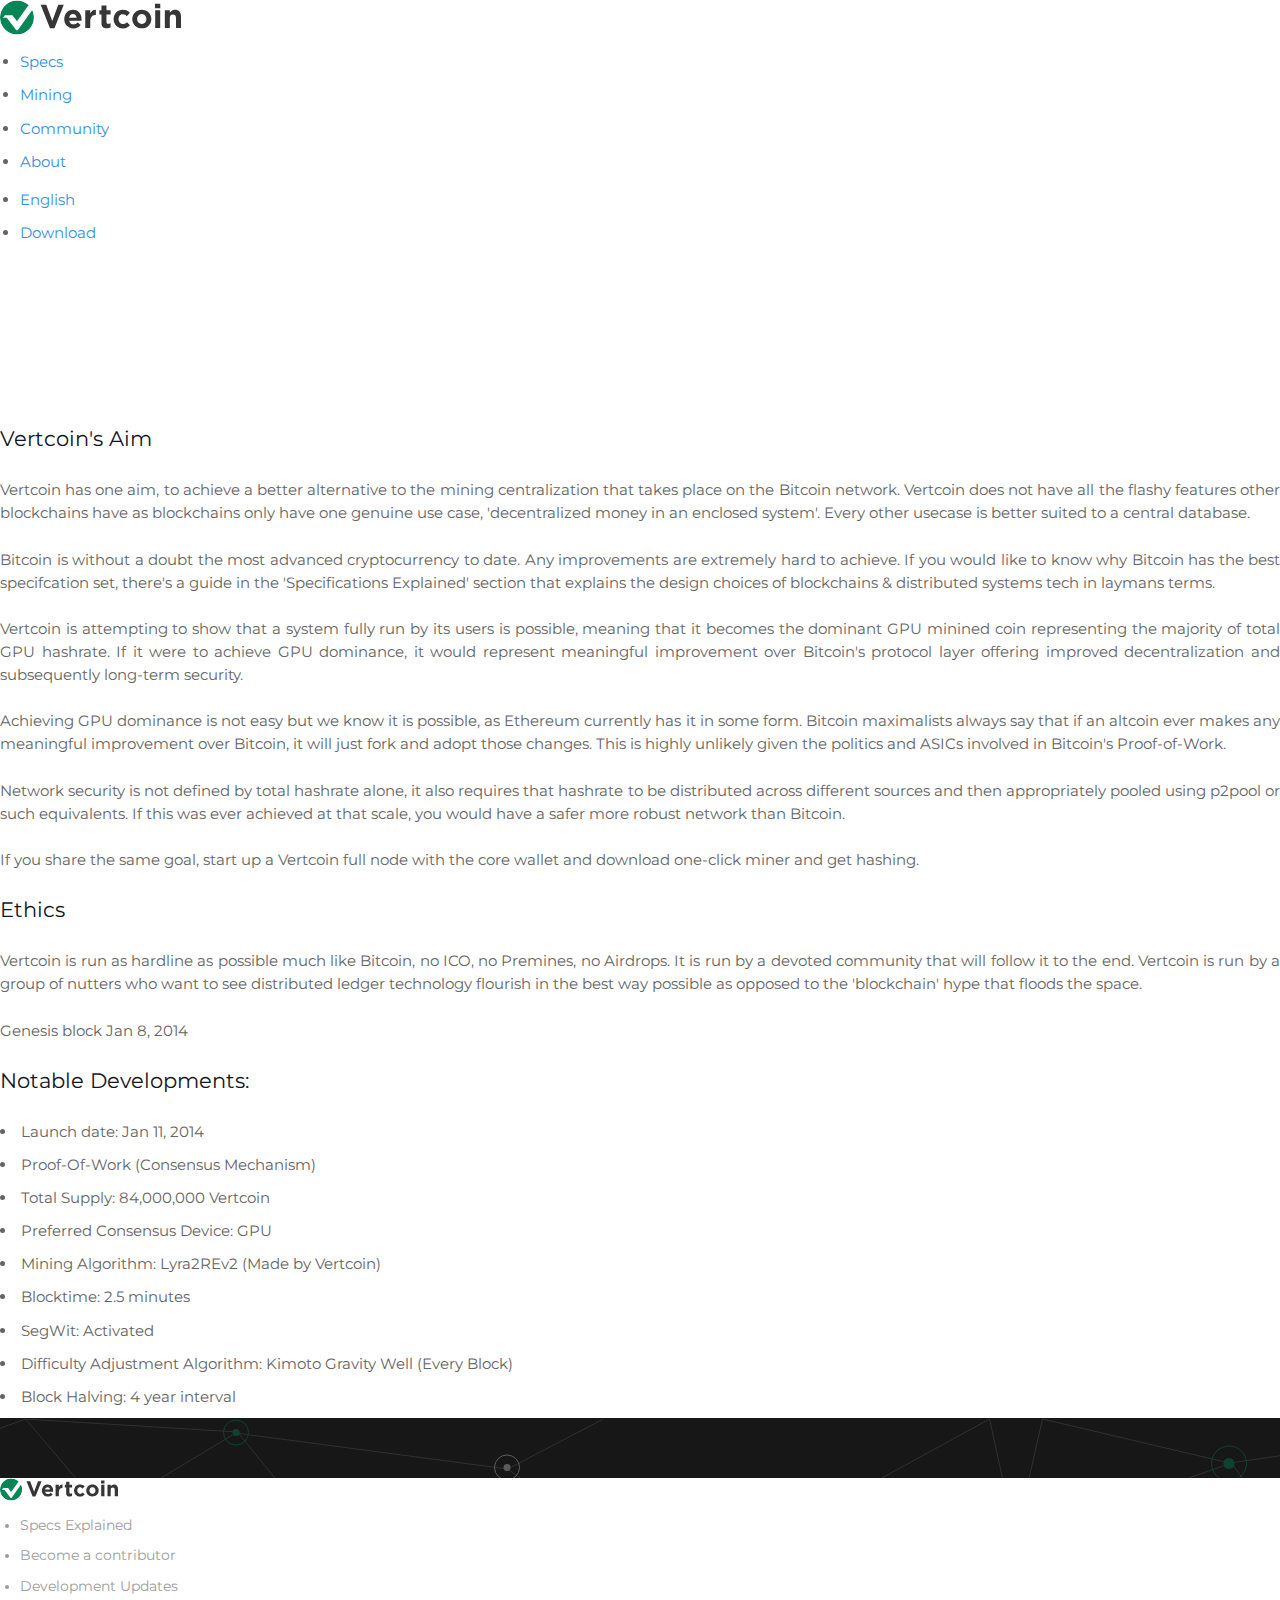
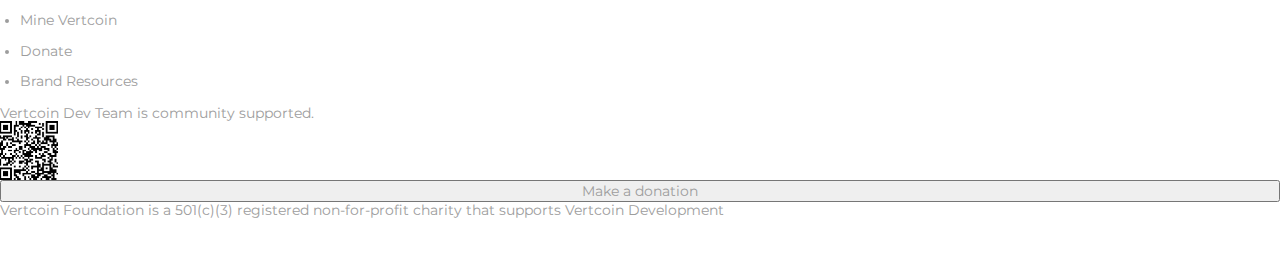
<file: about.html>
<html>

<meta name="viewport" content="width=device-width, initial-scale=1">


<link href="/css/normalize.css" rel="stylesheet" type="text/css">
<link href="/css/main.css" rel="stylesheet" type="text/css">
<link href="https://fonts.googleapis.com/css?family=Montserrat:400,700" rel="stylesheet">



<div class="navbar">
    <div class="content">

        <a href="/"> <svg width="181px" height="35px" viewBox="0 0 181 34" version="1.1" xmlns="http://www.w3.org/2000/svg" xmlns:xlink="http://www.w3.org/1999/xlink">
                <title>Vertcoin Logo</title>
                <desc>Vertcoin Logo</desc>
                <defs>
                    <circle id="path-1" cx="16.991239" cy="16.991239" r="16.991239"></circle>
                </defs>
                <g id="Page-1" stroke="none" stroke-width="1" fill="none" fill-rule="evenodd">
                    <g id="Website-Copy-28" transform="translate(-46.000000, -49.000000)">
                        <g id="logo+text" transform="translate(46.000000, 49.000000)">
                            <g id="Group-43">
                                <g id="Mask" fill="#FFFFFF">
                                    <circle id="path-1" cx="16.991239" cy="16.991239" r="16.991239"></circle>
                                </g>
                                <g id="Combined-Shape-Clipped">
                                    <mask id="mask-2" fill="white">
                                        <use xlink:href="#path-1"></use>
                                    </mask>
                                    <g id="path-1"></g>
                                    <g id="Combined-Shape" mask="url(#mask-2)" fill="#048657">
                                        <path d="M28.6138743,4.59693963 L17.0322844,20.7630356 L12.4235136,14.8208036 L4.92158255,14.8208036 L2.86323556,17.247215 L6.73573627,17.247215 L16.100692,29.4783092 C16.4131967,29.7754208 16.7237275,29.9239766 17.0322844,29.9239766 C17.3408414,29.9239766 17.6350285,29.7754208 17.9148457,29.4783092 L32.2301333,9.46746478 C33.3519913,11.735376 33.982478,14.2896598 33.982478,16.9912014 C33.982478,26.3751828 26.3752412,33.9824027 16.991239,33.9824027 C7.6072368,33.9824027 0,26.3751828 0,16.9912014 C0,7.60721995 7.6072368,0 16.991239,0 C21.4869623,0 25.5748801,1.74601879 28.6138743,4.59693963 Z" id="Path"></path>
                                    </g>
                                </g>
                            </g>
                            <g id="vertcoinLogo" transform="translate(40.634750, 3.166667)" fill="#363636" fill-rule="nonzero">
                                <path d="M0.0372696391,1.01130385 L5.62549917,1.01130385 L11.6410642,17.4522052 L17.6566288,1.01130385 L23.1133702,1.01130385 L13.8106118,24.5221262 L9.34002813,24.5221262 L0.0372696391,1.01130385 Z M36.0483123,14.0172907 C35.8949087,12.8834298 35.5004495,11.9663501 34.8649223,11.2660242 C34.2293951,10.5656984 33.3856901,10.2155407 32.3337831,10.2155407 C31.2818756,10.2155407 30.4326928,10.5601403 29.7862077,11.2493499 C29.1397231,11.9385595 28.7178709,12.8611972 28.5206381,14.0172907 L36.0483123,14.0172907 Z M32.826862,24.755567 C31.5119782,24.755567 30.2902498,24.5332447 29.161641,24.0885933 C28.0330322,23.6439419 27.057841,23.0103233 26.2360383,22.1877183 C25.4142361,21.3651133 24.7732396,20.3924531 24.31303,19.2697085 C23.8528205,18.1469638 23.6227195,16.8964006 23.6227195,15.5179815 L23.6227195,15.4512841 C23.6227195,14.1840277 23.8363848,12.9834871 24.2637224,11.8496262 C24.6910595,10.7157653 25.2882272,9.72643088 26.0552428,8.88159333 C26.8222584,8.03675572 27.7371851,7.36978874 28.8000494,6.88067227 C29.8629143,6.39155575 31.0408135,6.14700122 32.3337831,6.14700122 C33.8020704,6.14700122 35.073106,6.41378799 36.1469282,6.94736964 C37.2207498,7.48095124 38.1137619,8.19794076 38.8259909,9.09835977 C39.5382199,9.99877874 40.0641653,11.0325776 40.4038439,12.1997874 C40.7435224,13.3669971 40.9133589,14.5842119 40.9133589,15.8514683 C40.9133589,16.0515614 40.9078806,16.2627676 40.8969232,16.4850933 C40.8859659,16.707419 40.8695297,16.9408574 40.847615,17.1854157 L28.586382,17.1854157 C28.8274441,18.3415091 29.325997,19.2141243 30.0820553,19.8032874 C30.8381136,20.3924504 31.7749544,20.6870275 32.8926059,20.6870275 C33.7253659,20.6870275 34.4704556,20.542518 35.127898,20.2534946 C35.7853399,19.9644713 36.4646867,19.4975943 37.1659578,18.8528499 L40.0258166,21.4206986 C39.1930565,22.4656292 38.1849939,23.2826638 37.0015986,23.8718269 C35.8182027,24.4609899 34.4266376,24.755567 32.826862,24.755567 Z M44.6278881,6.48048806 L49.6244226,6.48048806 L49.6244226,10.082146 C50.1284615,8.85935476 50.8187656,7.88113642 51.6953549,7.14746175 C52.5719443,6.41378702 53.7553224,6.08030347 55.2455243,6.14700122 L55.2455243,11.449442 L54.9825486,11.449442 C53.3170285,11.449442 52.0076431,11.9607834 51.054352,12.9834815 C50.1010609,14.0061796 49.6244226,15.5957843 49.6244226,17.7523433 L49.6244226,24.3553828 L44.6278881,24.3553828 L44.6278881,6.48048806 Z M65.9783779,24.655521 C65.2113623,24.655521 64.5155798,24.5721501 63.8910099,24.4054058 C63.26644,24.2386615 62.7295373,23.9440845 62.280285,23.5216657 C61.8310327,23.0992469 61.4804023,22.5489991 61.2283829,21.8709058 C60.9763634,21.1928125 60.8503556,20.3313134 60.8503556,19.2863828 L60.8503556,10.815817 L58.7465513,10.815817 L58.7465513,6.48048806 L60.8503556,6.48048806 L60.8503556,1.91171833 L65.8468901,1.91171833 L65.8468901,6.48048806 L69.9887547,6.48048806 L69.9887547,10.815817 L65.8468901,10.815817 L65.8468901,18.4526657 C65.8468901,19.6087591 66.3837934,20.1867973 67.457615,20.1867973 C68.3342049,20.1867973 69.1559947,19.975591 69.9230108,19.5531723 L69.9230108,23.6217117 C69.3970568,23.9329676 68.8163253,24.1830803 68.1807981,24.3720571 C67.5452703,24.5610339 66.811138,24.655521 65.9783779,24.655521 Z M82.1262391,24.755567 C80.8113549,24.755567 79.5896269,24.5110124 78.4610182,24.021896 C77.3324089,23.5327794 76.3626966,22.8713705 75.5518512,22.0376492 C74.7410063,21.2039279 74.1054882,20.2257096 73.6452792,19.102965 C73.1850696,17.9802204 72.9549681,16.7852378 72.9549681,15.5179815 L72.9549681,15.4512841 C72.9549681,14.1840277 73.1850696,12.9834871 73.6452792,11.8496262 C74.1054882,10.7157653 74.7410063,9.72643088 75.5518512,8.88159333 C76.3626966,8.03675572 77.3324089,7.36978874 78.4610182,6.88067227 C79.5896269,6.39155575 80.8332695,6.14700122 82.1919831,6.14700122 C83.8575026,6.14700122 85.2381104,6.41378799 86.3338472,6.94736964 C87.429584,7.48095124 88.3938179,8.21461494 89.2265779,9.1483828 L86.1694874,12.4832512 C85.5997046,11.8829719 85.0134942,11.4049788 84.4108389,11.0492578 C83.8081837,10.6935367 83.0576151,10.5156789 82.1591111,10.5156789 C81.5235839,10.5156789 80.9483308,10.6435142 80.4333341,10.8991887 C79.9183379,11.1548632 79.4690927,11.5050209 79.0855849,11.9496723 C78.7020771,12.3943236 78.4062327,12.911223 78.1980425,13.5003861 C77.9898524,14.0895491 77.8857592,14.7176097 77.8857592,15.3845867 L77.8857592,15.4512841 C77.8857592,16.1404937 77.9898524,16.7852285 78.1980425,17.3855078 C78.4062327,17.9857871 78.7075554,18.5082446 79.1020206,18.952896 C79.4964862,19.3975473 79.9676456,19.747705 80.5155142,20.0033795 C81.0633824,20.259054 81.6769858,20.3868894 82.3563429,20.3868894 C83.1891024,20.3868894 83.9177569,20.2145895 84.5423268,19.8699848 C85.1668967,19.52538 85.7859785,19.0640611 86.3995911,18.4860144 L89.3251938,21.487396 C88.4705191,22.4433963 87.4953279,23.2270826 86.3995911,23.8384782 C85.3038543,24.4498738 83.8794178,24.755567 82.1262391,24.755567 Z M101.178386,20.3035177 C101.901572,20.3035177 102.542568,20.1756823 103.101394,19.9200078 C103.66022,19.6643333 104.136859,19.3141756 104.531324,18.8695242 C104.925789,18.4248729 105.227112,17.9079734 105.435302,17.3188104 C105.643492,16.7296474 105.747585,16.1015868 105.747585,15.4346098 L105.747585,15.3679124 C105.747585,14.7009354 105.638014,14.0728748 105.418866,13.4837117 C105.199719,12.8945487 104.88196,12.3720912 104.46558,11.9163236 C104.0492,11.4605559 103.556125,11.0992821 102.986343,10.8324914 C102.416559,10.5657005 101.791999,10.4323071 101.112642,10.4323071 C100.389456,10.4323071 99.7484594,10.5601425 99.1896334,10.815817 C98.6308079,11.0714915 98.1541696,11.4216492 97.7597045,11.8663006 C97.3652389,12.3109519 97.0639161,12.8278513 96.8557259,13.4170144 C96.6475358,14.0061774 96.5434426,14.634238 96.5434426,15.301215 L96.5434426,15.3679124 C96.5434426,16.0348894 96.6530147,16.66295 96.8721622,17.2521131 C97.0913091,17.8412761 97.4090681,18.3637335 97.8254484,18.8195012 C98.2418282,19.2752688 98.7294238,19.6365426 99.2882493,19.9033335 C99.8470752,20.1701242 100.477114,20.3035177 101.178386,20.3035177 Z M101.146105,24.6985963 C99.7873912,24.6985963 98.5273129,24.4595998 97.3658317,23.9815996 C96.2043509,23.5035994 95.2017667,22.8477485 94.3580493,22.0140272 C93.514332,21.180306 92.8514214,20.2020877 92.3692972,19.079343 C91.887173,17.9565984 91.6461146,16.7504997 91.6461146,15.4610108 L91.6461146,15.3943134 C91.6461146,14.1048245 91.887173,12.8987258 92.3692972,11.7759812 C92.8514214,10.6532365 93.5198109,9.66946018 94.3744856,8.82462263 C95.2291597,7.97978508 96.2372229,7.31281805 97.3987036,6.82370158 C98.5601843,6.33458511 99.83122,6.09003052 101.211849,6.09003052 C102.570562,6.09003052 103.830641,6.32902705 104.992121,6.80702724 C106.153602,7.28502742 107.156187,7.94087833 107.999904,8.7745996 C108.843621,9.60832087 109.506532,10.5865392 109.988656,11.7092838 C110.47078,12.8320285 110.711839,14.0381272 110.711839,15.3276161 L110.711839,15.3943134 C110.711839,16.6838023 110.47078,17.889901 109.988656,19.0126457 C109.506532,20.1353903 108.838143,21.1191667 107.983468,21.9640042 C107.128793,22.8088418 106.120731,23.4758088 104.959249,23.9649253 C103.797769,24.4540417 102.526733,24.6985963 101.146105,24.6985963 Z M114.582258,6.48048806 L119.578792,6.48048806 L119.578792,24.3553828 L114.582258,24.3553828 L114.582258,6.48048806 Z M114.365871,0.010843299 L119.625382,0.010843299 L119.625382,4.51291569 L114.365871,4.51291569 L114.365871,0.010843299 Z M124.194581,6.48048806 L129.191116,6.48048806 L129.191116,9.01498806 C129.476007,8.63703442 129.788287,8.27576057 130.127966,7.93115583 C130.467644,7.58655102 130.845668,7.28085778 131.262047,7.01406701 C131.678428,6.74727618 132.13863,6.53606996 132.642669,6.38044201 C133.146708,6.22481401 133.716483,6.14700122 134.35201,6.14700122 C136.258592,6.14700122 137.732336,6.73615541 138.773285,7.91448148 C139.814236,9.0928075 140.334703,10.7157606 140.334703,12.7833894 L140.334703,24.3553828 L135.338168,24.3553828 L135.338168,14.3841262 C135.338168,13.1835676 135.075195,12.277604 134.549242,11.6662085 C134.023288,11.0548128 133.278198,10.7491196 132.31395,10.7491196 C131.349701,10.7491196 130.588176,11.0548128 130.02935,11.6662085 C129.470524,12.277604 129.191116,13.1835676 129.191116,14.3841262 L129.191116,24.3553828 L124.194581,24.3553828 L124.194581,6.48048806 Z" id="Vertcoin"></path>
                            </g>
                        </g>
                    </g>
                </g>
            </svg></a>
        <ul class="navbar--left">
            <li><a href="/specs.html">Specs</a></li>
            <li><a href="/mining.html">Mining</a></li>
            <li><a href="/community.html">Community</a></li>
            <li><a href="/about.html">About</a></li>
        </ul>

        <ul class="navbar--right">
            <li><a href="/specs">English</a></li>
            <li><a class="download" href="/mining">Download</a></li>

        </ul>
    </div>

</div>



<section class="single">








    <div class="content">
        <h3>Vertcoin's Aim</h3>
        <p>Vertcoin has one aim, to achieve a better alternative to the mining centralization that takes place on the Bitcoin network. Vertcoin does not have all the flashy features other blockchains have as blockchains only have one genuine use case, 'decentralized money in an enclosed system'. Every other usecase is better suited to a central database.

            <br><br>Bitcoin is without a doubt the most advanced cryptocurrency to date. Any improvements are extremely hard to achieve. If you would like to know why Bitcoin has the best specifcation set, there's a guide in the 'Specifications Explained' section that explains the design choices of blockchains & distributed systems tech in laymans terms.<br><br>Vertcoin is attempting to show that a system fully run by its users is possible, meaning that it becomes the dominant GPU minined coin representing the majority of total GPU hashrate. If it were to achieve GPU dominance, it would represent meaningful improvement over Bitcoin's protocol layer offering improved decentralization and subsequently long-term security.<br><br> Achieving GPU dominance is not easy but we know it is possible, as Ethereum currently has it in some form. Bitcoin maximalists always say that if an altcoin ever makes any meaningful improvement over Bitcoin, it will just fork and adopt those changes. This is highly unlikely given the politics and ASICs involved in Bitcoin's Proof-of-Work.<br><br> Network security is not defined by total hashrate alone, it also requires that hashrate to be distributed across different sources and then appropriately pooled using p2pool or such equivalents. If this was ever achieved at that scale, you would have a safer more robust network than Bitcoin.<br><br> If you share the same goal, start up a Vertcoin full node with the core wallet and download one-click miner and get hashing.</p>
        <h3>Ethics</h3>
        <p>Vertcoin is run as hardline as possible much like Bitcoin, no ICO, no Premines, no Airdrops. It is run by a devoted community that will follow it to the end. Vertcoin is run by a group of nutters who want to see distributed ledger technology flourish in the best way possible as opposed to the 'blockchain' hype that floods the space.<br><br> Genesis block Jan 8, 2014 </p>
        <h3>Notable Developments:</h3>
        <li>Launch date: Jan 11, 2014</li>
        <li>Proof-Of-Work (Consensus Mechanism)</li>
        <li>Total Supply: 84,000,000 Vertcoin</li>
        <li>Preferred Consensus Device: GPU</li>
        <li>Mining Algorithm: Lyra2REv2 (Made by Vertcoin)</li>
        <li>Blocktime: 2.5 minutes</li>
        <li>SegWit: Activated</li>
        <li>Difficulty Adjustment Algorithm: Kimoto Gravity Well (Every Block)</li>
        <li>Block Halving: 4 year interval</li>

    </div>



</section>










<div class="footer">
    <div class="content">
        <svg width="118px" height="23px" viewBox="0 0 181 34" version="1.1" xmlns="http://www.w3.org/2000/svg" xmlns:xlink="http://www.w3.org/1999/xlink">
            <title>Vertcoin Logo</title>
            <desc>Vertcoin Logo</desc>
            <defs>
                <circle id="path-1" cx="16.991239" cy="16.991239" r="16.991239"></circle>
            </defs>
            <g id="Page-1" stroke="none" stroke-width="1" fill="none" fill-rule="evenodd">
                <g id="Website-Copy-28" transform="translate(-46.000000, -49.000000)">
                    <g id="logo+text" transform="translate(46.000000, 49.000000)">
                        <g id="Group-43">
                            <g id="Mask" fill="#FFFFFF">
                                <circle id="path-1" cx="16.991239" cy="16.991239" r="16.991239"></circle>
                            </g>
                            <g id="Combined-Shape-Clipped">
                                <mask id="mask-2" fill="white">
                                    <use xlink:href="#path-1"></use>
                                </mask>
                                <g id="path-1"></g>
                                <g id="Combined-Shape" mask="url(#mask-2)" fill="#048657">
                                    <path d="M28.6138743,4.59693963 L17.0322844,20.7630356 L12.4235136,14.8208036 L4.92158255,14.8208036 L2.86323556,17.247215 L6.73573627,17.247215 L16.100692,29.4783092 C16.4131967,29.7754208 16.7237275,29.9239766 17.0322844,29.9239766 C17.3408414,29.9239766 17.6350285,29.7754208 17.9148457,29.4783092 L32.2301333,9.46746478 C33.3519913,11.735376 33.982478,14.2896598 33.982478,16.9912014 C33.982478,26.3751828 26.3752412,33.9824027 16.991239,33.9824027 C7.6072368,33.9824027 0,26.3751828 0,16.9912014 C0,7.60721995 7.6072368,0 16.991239,0 C21.4869623,0 25.5748801,1.74601879 28.6138743,4.59693963 Z" id="Path"></path>
                                </g>
                            </g>
                        </g>
                        <g id="vertcoinLogo" transform="translate(40.634750, 3.166667)" fill="#363636" fill-rule="nonzero">
                            <path d="M0.0372696391,1.01130385 L5.62549917,1.01130385 L11.6410642,17.4522052 L17.6566288,1.01130385 L23.1133702,1.01130385 L13.8106118,24.5221262 L9.34002813,24.5221262 L0.0372696391,1.01130385 Z M36.0483123,14.0172907 C35.8949087,12.8834298 35.5004495,11.9663501 34.8649223,11.2660242 C34.2293951,10.5656984 33.3856901,10.2155407 32.3337831,10.2155407 C31.2818756,10.2155407 30.4326928,10.5601403 29.7862077,11.2493499 C29.1397231,11.9385595 28.7178709,12.8611972 28.5206381,14.0172907 L36.0483123,14.0172907 Z M32.826862,24.755567 C31.5119782,24.755567 30.2902498,24.5332447 29.161641,24.0885933 C28.0330322,23.6439419 27.057841,23.0103233 26.2360383,22.1877183 C25.4142361,21.3651133 24.7732396,20.3924531 24.31303,19.2697085 C23.8528205,18.1469638 23.6227195,16.8964006 23.6227195,15.5179815 L23.6227195,15.4512841 C23.6227195,14.1840277 23.8363848,12.9834871 24.2637224,11.8496262 C24.6910595,10.7157653 25.2882272,9.72643088 26.0552428,8.88159333 C26.8222584,8.03675572 27.7371851,7.36978874 28.8000494,6.88067227 C29.8629143,6.39155575 31.0408135,6.14700122 32.3337831,6.14700122 C33.8020704,6.14700122 35.073106,6.41378799 36.1469282,6.94736964 C37.2207498,7.48095124 38.1137619,8.19794076 38.8259909,9.09835977 C39.5382199,9.99877874 40.0641653,11.0325776 40.4038439,12.1997874 C40.7435224,13.3669971 40.9133589,14.5842119 40.9133589,15.8514683 C40.9133589,16.0515614 40.9078806,16.2627676 40.8969232,16.4850933 C40.8859659,16.707419 40.8695297,16.9408574 40.847615,17.1854157 L28.586382,17.1854157 C28.8274441,18.3415091 29.325997,19.2141243 30.0820553,19.8032874 C30.8381136,20.3924504 31.7749544,20.6870275 32.8926059,20.6870275 C33.7253659,20.6870275 34.4704556,20.542518 35.127898,20.2534946 C35.7853399,19.9644713 36.4646867,19.4975943 37.1659578,18.8528499 L40.0258166,21.4206986 C39.1930565,22.4656292 38.1849939,23.2826638 37.0015986,23.8718269 C35.8182027,24.4609899 34.4266376,24.755567 32.826862,24.755567 Z M44.6278881,6.48048806 L49.6244226,6.48048806 L49.6244226,10.082146 C50.1284615,8.85935476 50.8187656,7.88113642 51.6953549,7.14746175 C52.5719443,6.41378702 53.7553224,6.08030347 55.2455243,6.14700122 L55.2455243,11.449442 L54.9825486,11.449442 C53.3170285,11.449442 52.0076431,11.9607834 51.054352,12.9834815 C50.1010609,14.0061796 49.6244226,15.5957843 49.6244226,17.7523433 L49.6244226,24.3553828 L44.6278881,24.3553828 L44.6278881,6.48048806 Z M65.9783779,24.655521 C65.2113623,24.655521 64.5155798,24.5721501 63.8910099,24.4054058 C63.26644,24.2386615 62.7295373,23.9440845 62.280285,23.5216657 C61.8310327,23.0992469 61.4804023,22.5489991 61.2283829,21.8709058 C60.9763634,21.1928125 60.8503556,20.3313134 60.8503556,19.2863828 L60.8503556,10.815817 L58.7465513,10.815817 L58.7465513,6.48048806 L60.8503556,6.48048806 L60.8503556,1.91171833 L65.8468901,1.91171833 L65.8468901,6.48048806 L69.9887547,6.48048806 L69.9887547,10.815817 L65.8468901,10.815817 L65.8468901,18.4526657 C65.8468901,19.6087591 66.3837934,20.1867973 67.457615,20.1867973 C68.3342049,20.1867973 69.1559947,19.975591 69.9230108,19.5531723 L69.9230108,23.6217117 C69.3970568,23.9329676 68.8163253,24.1830803 68.1807981,24.3720571 C67.5452703,24.5610339 66.811138,24.655521 65.9783779,24.655521 Z M82.1262391,24.755567 C80.8113549,24.755567 79.5896269,24.5110124 78.4610182,24.021896 C77.3324089,23.5327794 76.3626966,22.8713705 75.5518512,22.0376492 C74.7410063,21.2039279 74.1054882,20.2257096 73.6452792,19.102965 C73.1850696,17.9802204 72.9549681,16.7852378 72.9549681,15.5179815 L72.9549681,15.4512841 C72.9549681,14.1840277 73.1850696,12.9834871 73.6452792,11.8496262 C74.1054882,10.7157653 74.7410063,9.72643088 75.5518512,8.88159333 C76.3626966,8.03675572 77.3324089,7.36978874 78.4610182,6.88067227 C79.5896269,6.39155575 80.8332695,6.14700122 82.1919831,6.14700122 C83.8575026,6.14700122 85.2381104,6.41378799 86.3338472,6.94736964 C87.429584,7.48095124 88.3938179,8.21461494 89.2265779,9.1483828 L86.1694874,12.4832512 C85.5997046,11.8829719 85.0134942,11.4049788 84.4108389,11.0492578 C83.8081837,10.6935367 83.0576151,10.5156789 82.1591111,10.5156789 C81.5235839,10.5156789 80.9483308,10.6435142 80.4333341,10.8991887 C79.9183379,11.1548632 79.4690927,11.5050209 79.0855849,11.9496723 C78.7020771,12.3943236 78.4062327,12.911223 78.1980425,13.5003861 C77.9898524,14.0895491 77.8857592,14.7176097 77.8857592,15.3845867 L77.8857592,15.4512841 C77.8857592,16.1404937 77.9898524,16.7852285 78.1980425,17.3855078 C78.4062327,17.9857871 78.7075554,18.5082446 79.1020206,18.952896 C79.4964862,19.3975473 79.9676456,19.747705 80.5155142,20.0033795 C81.0633824,20.259054 81.6769858,20.3868894 82.3563429,20.3868894 C83.1891024,20.3868894 83.9177569,20.2145895 84.5423268,19.8699848 C85.1668967,19.52538 85.7859785,19.0640611 86.3995911,18.4860144 L89.3251938,21.487396 C88.4705191,22.4433963 87.4953279,23.2270826 86.3995911,23.8384782 C85.3038543,24.4498738 83.8794178,24.755567 82.1262391,24.755567 Z M101.178386,20.3035177 C101.901572,20.3035177 102.542568,20.1756823 103.101394,19.9200078 C103.66022,19.6643333 104.136859,19.3141756 104.531324,18.8695242 C104.925789,18.4248729 105.227112,17.9079734 105.435302,17.3188104 C105.643492,16.7296474 105.747585,16.1015868 105.747585,15.4346098 L105.747585,15.3679124 C105.747585,14.7009354 105.638014,14.0728748 105.418866,13.4837117 C105.199719,12.8945487 104.88196,12.3720912 104.46558,11.9163236 C104.0492,11.4605559 103.556125,11.0992821 102.986343,10.8324914 C102.416559,10.5657005 101.791999,10.4323071 101.112642,10.4323071 C100.389456,10.4323071 99.7484594,10.5601425 99.1896334,10.815817 C98.6308079,11.0714915 98.1541696,11.4216492 97.7597045,11.8663006 C97.3652389,12.3109519 97.0639161,12.8278513 96.8557259,13.4170144 C96.6475358,14.0061774 96.5434426,14.634238 96.5434426,15.301215 L96.5434426,15.3679124 C96.5434426,16.0348894 96.6530147,16.66295 96.8721622,17.2521131 C97.0913091,17.8412761 97.4090681,18.3637335 97.8254484,18.8195012 C98.2418282,19.2752688 98.7294238,19.6365426 99.2882493,19.9033335 C99.8470752,20.1701242 100.477114,20.3035177 101.178386,20.3035177 Z M101.146105,24.6985963 C99.7873912,24.6985963 98.5273129,24.4595998 97.3658317,23.9815996 C96.2043509,23.5035994 95.2017667,22.8477485 94.3580493,22.0140272 C93.514332,21.180306 92.8514214,20.2020877 92.3692972,19.079343 C91.887173,17.9565984 91.6461146,16.7504997 91.6461146,15.4610108 L91.6461146,15.3943134 C91.6461146,14.1048245 91.887173,12.8987258 92.3692972,11.7759812 C92.8514214,10.6532365 93.5198109,9.66946018 94.3744856,8.82462263 C95.2291597,7.97978508 96.2372229,7.31281805 97.3987036,6.82370158 C98.5601843,6.33458511 99.83122,6.09003052 101.211849,6.09003052 C102.570562,6.09003052 103.830641,6.32902705 104.992121,6.80702724 C106.153602,7.28502742 107.156187,7.94087833 107.999904,8.7745996 C108.843621,9.60832087 109.506532,10.5865392 109.988656,11.7092838 C110.47078,12.8320285 110.711839,14.0381272 110.711839,15.3276161 L110.711839,15.3943134 C110.711839,16.6838023 110.47078,17.889901 109.988656,19.0126457 C109.506532,20.1353903 108.838143,21.1191667 107.983468,21.9640042 C107.128793,22.8088418 106.120731,23.4758088 104.959249,23.9649253 C103.797769,24.4540417 102.526733,24.6985963 101.146105,24.6985963 Z M114.582258,6.48048806 L119.578792,6.48048806 L119.578792,24.3553828 L114.582258,24.3553828 L114.582258,6.48048806 Z M114.365871,0.010843299 L119.625382,0.010843299 L119.625382,4.51291569 L114.365871,4.51291569 L114.365871,0.010843299 Z M124.194581,6.48048806 L129.191116,6.48048806 L129.191116,9.01498806 C129.476007,8.63703442 129.788287,8.27576057 130.127966,7.93115583 C130.467644,7.58655102 130.845668,7.28085778 131.262047,7.01406701 C131.678428,6.74727618 132.13863,6.53606996 132.642669,6.38044201 C133.146708,6.22481401 133.716483,6.14700122 134.35201,6.14700122 C136.258592,6.14700122 137.732336,6.73615541 138.773285,7.91448148 C139.814236,9.0928075 140.334703,10.7157606 140.334703,12.7833894 L140.334703,24.3553828 L135.338168,24.3553828 L135.338168,14.3841262 C135.338168,13.1835676 135.075195,12.277604 134.549242,11.6662085 C134.023288,11.0548128 133.278198,10.7491196 132.31395,10.7491196 C131.349701,10.7491196 130.588176,11.0548128 130.02935,11.6662085 C129.470524,12.277604 129.191116,13.1835676 129.191116,14.3841262 L129.191116,24.3553828 L124.194581,24.3553828 L124.194581,6.48048806 Z" id="Vertcoin"></path>
                        </g>
                    </g>
                </g>
            </g>
        </svg>




        <ul>
            <li>Specs Explained</li>
            <li>Become a contributor</li>
            <li>Development Updates</li>
        </ul>


        <ul>
            <li>Mine Vertcoin</li>
            <li>Donate</li>
            <li>Brand Resources</li>
        </ul>


        <div class="donationBox">
            <div>Vertcoin Dev Team is community supported.</div>
            <div class="qrbutton"><img src="/img/qr.png" alt="" width="58px" height"58px"="">
                <button style="
    width: -webkit-fill-available;
">Make a donation</button></div>

            <div class="label">Vertcoin Foundation is a 501(c)(3) registered non-for-profit charity that supports Vertcoin Development </div>
        </div>
    </div>
</div>




</html>
</file>
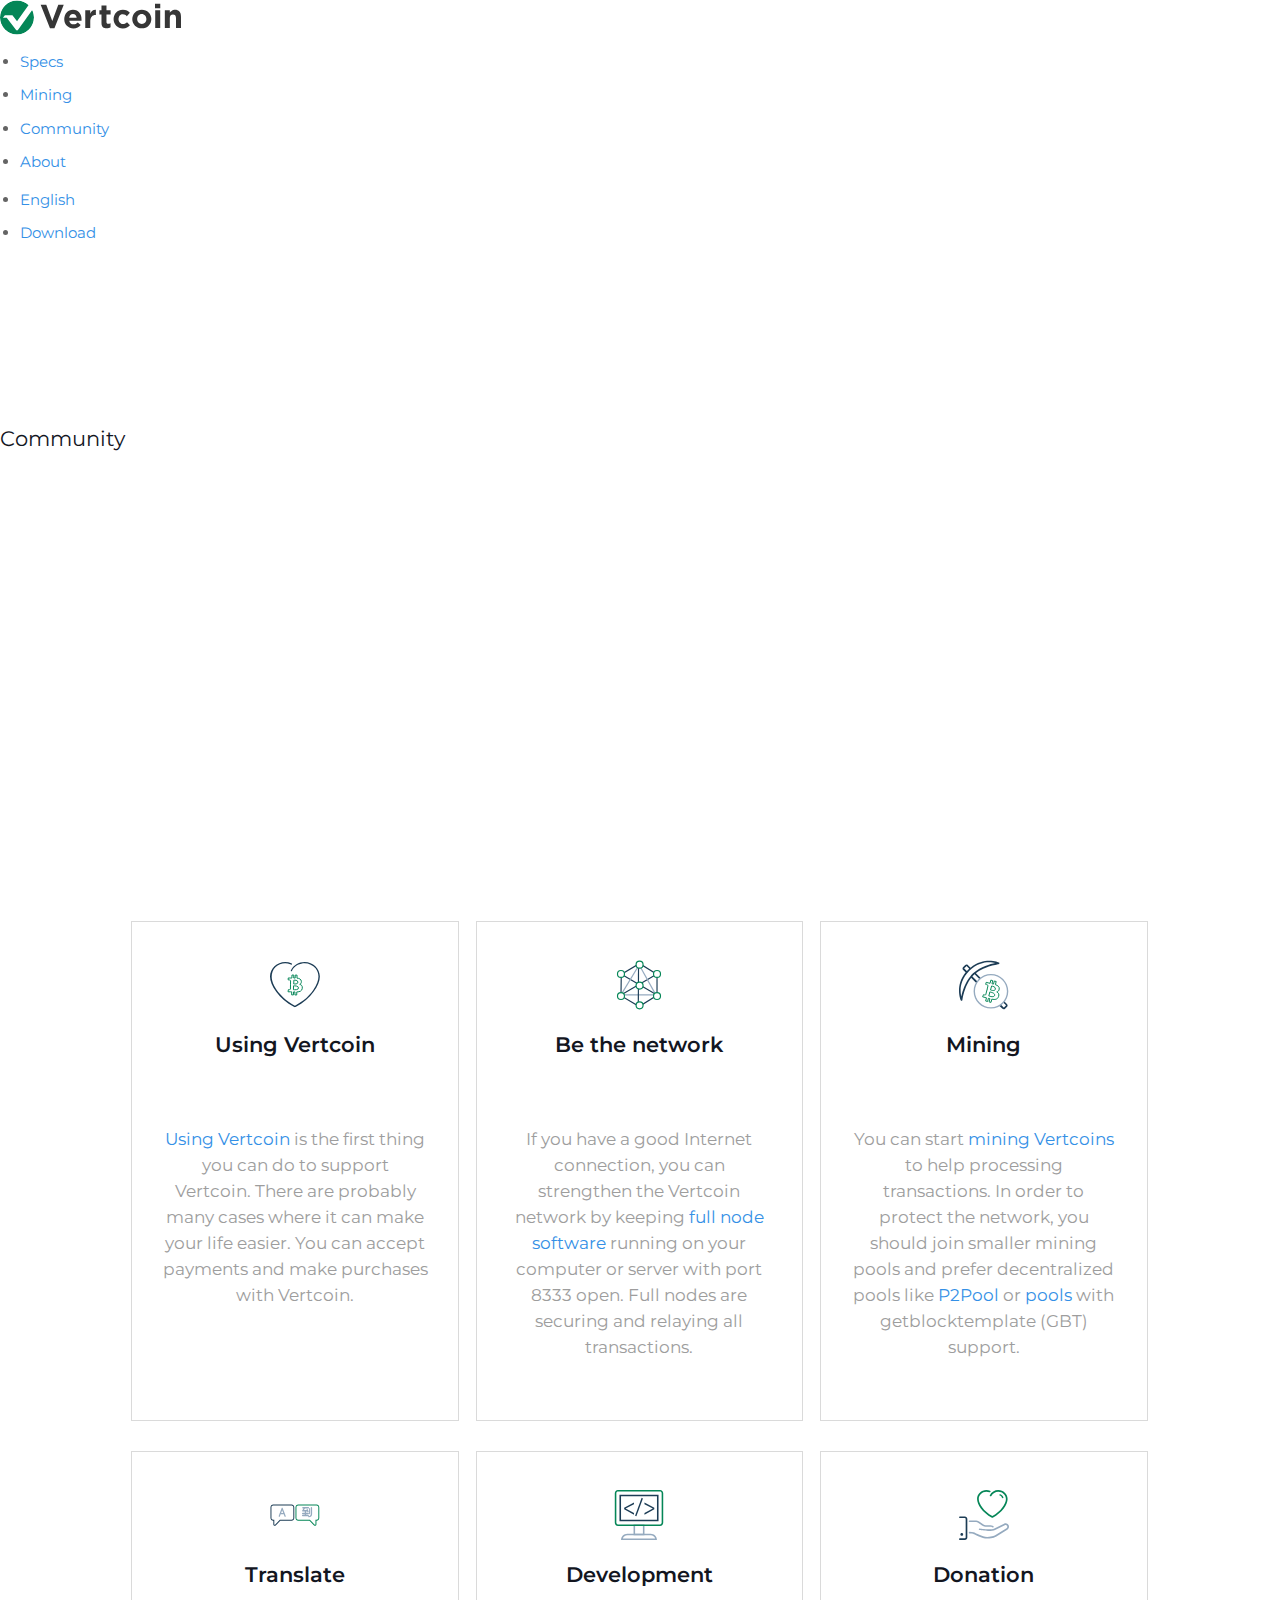
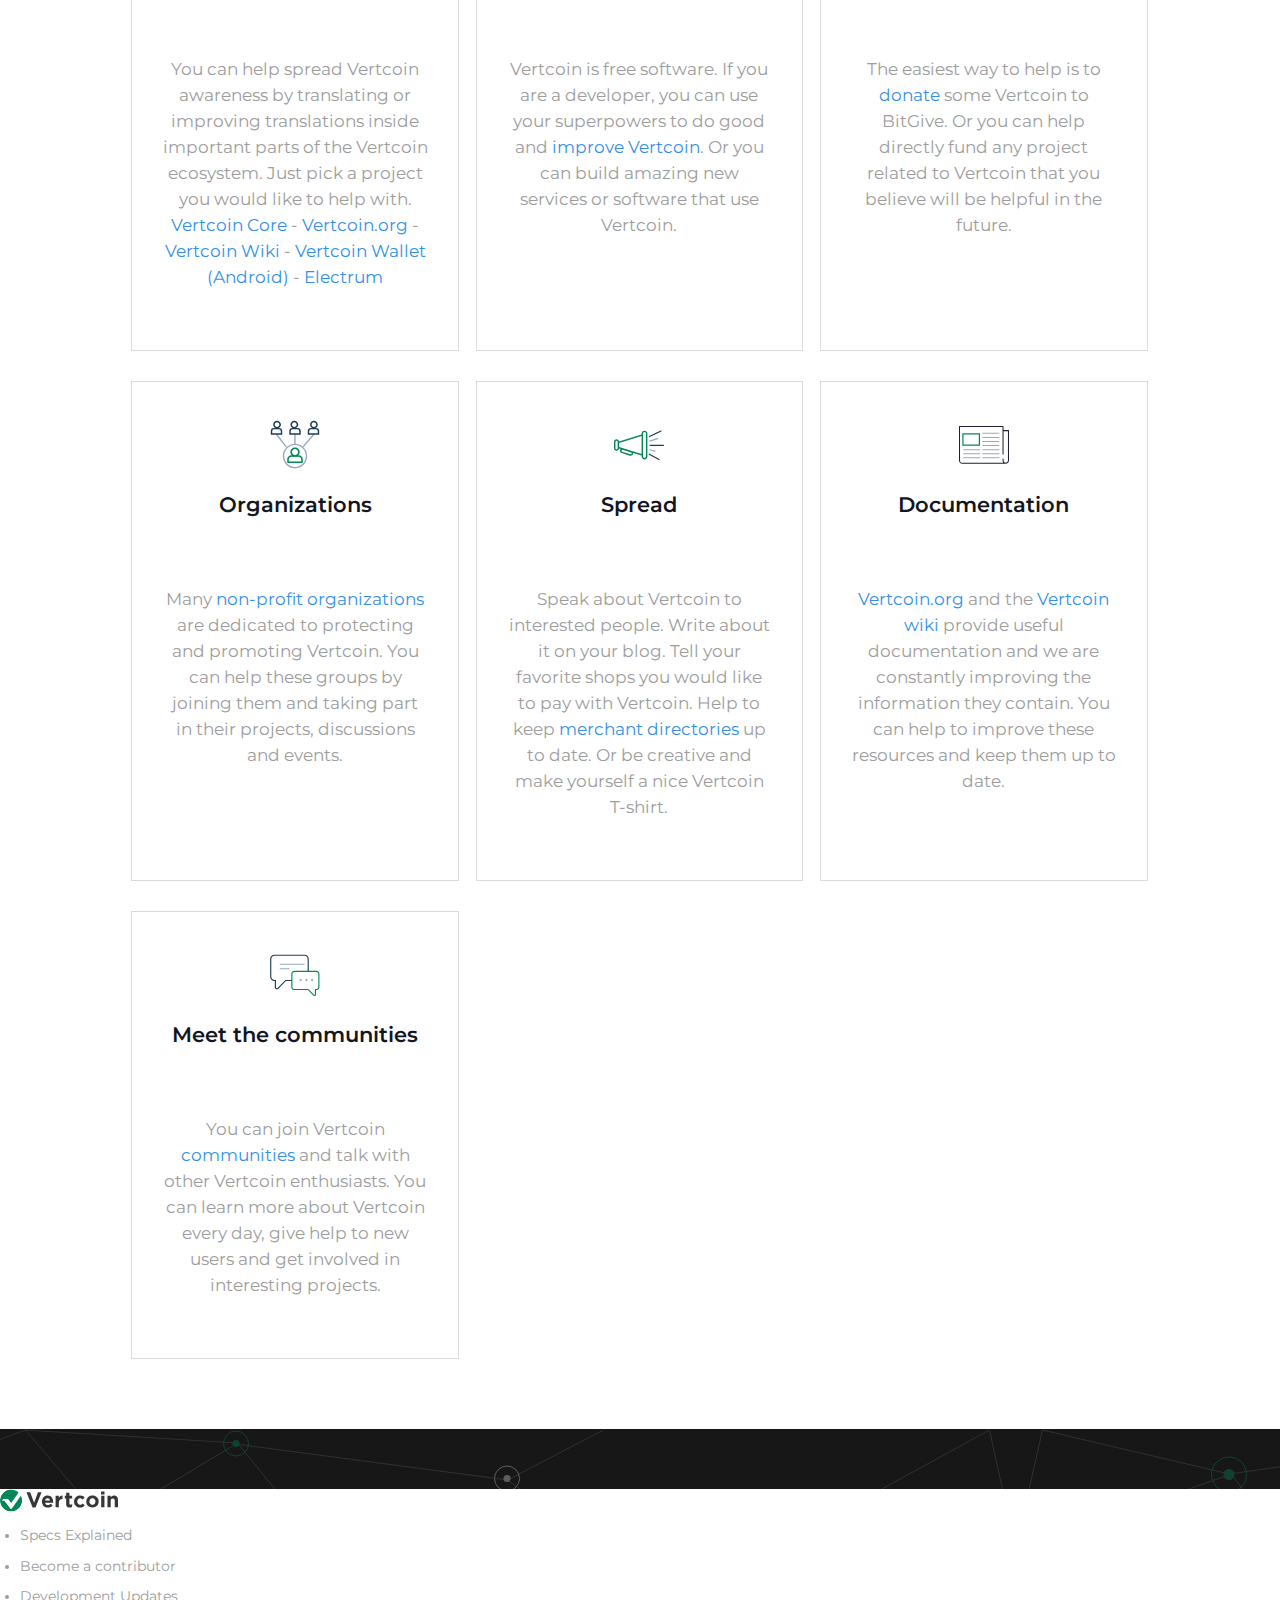
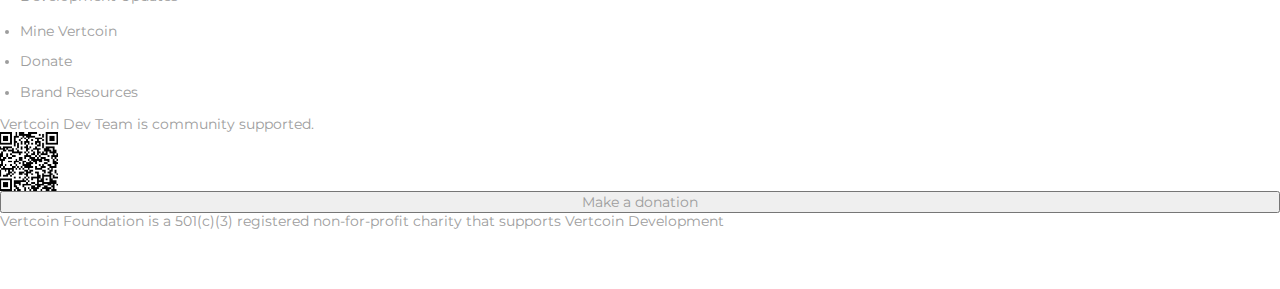
<file: community.html>
<html>

<meta name="viewport" content="width=device-width, initial-scale=1">


<link href="/css/normalize.css" rel="stylesheet" type="text/css">
<link href="/css/main.css" rel="stylesheet" type="text/css">
<link href="https://fonts.googleapis.com/css?family=Montserrat:400,700" rel="stylesheet">



<div class="navbar">
    <div class="content">

        <a href="/"> <svg width="181px" height="35px" viewBox="0 0 181 34" version="1.1" xmlns="http://www.w3.org/2000/svg" xmlns:xlink="http://www.w3.org/1999/xlink">
                <title>Vertcoin Logo</title>
                <desc>Vertcoin Logo</desc>
                <defs>
                    <circle id="path-1" cx="16.991239" cy="16.991239" r="16.991239"></circle>
                </defs>
                <g id="Page-1" stroke="none" stroke-width="1" fill="none" fill-rule="evenodd">
                    <g id="Website-Copy-28" transform="translate(-46.000000, -49.000000)">
                        <g id="logo+text" transform="translate(46.000000, 49.000000)">
                            <g id="Group-43">
                                <g id="Mask" fill="#FFFFFF">
                                    <circle id="path-1" cx="16.991239" cy="16.991239" r="16.991239"></circle>
                                </g>
                                <g id="Combined-Shape-Clipped">
                                    <mask id="mask-2" fill="white">
                                        <use xlink:href="#path-1"></use>
                                    </mask>
                                    <g id="path-1"></g>
                                    <g id="Combined-Shape" mask="url(#mask-2)" fill="#048657">
                                        <path d="M28.6138743,4.59693963 L17.0322844,20.7630356 L12.4235136,14.8208036 L4.92158255,14.8208036 L2.86323556,17.247215 L6.73573627,17.247215 L16.100692,29.4783092 C16.4131967,29.7754208 16.7237275,29.9239766 17.0322844,29.9239766 C17.3408414,29.9239766 17.6350285,29.7754208 17.9148457,29.4783092 L32.2301333,9.46746478 C33.3519913,11.735376 33.982478,14.2896598 33.982478,16.9912014 C33.982478,26.3751828 26.3752412,33.9824027 16.991239,33.9824027 C7.6072368,33.9824027 0,26.3751828 0,16.9912014 C0,7.60721995 7.6072368,0 16.991239,0 C21.4869623,0 25.5748801,1.74601879 28.6138743,4.59693963 Z" id="Path"></path>
                                    </g>
                                </g>
                            </g>
                            <g id="vertcoinLogo" transform="translate(40.634750, 3.166667)" fill="#363636" fill-rule="nonzero">
                                <path d="M0.0372696391,1.01130385 L5.62549917,1.01130385 L11.6410642,17.4522052 L17.6566288,1.01130385 L23.1133702,1.01130385 L13.8106118,24.5221262 L9.34002813,24.5221262 L0.0372696391,1.01130385 Z M36.0483123,14.0172907 C35.8949087,12.8834298 35.5004495,11.9663501 34.8649223,11.2660242 C34.2293951,10.5656984 33.3856901,10.2155407 32.3337831,10.2155407 C31.2818756,10.2155407 30.4326928,10.5601403 29.7862077,11.2493499 C29.1397231,11.9385595 28.7178709,12.8611972 28.5206381,14.0172907 L36.0483123,14.0172907 Z M32.826862,24.755567 C31.5119782,24.755567 30.2902498,24.5332447 29.161641,24.0885933 C28.0330322,23.6439419 27.057841,23.0103233 26.2360383,22.1877183 C25.4142361,21.3651133 24.7732396,20.3924531 24.31303,19.2697085 C23.8528205,18.1469638 23.6227195,16.8964006 23.6227195,15.5179815 L23.6227195,15.4512841 C23.6227195,14.1840277 23.8363848,12.9834871 24.2637224,11.8496262 C24.6910595,10.7157653 25.2882272,9.72643088 26.0552428,8.88159333 C26.8222584,8.03675572 27.7371851,7.36978874 28.8000494,6.88067227 C29.8629143,6.39155575 31.0408135,6.14700122 32.3337831,6.14700122 C33.8020704,6.14700122 35.073106,6.41378799 36.1469282,6.94736964 C37.2207498,7.48095124 38.1137619,8.19794076 38.8259909,9.09835977 C39.5382199,9.99877874 40.0641653,11.0325776 40.4038439,12.1997874 C40.7435224,13.3669971 40.9133589,14.5842119 40.9133589,15.8514683 C40.9133589,16.0515614 40.9078806,16.2627676 40.8969232,16.4850933 C40.8859659,16.707419 40.8695297,16.9408574 40.847615,17.1854157 L28.586382,17.1854157 C28.8274441,18.3415091 29.325997,19.2141243 30.0820553,19.8032874 C30.8381136,20.3924504 31.7749544,20.6870275 32.8926059,20.6870275 C33.7253659,20.6870275 34.4704556,20.542518 35.127898,20.2534946 C35.7853399,19.9644713 36.4646867,19.4975943 37.1659578,18.8528499 L40.0258166,21.4206986 C39.1930565,22.4656292 38.1849939,23.2826638 37.0015986,23.8718269 C35.8182027,24.4609899 34.4266376,24.755567 32.826862,24.755567 Z M44.6278881,6.48048806 L49.6244226,6.48048806 L49.6244226,10.082146 C50.1284615,8.85935476 50.8187656,7.88113642 51.6953549,7.14746175 C52.5719443,6.41378702 53.7553224,6.08030347 55.2455243,6.14700122 L55.2455243,11.449442 L54.9825486,11.449442 C53.3170285,11.449442 52.0076431,11.9607834 51.054352,12.9834815 C50.1010609,14.0061796 49.6244226,15.5957843 49.6244226,17.7523433 L49.6244226,24.3553828 L44.6278881,24.3553828 L44.6278881,6.48048806 Z M65.9783779,24.655521 C65.2113623,24.655521 64.5155798,24.5721501 63.8910099,24.4054058 C63.26644,24.2386615 62.7295373,23.9440845 62.280285,23.5216657 C61.8310327,23.0992469 61.4804023,22.5489991 61.2283829,21.8709058 C60.9763634,21.1928125 60.8503556,20.3313134 60.8503556,19.2863828 L60.8503556,10.815817 L58.7465513,10.815817 L58.7465513,6.48048806 L60.8503556,6.48048806 L60.8503556,1.91171833 L65.8468901,1.91171833 L65.8468901,6.48048806 L69.9887547,6.48048806 L69.9887547,10.815817 L65.8468901,10.815817 L65.8468901,18.4526657 C65.8468901,19.6087591 66.3837934,20.1867973 67.457615,20.1867973 C68.3342049,20.1867973 69.1559947,19.975591 69.9230108,19.5531723 L69.9230108,23.6217117 C69.3970568,23.9329676 68.8163253,24.1830803 68.1807981,24.3720571 C67.5452703,24.5610339 66.811138,24.655521 65.9783779,24.655521 Z M82.1262391,24.755567 C80.8113549,24.755567 79.5896269,24.5110124 78.4610182,24.021896 C77.3324089,23.5327794 76.3626966,22.8713705 75.5518512,22.0376492 C74.7410063,21.2039279 74.1054882,20.2257096 73.6452792,19.102965 C73.1850696,17.9802204 72.9549681,16.7852378 72.9549681,15.5179815 L72.9549681,15.4512841 C72.9549681,14.1840277 73.1850696,12.9834871 73.6452792,11.8496262 C74.1054882,10.7157653 74.7410063,9.72643088 75.5518512,8.88159333 C76.3626966,8.03675572 77.3324089,7.36978874 78.4610182,6.88067227 C79.5896269,6.39155575 80.8332695,6.14700122 82.1919831,6.14700122 C83.8575026,6.14700122 85.2381104,6.41378799 86.3338472,6.94736964 C87.429584,7.48095124 88.3938179,8.21461494 89.2265779,9.1483828 L86.1694874,12.4832512 C85.5997046,11.8829719 85.0134942,11.4049788 84.4108389,11.0492578 C83.8081837,10.6935367 83.0576151,10.5156789 82.1591111,10.5156789 C81.5235839,10.5156789 80.9483308,10.6435142 80.4333341,10.8991887 C79.9183379,11.1548632 79.4690927,11.5050209 79.0855849,11.9496723 C78.7020771,12.3943236 78.4062327,12.911223 78.1980425,13.5003861 C77.9898524,14.0895491 77.8857592,14.7176097 77.8857592,15.3845867 L77.8857592,15.4512841 C77.8857592,16.1404937 77.9898524,16.7852285 78.1980425,17.3855078 C78.4062327,17.9857871 78.7075554,18.5082446 79.1020206,18.952896 C79.4964862,19.3975473 79.9676456,19.747705 80.5155142,20.0033795 C81.0633824,20.259054 81.6769858,20.3868894 82.3563429,20.3868894 C83.1891024,20.3868894 83.9177569,20.2145895 84.5423268,19.8699848 C85.1668967,19.52538 85.7859785,19.0640611 86.3995911,18.4860144 L89.3251938,21.487396 C88.4705191,22.4433963 87.4953279,23.2270826 86.3995911,23.8384782 C85.3038543,24.4498738 83.8794178,24.755567 82.1262391,24.755567 Z M101.178386,20.3035177 C101.901572,20.3035177 102.542568,20.1756823 103.101394,19.9200078 C103.66022,19.6643333 104.136859,19.3141756 104.531324,18.8695242 C104.925789,18.4248729 105.227112,17.9079734 105.435302,17.3188104 C105.643492,16.7296474 105.747585,16.1015868 105.747585,15.4346098 L105.747585,15.3679124 C105.747585,14.7009354 105.638014,14.0728748 105.418866,13.4837117 C105.199719,12.8945487 104.88196,12.3720912 104.46558,11.9163236 C104.0492,11.4605559 103.556125,11.0992821 102.986343,10.8324914 C102.416559,10.5657005 101.791999,10.4323071 101.112642,10.4323071 C100.389456,10.4323071 99.7484594,10.5601425 99.1896334,10.815817 C98.6308079,11.0714915 98.1541696,11.4216492 97.7597045,11.8663006 C97.3652389,12.3109519 97.0639161,12.8278513 96.8557259,13.4170144 C96.6475358,14.0061774 96.5434426,14.634238 96.5434426,15.301215 L96.5434426,15.3679124 C96.5434426,16.0348894 96.6530147,16.66295 96.8721622,17.2521131 C97.0913091,17.8412761 97.4090681,18.3637335 97.8254484,18.8195012 C98.2418282,19.2752688 98.7294238,19.6365426 99.2882493,19.9033335 C99.8470752,20.1701242 100.477114,20.3035177 101.178386,20.3035177 Z M101.146105,24.6985963 C99.7873912,24.6985963 98.5273129,24.4595998 97.3658317,23.9815996 C96.2043509,23.5035994 95.2017667,22.8477485 94.3580493,22.0140272 C93.514332,21.180306 92.8514214,20.2020877 92.3692972,19.079343 C91.887173,17.9565984 91.6461146,16.7504997 91.6461146,15.4610108 L91.6461146,15.3943134 C91.6461146,14.1048245 91.887173,12.8987258 92.3692972,11.7759812 C92.8514214,10.6532365 93.5198109,9.66946018 94.3744856,8.82462263 C95.2291597,7.97978508 96.2372229,7.31281805 97.3987036,6.82370158 C98.5601843,6.33458511 99.83122,6.09003052 101.211849,6.09003052 C102.570562,6.09003052 103.830641,6.32902705 104.992121,6.80702724 C106.153602,7.28502742 107.156187,7.94087833 107.999904,8.7745996 C108.843621,9.60832087 109.506532,10.5865392 109.988656,11.7092838 C110.47078,12.8320285 110.711839,14.0381272 110.711839,15.3276161 L110.711839,15.3943134 C110.711839,16.6838023 110.47078,17.889901 109.988656,19.0126457 C109.506532,20.1353903 108.838143,21.1191667 107.983468,21.9640042 C107.128793,22.8088418 106.120731,23.4758088 104.959249,23.9649253 C103.797769,24.4540417 102.526733,24.6985963 101.146105,24.6985963 Z M114.582258,6.48048806 L119.578792,6.48048806 L119.578792,24.3553828 L114.582258,24.3553828 L114.582258,6.48048806 Z M114.365871,0.010843299 L119.625382,0.010843299 L119.625382,4.51291569 L114.365871,4.51291569 L114.365871,0.010843299 Z M124.194581,6.48048806 L129.191116,6.48048806 L129.191116,9.01498806 C129.476007,8.63703442 129.788287,8.27576057 130.127966,7.93115583 C130.467644,7.58655102 130.845668,7.28085778 131.262047,7.01406701 C131.678428,6.74727618 132.13863,6.53606996 132.642669,6.38044201 C133.146708,6.22481401 133.716483,6.14700122 134.35201,6.14700122 C136.258592,6.14700122 137.732336,6.73615541 138.773285,7.91448148 C139.814236,9.0928075 140.334703,10.7157606 140.334703,12.7833894 L140.334703,24.3553828 L135.338168,24.3553828 L135.338168,14.3841262 C135.338168,13.1835676 135.075195,12.277604 134.549242,11.6662085 C134.023288,11.0548128 133.278198,10.7491196 132.31395,10.7491196 C131.349701,10.7491196 130.588176,11.0548128 130.02935,11.6662085 C129.470524,12.277604 129.191116,13.1835676 129.191116,14.3841262 L129.191116,24.3553828 L124.194581,24.3553828 L124.194581,6.48048806 Z" id="Vertcoin"></path>
                            </g>
                        </g>
                    </g>
                </g>
            </svg></a>
        <ul class="navbar--left">
            <li><a href="/specs.html">Specs</a></li>
            <li><a href="/mining.html">Mining</a></li>
            <li><a href="/community.html">Community</a></li>
            <li><a href="/about.html">About</a></li>
        </ul>

        <ul class="navbar--right">
            <li><a href="/specs">English</a></li>
            <li><a class="download" href="/mining">Download</a></li>

        </ul>
    </div>

</div>


<section class="single">
    <div class="content">
        <h3 class="centerAlign">Community</h3>



    </div>
    <div style="max-width: 1034px; margin: 0 auto; display: block;">
        <div class="row card-row">
            <div class="card support-card">
                <img class="titleicon" src="/img/ico_multi.svg" alt="Icon">
                <h2 id="use" class=" anchorAf"><a href="#use"></a>Using Vertcoin</h2>
                <p><a href="/en/getting-started">Using Vertcoin</a> is the first thing you can do to support Vertcoin. There are probably many cases where it can make your life easier. You can accept payments and make purchases with Vertcoin.</p>
            </div>

            <div class="card support-card">
                <img class="titleicon" src="/img/ico_network.svg" alt="Icon">
                <h2 id="node" class=" anchorAf"><a href="#node"></a>Be the network</h2>
                <p>If you have a good Internet connection, you can strengthen the Vertcoin network by keeping <a href="/en/full-node">full node software</a> running on your computer or server with port 8333 open. Full nodes are securing and relaying all transactions.</p>
            </div>

            <div class="card support-card">
                <img class="titleicon" src="/img/ico_mining.svg" alt="Icon">
                <h2 id="mining" class=" anchorAf"><a href="#mining"></a>Mining</h2>
                <p>You can start <a href="http://www.Vertcoinmining.com/">mining Vertcoins</a> to help processing transactions. In order to protect the network, you should join smaller mining pools and prefer decentralized pools like <a href="http://p2pool.in/">P2Pool</a> or <a href="https://en.Vertcoin.it/wiki/Comparison_of_mining_pools">pools</a> with getblocktemplate (GBT) support.</p>
            </div>

            <div class="card support-card">
                <img class="titleicon" src="/img/ico_translate.svg" alt="Icon">
                <h2 id="translate" class=" anchorAf"><a href="#translate"></a>Translate</h2>
                <p>You can help spread Vertcoin awareness by translating or improving translations inside important parts of the Vertcoin ecosystem. Just pick a project you would like to help with.</p>
                <p>
                    <a href="https://www.transifex.com/projects/p/Vertcoin/">Vertcoin Core</a> -
                    <a href="https://www.transifex.com/projects/p/Vertcoinorg/">Vertcoin.org</a> -
                    <a href="https://en.Vertcoin.it/wiki/Vertcoin.it_Wiki">Vertcoin Wiki</a> -
                    <a href="https://www.transifex.com/projects/p/Vertcoin-wallet/">Vertcoin Wallet (Android)</a> -
                    <a href="https://crowdin.com/project/electrum">Electrum</a>
                </p>
            </div>

            <div class="card support-card">
                <img class="titleicon" src="/img/ico_conf.svg" alt="Icon">
                <h2 id="develop" class=" anchorAf"><a href="#develop"></a>Development</h2>
                <p>Vertcoin is free software. If you are a developer, you can use your superpowers to do good and <a href="/en/development">improve Vertcoin</a>. Or you can build amazing new services or software that use Vertcoin.</p>
            </div>

            <div class="card support-card">
                <img class="titleicon" src="/img/ico_donate.svg" alt="Icon">
                <h2 id="donation" class=" anchorAf"><a href="#donation"></a>Donation</h2>
                <p>The easiest way to help is to <a href="http://bitgivefoundation.org/donate-now/">donate</a> some Vertcoin to BitGive. Or you can help directly fund any project related to Vertcoin that you believe will be helpful in the future.</p>
            </div>

            <div class="card support-card">
                <img class="titleicon" src="/img/ico_law.svg" alt="Icon">
                <h2 id="nonprofit" class=" anchorAf"><a href="#nonprofit"></a>Organizations</h2>
                <p>Many <a href="/en/community#non-profit">non-profit organizations</a> are dedicated to protecting and promoting Vertcoin. You can help these groups by joining them and taking part in their projects, discussions and events.</p>
            </div>

            <div class="card support-card">
                <img class="titleicon" src="/img/ico_spread.svg" alt="Icon">
                <h2 id="spread" class=" anchorAf"><a href="#spread"></a>Spread</h2>
                <p>Speak about Vertcoin to interested people. Write about it on your blog. Tell your favorite shops you would like to pay with Vertcoin. Help to keep <a href="/en/spend-Vertcoin">merchant directories</a> up to date. Or be creative and make yourself a nice Vertcoin T-shirt.</p>
            </div>

            <div class="card support-card">
                <img class="titleicon" src="/img/ico_docs.svg" alt="Icon">
                <h2 id="wiki" class=" anchorAf"><a href="#wiki"></a>Documentation</h2>
                <p><a href="https://github.com/Vertcoin-dot-org/Vertcoin.org#how-to-participate">Vertcoin.org</a> and the <a href="https://en.Vertcoin.it/">Vertcoin wiki</a> provide useful documentation and we are constantly improving the information they contain. You can help to improve these resources and keep them up to date.</p>
            </div>

            <div class="card support-card">
                <img class="titleicon" src="/img/ico_chat.svg" alt="Icon">
                <h2 id="help" class=" anchorAf"><a href="#help"></a>Meet the communities</h2>
                <p>You can join Vertcoin <a href="/en/community">communities</a> and talk with other Vertcoin enthusiasts. You can learn more about Vertcoin every day, give help to new users and get involved in interesting projects.</p>
            </div>
        </div>
    </div>
</section>







<div class="footer">
    <div class="content">
        <svg width="118px" height="23px" viewBox="0 0 181 34" version="1.1" xmlns="http://www.w3.org/2000/svg" xmlns:xlink="http://www.w3.org/1999/xlink">
            <title>Vertcoin Logo</title>
            <desc>Vertcoin Logo</desc>
            <defs>
                <circle id="path-1" cx="16.991239" cy="16.991239" r="16.991239"></circle>
            </defs>
            <g id="Page-1" stroke="none" stroke-width="1" fill="none" fill-rule="evenodd">
                <g id="Website-Copy-28" transform="translate(-46.000000, -49.000000)">
                    <g id="logo+text" transform="translate(46.000000, 49.000000)">
                        <g id="Group-43">
                            <g id="Mask" fill="#FFFFFF">
                                <circle id="path-1" cx="16.991239" cy="16.991239" r="16.991239"></circle>
                            </g>
                            <g id="Combined-Shape-Clipped">
                                <mask id="mask-2" fill="white">
                                    <use xlink:href="#path-1"></use>
                                </mask>
                                <g id="path-1"></g>
                                <g id="Combined-Shape" mask="url(#mask-2)" fill="#048657">
                                    <path d="M28.6138743,4.59693963 L17.0322844,20.7630356 L12.4235136,14.8208036 L4.92158255,14.8208036 L2.86323556,17.247215 L6.73573627,17.247215 L16.100692,29.4783092 C16.4131967,29.7754208 16.7237275,29.9239766 17.0322844,29.9239766 C17.3408414,29.9239766 17.6350285,29.7754208 17.9148457,29.4783092 L32.2301333,9.46746478 C33.3519913,11.735376 33.982478,14.2896598 33.982478,16.9912014 C33.982478,26.3751828 26.3752412,33.9824027 16.991239,33.9824027 C7.6072368,33.9824027 0,26.3751828 0,16.9912014 C0,7.60721995 7.6072368,0 16.991239,0 C21.4869623,0 25.5748801,1.74601879 28.6138743,4.59693963 Z" id="Path"></path>
                                </g>
                            </g>
                        </g>
                        <g id="vertcoinLogo" transform="translate(40.634750, 3.166667)" fill="#363636" fill-rule="nonzero">
                            <path d="M0.0372696391,1.01130385 L5.62549917,1.01130385 L11.6410642,17.4522052 L17.6566288,1.01130385 L23.1133702,1.01130385 L13.8106118,24.5221262 L9.34002813,24.5221262 L0.0372696391,1.01130385 Z M36.0483123,14.0172907 C35.8949087,12.8834298 35.5004495,11.9663501 34.8649223,11.2660242 C34.2293951,10.5656984 33.3856901,10.2155407 32.3337831,10.2155407 C31.2818756,10.2155407 30.4326928,10.5601403 29.7862077,11.2493499 C29.1397231,11.9385595 28.7178709,12.8611972 28.5206381,14.0172907 L36.0483123,14.0172907 Z M32.826862,24.755567 C31.5119782,24.755567 30.2902498,24.5332447 29.161641,24.0885933 C28.0330322,23.6439419 27.057841,23.0103233 26.2360383,22.1877183 C25.4142361,21.3651133 24.7732396,20.3924531 24.31303,19.2697085 C23.8528205,18.1469638 23.6227195,16.8964006 23.6227195,15.5179815 L23.6227195,15.4512841 C23.6227195,14.1840277 23.8363848,12.9834871 24.2637224,11.8496262 C24.6910595,10.7157653 25.2882272,9.72643088 26.0552428,8.88159333 C26.8222584,8.03675572 27.7371851,7.36978874 28.8000494,6.88067227 C29.8629143,6.39155575 31.0408135,6.14700122 32.3337831,6.14700122 C33.8020704,6.14700122 35.073106,6.41378799 36.1469282,6.94736964 C37.2207498,7.48095124 38.1137619,8.19794076 38.8259909,9.09835977 C39.5382199,9.99877874 40.0641653,11.0325776 40.4038439,12.1997874 C40.7435224,13.3669971 40.9133589,14.5842119 40.9133589,15.8514683 C40.9133589,16.0515614 40.9078806,16.2627676 40.8969232,16.4850933 C40.8859659,16.707419 40.8695297,16.9408574 40.847615,17.1854157 L28.586382,17.1854157 C28.8274441,18.3415091 29.325997,19.2141243 30.0820553,19.8032874 C30.8381136,20.3924504 31.7749544,20.6870275 32.8926059,20.6870275 C33.7253659,20.6870275 34.4704556,20.542518 35.127898,20.2534946 C35.7853399,19.9644713 36.4646867,19.4975943 37.1659578,18.8528499 L40.0258166,21.4206986 C39.1930565,22.4656292 38.1849939,23.2826638 37.0015986,23.8718269 C35.8182027,24.4609899 34.4266376,24.755567 32.826862,24.755567 Z M44.6278881,6.48048806 L49.6244226,6.48048806 L49.6244226,10.082146 C50.1284615,8.85935476 50.8187656,7.88113642 51.6953549,7.14746175 C52.5719443,6.41378702 53.7553224,6.08030347 55.2455243,6.14700122 L55.2455243,11.449442 L54.9825486,11.449442 C53.3170285,11.449442 52.0076431,11.9607834 51.054352,12.9834815 C50.1010609,14.0061796 49.6244226,15.5957843 49.6244226,17.7523433 L49.6244226,24.3553828 L44.6278881,24.3553828 L44.6278881,6.48048806 Z M65.9783779,24.655521 C65.2113623,24.655521 64.5155798,24.5721501 63.8910099,24.4054058 C63.26644,24.2386615 62.7295373,23.9440845 62.280285,23.5216657 C61.8310327,23.0992469 61.4804023,22.5489991 61.2283829,21.8709058 C60.9763634,21.1928125 60.8503556,20.3313134 60.8503556,19.2863828 L60.8503556,10.815817 L58.7465513,10.815817 L58.7465513,6.48048806 L60.8503556,6.48048806 L60.8503556,1.91171833 L65.8468901,1.91171833 L65.8468901,6.48048806 L69.9887547,6.48048806 L69.9887547,10.815817 L65.8468901,10.815817 L65.8468901,18.4526657 C65.8468901,19.6087591 66.3837934,20.1867973 67.457615,20.1867973 C68.3342049,20.1867973 69.1559947,19.975591 69.9230108,19.5531723 L69.9230108,23.6217117 C69.3970568,23.9329676 68.8163253,24.1830803 68.1807981,24.3720571 C67.5452703,24.5610339 66.811138,24.655521 65.9783779,24.655521 Z M82.1262391,24.755567 C80.8113549,24.755567 79.5896269,24.5110124 78.4610182,24.021896 C77.3324089,23.5327794 76.3626966,22.8713705 75.5518512,22.0376492 C74.7410063,21.2039279 74.1054882,20.2257096 73.6452792,19.102965 C73.1850696,17.9802204 72.9549681,16.7852378 72.9549681,15.5179815 L72.9549681,15.4512841 C72.9549681,14.1840277 73.1850696,12.9834871 73.6452792,11.8496262 C74.1054882,10.7157653 74.7410063,9.72643088 75.5518512,8.88159333 C76.3626966,8.03675572 77.3324089,7.36978874 78.4610182,6.88067227 C79.5896269,6.39155575 80.8332695,6.14700122 82.1919831,6.14700122 C83.8575026,6.14700122 85.2381104,6.41378799 86.3338472,6.94736964 C87.429584,7.48095124 88.3938179,8.21461494 89.2265779,9.1483828 L86.1694874,12.4832512 C85.5997046,11.8829719 85.0134942,11.4049788 84.4108389,11.0492578 C83.8081837,10.6935367 83.0576151,10.5156789 82.1591111,10.5156789 C81.5235839,10.5156789 80.9483308,10.6435142 80.4333341,10.8991887 C79.9183379,11.1548632 79.4690927,11.5050209 79.0855849,11.9496723 C78.7020771,12.3943236 78.4062327,12.911223 78.1980425,13.5003861 C77.9898524,14.0895491 77.8857592,14.7176097 77.8857592,15.3845867 L77.8857592,15.4512841 C77.8857592,16.1404937 77.9898524,16.7852285 78.1980425,17.3855078 C78.4062327,17.9857871 78.7075554,18.5082446 79.1020206,18.952896 C79.4964862,19.3975473 79.9676456,19.747705 80.5155142,20.0033795 C81.0633824,20.259054 81.6769858,20.3868894 82.3563429,20.3868894 C83.1891024,20.3868894 83.9177569,20.2145895 84.5423268,19.8699848 C85.1668967,19.52538 85.7859785,19.0640611 86.3995911,18.4860144 L89.3251938,21.487396 C88.4705191,22.4433963 87.4953279,23.2270826 86.3995911,23.8384782 C85.3038543,24.4498738 83.8794178,24.755567 82.1262391,24.755567 Z M101.178386,20.3035177 C101.901572,20.3035177 102.542568,20.1756823 103.101394,19.9200078 C103.66022,19.6643333 104.136859,19.3141756 104.531324,18.8695242 C104.925789,18.4248729 105.227112,17.9079734 105.435302,17.3188104 C105.643492,16.7296474 105.747585,16.1015868 105.747585,15.4346098 L105.747585,15.3679124 C105.747585,14.7009354 105.638014,14.0728748 105.418866,13.4837117 C105.199719,12.8945487 104.88196,12.3720912 104.46558,11.9163236 C104.0492,11.4605559 103.556125,11.0992821 102.986343,10.8324914 C102.416559,10.5657005 101.791999,10.4323071 101.112642,10.4323071 C100.389456,10.4323071 99.7484594,10.5601425 99.1896334,10.815817 C98.6308079,11.0714915 98.1541696,11.4216492 97.7597045,11.8663006 C97.3652389,12.3109519 97.0639161,12.8278513 96.8557259,13.4170144 C96.6475358,14.0061774 96.5434426,14.634238 96.5434426,15.301215 L96.5434426,15.3679124 C96.5434426,16.0348894 96.6530147,16.66295 96.8721622,17.2521131 C97.0913091,17.8412761 97.4090681,18.3637335 97.8254484,18.8195012 C98.2418282,19.2752688 98.7294238,19.6365426 99.2882493,19.9033335 C99.8470752,20.1701242 100.477114,20.3035177 101.178386,20.3035177 Z M101.146105,24.6985963 C99.7873912,24.6985963 98.5273129,24.4595998 97.3658317,23.9815996 C96.2043509,23.5035994 95.2017667,22.8477485 94.3580493,22.0140272 C93.514332,21.180306 92.8514214,20.2020877 92.3692972,19.079343 C91.887173,17.9565984 91.6461146,16.7504997 91.6461146,15.4610108 L91.6461146,15.3943134 C91.6461146,14.1048245 91.887173,12.8987258 92.3692972,11.7759812 C92.8514214,10.6532365 93.5198109,9.66946018 94.3744856,8.82462263 C95.2291597,7.97978508 96.2372229,7.31281805 97.3987036,6.82370158 C98.5601843,6.33458511 99.83122,6.09003052 101.211849,6.09003052 C102.570562,6.09003052 103.830641,6.32902705 104.992121,6.80702724 C106.153602,7.28502742 107.156187,7.94087833 107.999904,8.7745996 C108.843621,9.60832087 109.506532,10.5865392 109.988656,11.7092838 C110.47078,12.8320285 110.711839,14.0381272 110.711839,15.3276161 L110.711839,15.3943134 C110.711839,16.6838023 110.47078,17.889901 109.988656,19.0126457 C109.506532,20.1353903 108.838143,21.1191667 107.983468,21.9640042 C107.128793,22.8088418 106.120731,23.4758088 104.959249,23.9649253 C103.797769,24.4540417 102.526733,24.6985963 101.146105,24.6985963 Z M114.582258,6.48048806 L119.578792,6.48048806 L119.578792,24.3553828 L114.582258,24.3553828 L114.582258,6.48048806 Z M114.365871,0.010843299 L119.625382,0.010843299 L119.625382,4.51291569 L114.365871,4.51291569 L114.365871,0.010843299 Z M124.194581,6.48048806 L129.191116,6.48048806 L129.191116,9.01498806 C129.476007,8.63703442 129.788287,8.27576057 130.127966,7.93115583 C130.467644,7.58655102 130.845668,7.28085778 131.262047,7.01406701 C131.678428,6.74727618 132.13863,6.53606996 132.642669,6.38044201 C133.146708,6.22481401 133.716483,6.14700122 134.35201,6.14700122 C136.258592,6.14700122 137.732336,6.73615541 138.773285,7.91448148 C139.814236,9.0928075 140.334703,10.7157606 140.334703,12.7833894 L140.334703,24.3553828 L135.338168,24.3553828 L135.338168,14.3841262 C135.338168,13.1835676 135.075195,12.277604 134.549242,11.6662085 C134.023288,11.0548128 133.278198,10.7491196 132.31395,10.7491196 C131.349701,10.7491196 130.588176,11.0548128 130.02935,11.6662085 C129.470524,12.277604 129.191116,13.1835676 129.191116,14.3841262 L129.191116,24.3553828 L124.194581,24.3553828 L124.194581,6.48048806 Z" id="Vertcoin"></path>
                        </g>
                    </g>
                </g>
            </g>
        </svg>




        <ul>
            <li>Specs Explained</li>
            <li>Become a contributor</li>
            <li>Development Updates</li>
        </ul>


        <ul>
            <li>Mine Vertcoin</li>
            <li>Donate</li>
            <li>Brand Resources</li>
        </ul>


        <div class="donationBox">
            <div>Vertcoin Dev Team is community supported.</div>
            <div class="qrbutton"><img src="/img/qr.png" alt="" width="58px" height"58px"="">
                <button style="
    width: -webkit-fill-available;
">Make a donation</button></div>

            <div class="label">Vertcoin Foundation is a 501(c)(3) registered non-for-profit charity that supports Vertcoin Development </div>
        </div>
    </div>
</div>





</html>
</file>
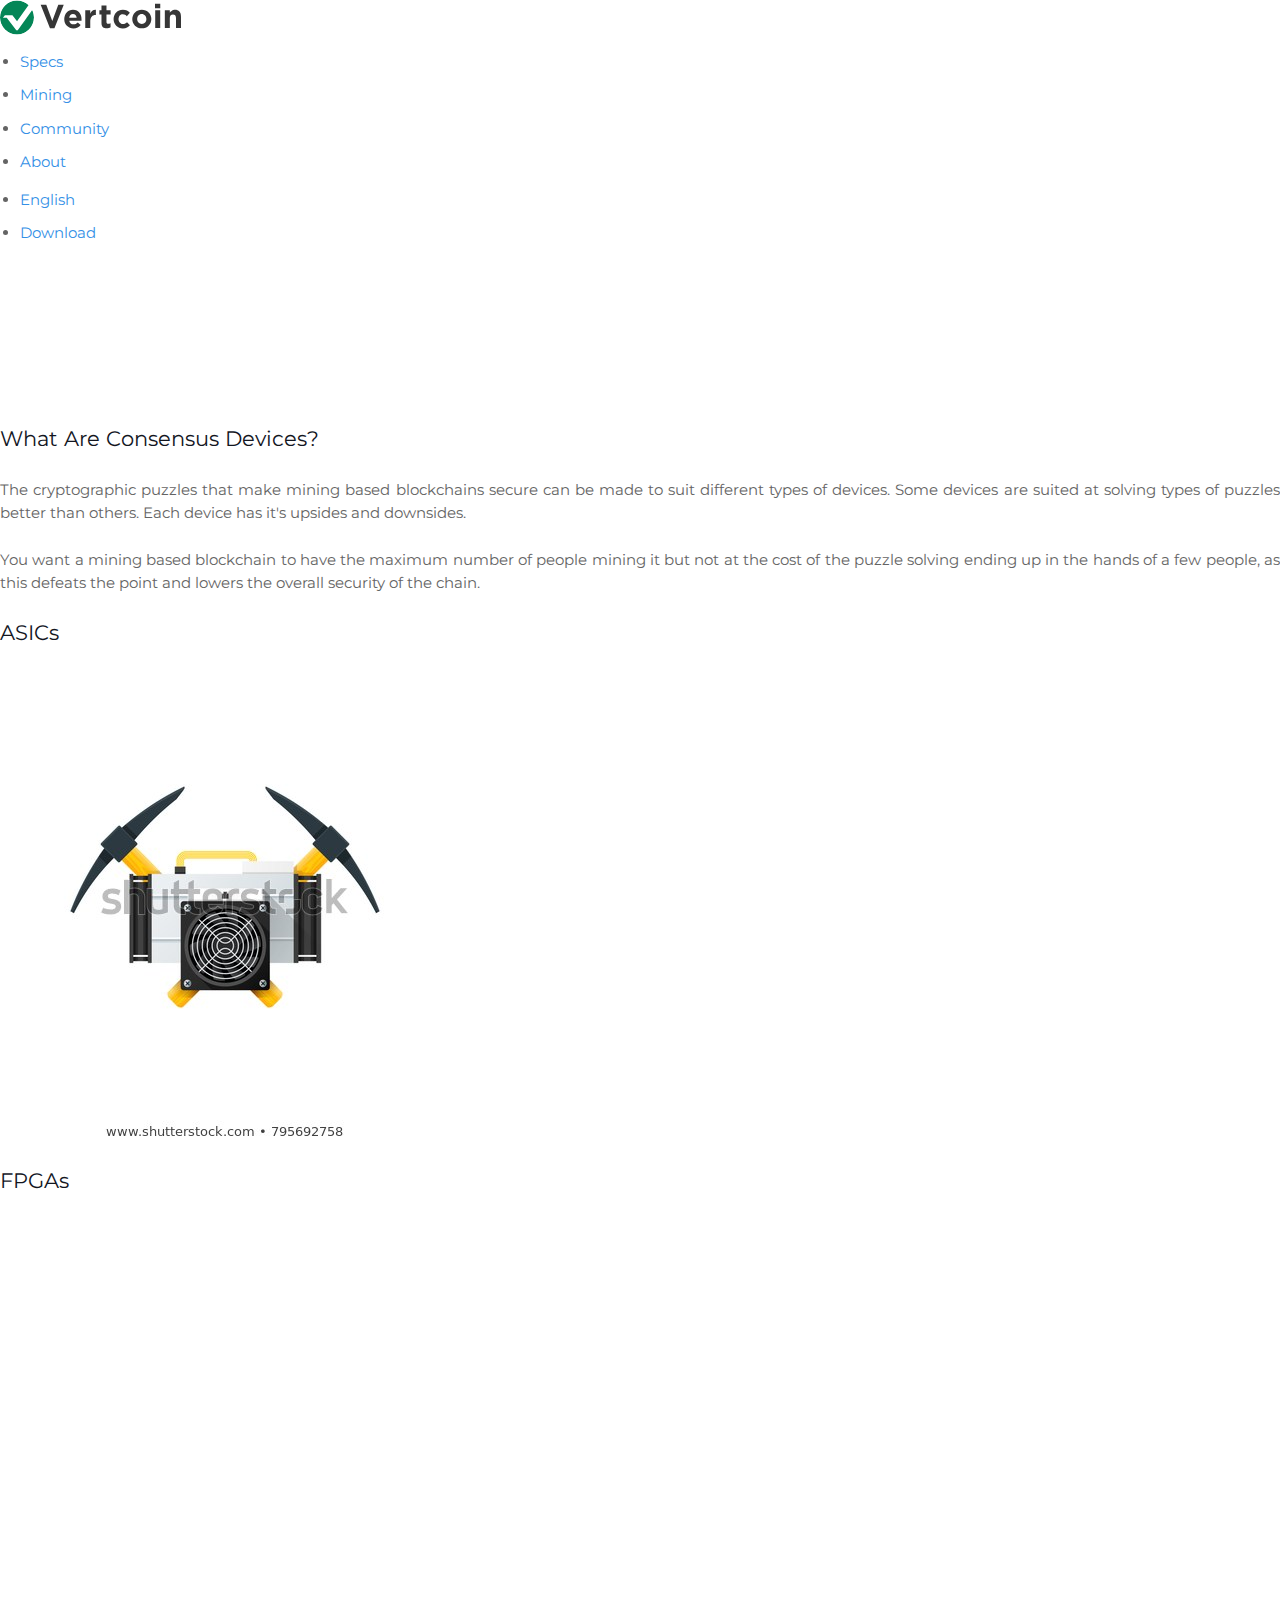
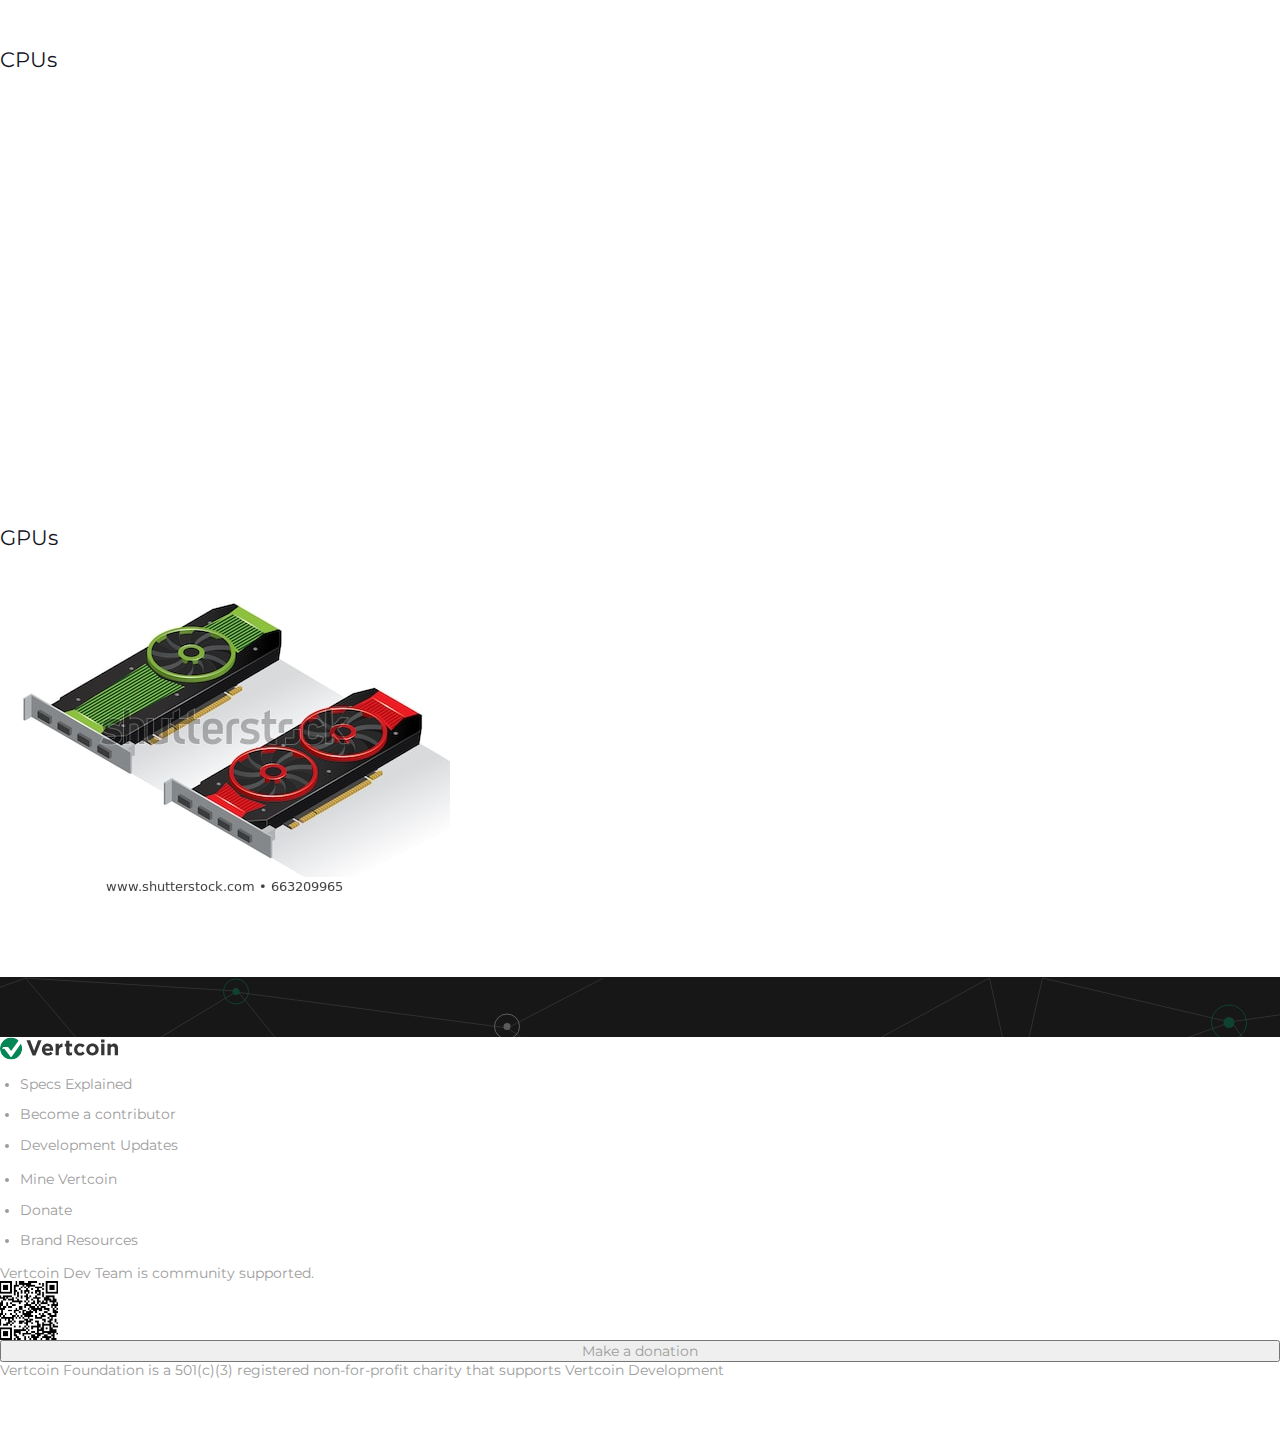
<file: consensus-devices.html>
<html>

<meta name="viewport" content="width=device-width, initial-scale=1">


<link href="/css/normalize.css" rel="stylesheet" type="text/css">
<link href="/css/main.css" rel="stylesheet" type="text/css">
<link href="https://fonts.googleapis.com/css?family=Montserrat:400,700" rel="stylesheet">



<div class="navbar">
    <div class="content">

        <a href="/"> <svg width="181px" height="35px" viewBox="0 0 181 34" version="1.1" xmlns="http://www.w3.org/2000/svg" xmlns:xlink="http://www.w3.org/1999/xlink">
                <title>Vertcoin Logo</title>
                <desc>Vertcoin Logo</desc>
                <defs>
                    <circle id="path-1" cx="16.991239" cy="16.991239" r="16.991239"></circle>
                </defs>
                <g id="Page-1" stroke="none" stroke-width="1" fill="none" fill-rule="evenodd">
                    <g id="Website-Copy-28" transform="translate(-46.000000, -49.000000)">
                        <g id="logo+text" transform="translate(46.000000, 49.000000)">
                            <g id="Group-43">
                                <g id="Mask" fill="#FFFFFF">
                                    <circle id="path-1" cx="16.991239" cy="16.991239" r="16.991239"></circle>
                                </g>
                                <g id="Combined-Shape-Clipped">
                                    <mask id="mask-2" fill="white">
                                        <use xlink:href="#path-1"></use>
                                    </mask>
                                    <g id="path-1"></g>
                                    <g id="Combined-Shape" mask="url(#mask-2)" fill="#048657">
                                        <path d="M28.6138743,4.59693963 L17.0322844,20.7630356 L12.4235136,14.8208036 L4.92158255,14.8208036 L2.86323556,17.247215 L6.73573627,17.247215 L16.100692,29.4783092 C16.4131967,29.7754208 16.7237275,29.9239766 17.0322844,29.9239766 C17.3408414,29.9239766 17.6350285,29.7754208 17.9148457,29.4783092 L32.2301333,9.46746478 C33.3519913,11.735376 33.982478,14.2896598 33.982478,16.9912014 C33.982478,26.3751828 26.3752412,33.9824027 16.991239,33.9824027 C7.6072368,33.9824027 0,26.3751828 0,16.9912014 C0,7.60721995 7.6072368,0 16.991239,0 C21.4869623,0 25.5748801,1.74601879 28.6138743,4.59693963 Z" id="Path"></path>
                                    </g>
                                </g>
                            </g>
                            <g id="vertcoinLogo" transform="translate(40.634750, 3.166667)" fill="#363636" fill-rule="nonzero">
                                <path d="M0.0372696391,1.01130385 L5.62549917,1.01130385 L11.6410642,17.4522052 L17.6566288,1.01130385 L23.1133702,1.01130385 L13.8106118,24.5221262 L9.34002813,24.5221262 L0.0372696391,1.01130385 Z M36.0483123,14.0172907 C35.8949087,12.8834298 35.5004495,11.9663501 34.8649223,11.2660242 C34.2293951,10.5656984 33.3856901,10.2155407 32.3337831,10.2155407 C31.2818756,10.2155407 30.4326928,10.5601403 29.7862077,11.2493499 C29.1397231,11.9385595 28.7178709,12.8611972 28.5206381,14.0172907 L36.0483123,14.0172907 Z M32.826862,24.755567 C31.5119782,24.755567 30.2902498,24.5332447 29.161641,24.0885933 C28.0330322,23.6439419 27.057841,23.0103233 26.2360383,22.1877183 C25.4142361,21.3651133 24.7732396,20.3924531 24.31303,19.2697085 C23.8528205,18.1469638 23.6227195,16.8964006 23.6227195,15.5179815 L23.6227195,15.4512841 C23.6227195,14.1840277 23.8363848,12.9834871 24.2637224,11.8496262 C24.6910595,10.7157653 25.2882272,9.72643088 26.0552428,8.88159333 C26.8222584,8.03675572 27.7371851,7.36978874 28.8000494,6.88067227 C29.8629143,6.39155575 31.0408135,6.14700122 32.3337831,6.14700122 C33.8020704,6.14700122 35.073106,6.41378799 36.1469282,6.94736964 C37.2207498,7.48095124 38.1137619,8.19794076 38.8259909,9.09835977 C39.5382199,9.99877874 40.0641653,11.0325776 40.4038439,12.1997874 C40.7435224,13.3669971 40.9133589,14.5842119 40.9133589,15.8514683 C40.9133589,16.0515614 40.9078806,16.2627676 40.8969232,16.4850933 C40.8859659,16.707419 40.8695297,16.9408574 40.847615,17.1854157 L28.586382,17.1854157 C28.8274441,18.3415091 29.325997,19.2141243 30.0820553,19.8032874 C30.8381136,20.3924504 31.7749544,20.6870275 32.8926059,20.6870275 C33.7253659,20.6870275 34.4704556,20.542518 35.127898,20.2534946 C35.7853399,19.9644713 36.4646867,19.4975943 37.1659578,18.8528499 L40.0258166,21.4206986 C39.1930565,22.4656292 38.1849939,23.2826638 37.0015986,23.8718269 C35.8182027,24.4609899 34.4266376,24.755567 32.826862,24.755567 Z M44.6278881,6.48048806 L49.6244226,6.48048806 L49.6244226,10.082146 C50.1284615,8.85935476 50.8187656,7.88113642 51.6953549,7.14746175 C52.5719443,6.41378702 53.7553224,6.08030347 55.2455243,6.14700122 L55.2455243,11.449442 L54.9825486,11.449442 C53.3170285,11.449442 52.0076431,11.9607834 51.054352,12.9834815 C50.1010609,14.0061796 49.6244226,15.5957843 49.6244226,17.7523433 L49.6244226,24.3553828 L44.6278881,24.3553828 L44.6278881,6.48048806 Z M65.9783779,24.655521 C65.2113623,24.655521 64.5155798,24.5721501 63.8910099,24.4054058 C63.26644,24.2386615 62.7295373,23.9440845 62.280285,23.5216657 C61.8310327,23.0992469 61.4804023,22.5489991 61.2283829,21.8709058 C60.9763634,21.1928125 60.8503556,20.3313134 60.8503556,19.2863828 L60.8503556,10.815817 L58.7465513,10.815817 L58.7465513,6.48048806 L60.8503556,6.48048806 L60.8503556,1.91171833 L65.8468901,1.91171833 L65.8468901,6.48048806 L69.9887547,6.48048806 L69.9887547,10.815817 L65.8468901,10.815817 L65.8468901,18.4526657 C65.8468901,19.6087591 66.3837934,20.1867973 67.457615,20.1867973 C68.3342049,20.1867973 69.1559947,19.975591 69.9230108,19.5531723 L69.9230108,23.6217117 C69.3970568,23.9329676 68.8163253,24.1830803 68.1807981,24.3720571 C67.5452703,24.5610339 66.811138,24.655521 65.9783779,24.655521 Z M82.1262391,24.755567 C80.8113549,24.755567 79.5896269,24.5110124 78.4610182,24.021896 C77.3324089,23.5327794 76.3626966,22.8713705 75.5518512,22.0376492 C74.7410063,21.2039279 74.1054882,20.2257096 73.6452792,19.102965 C73.1850696,17.9802204 72.9549681,16.7852378 72.9549681,15.5179815 L72.9549681,15.4512841 C72.9549681,14.1840277 73.1850696,12.9834871 73.6452792,11.8496262 C74.1054882,10.7157653 74.7410063,9.72643088 75.5518512,8.88159333 C76.3626966,8.03675572 77.3324089,7.36978874 78.4610182,6.88067227 C79.5896269,6.39155575 80.8332695,6.14700122 82.1919831,6.14700122 C83.8575026,6.14700122 85.2381104,6.41378799 86.3338472,6.94736964 C87.429584,7.48095124 88.3938179,8.21461494 89.2265779,9.1483828 L86.1694874,12.4832512 C85.5997046,11.8829719 85.0134942,11.4049788 84.4108389,11.0492578 C83.8081837,10.6935367 83.0576151,10.5156789 82.1591111,10.5156789 C81.5235839,10.5156789 80.9483308,10.6435142 80.4333341,10.8991887 C79.9183379,11.1548632 79.4690927,11.5050209 79.0855849,11.9496723 C78.7020771,12.3943236 78.4062327,12.911223 78.1980425,13.5003861 C77.9898524,14.0895491 77.8857592,14.7176097 77.8857592,15.3845867 L77.8857592,15.4512841 C77.8857592,16.1404937 77.9898524,16.7852285 78.1980425,17.3855078 C78.4062327,17.9857871 78.7075554,18.5082446 79.1020206,18.952896 C79.4964862,19.3975473 79.9676456,19.747705 80.5155142,20.0033795 C81.0633824,20.259054 81.6769858,20.3868894 82.3563429,20.3868894 C83.1891024,20.3868894 83.9177569,20.2145895 84.5423268,19.8699848 C85.1668967,19.52538 85.7859785,19.0640611 86.3995911,18.4860144 L89.3251938,21.487396 C88.4705191,22.4433963 87.4953279,23.2270826 86.3995911,23.8384782 C85.3038543,24.4498738 83.8794178,24.755567 82.1262391,24.755567 Z M101.178386,20.3035177 C101.901572,20.3035177 102.542568,20.1756823 103.101394,19.9200078 C103.66022,19.6643333 104.136859,19.3141756 104.531324,18.8695242 C104.925789,18.4248729 105.227112,17.9079734 105.435302,17.3188104 C105.643492,16.7296474 105.747585,16.1015868 105.747585,15.4346098 L105.747585,15.3679124 C105.747585,14.7009354 105.638014,14.0728748 105.418866,13.4837117 C105.199719,12.8945487 104.88196,12.3720912 104.46558,11.9163236 C104.0492,11.4605559 103.556125,11.0992821 102.986343,10.8324914 C102.416559,10.5657005 101.791999,10.4323071 101.112642,10.4323071 C100.389456,10.4323071 99.7484594,10.5601425 99.1896334,10.815817 C98.6308079,11.0714915 98.1541696,11.4216492 97.7597045,11.8663006 C97.3652389,12.3109519 97.0639161,12.8278513 96.8557259,13.4170144 C96.6475358,14.0061774 96.5434426,14.634238 96.5434426,15.301215 L96.5434426,15.3679124 C96.5434426,16.0348894 96.6530147,16.66295 96.8721622,17.2521131 C97.0913091,17.8412761 97.4090681,18.3637335 97.8254484,18.8195012 C98.2418282,19.2752688 98.7294238,19.6365426 99.2882493,19.9033335 C99.8470752,20.1701242 100.477114,20.3035177 101.178386,20.3035177 Z M101.146105,24.6985963 C99.7873912,24.6985963 98.5273129,24.4595998 97.3658317,23.9815996 C96.2043509,23.5035994 95.2017667,22.8477485 94.3580493,22.0140272 C93.514332,21.180306 92.8514214,20.2020877 92.3692972,19.079343 C91.887173,17.9565984 91.6461146,16.7504997 91.6461146,15.4610108 L91.6461146,15.3943134 C91.6461146,14.1048245 91.887173,12.8987258 92.3692972,11.7759812 C92.8514214,10.6532365 93.5198109,9.66946018 94.3744856,8.82462263 C95.2291597,7.97978508 96.2372229,7.31281805 97.3987036,6.82370158 C98.5601843,6.33458511 99.83122,6.09003052 101.211849,6.09003052 C102.570562,6.09003052 103.830641,6.32902705 104.992121,6.80702724 C106.153602,7.28502742 107.156187,7.94087833 107.999904,8.7745996 C108.843621,9.60832087 109.506532,10.5865392 109.988656,11.7092838 C110.47078,12.8320285 110.711839,14.0381272 110.711839,15.3276161 L110.711839,15.3943134 C110.711839,16.6838023 110.47078,17.889901 109.988656,19.0126457 C109.506532,20.1353903 108.838143,21.1191667 107.983468,21.9640042 C107.128793,22.8088418 106.120731,23.4758088 104.959249,23.9649253 C103.797769,24.4540417 102.526733,24.6985963 101.146105,24.6985963 Z M114.582258,6.48048806 L119.578792,6.48048806 L119.578792,24.3553828 L114.582258,24.3553828 L114.582258,6.48048806 Z M114.365871,0.010843299 L119.625382,0.010843299 L119.625382,4.51291569 L114.365871,4.51291569 L114.365871,0.010843299 Z M124.194581,6.48048806 L129.191116,6.48048806 L129.191116,9.01498806 C129.476007,8.63703442 129.788287,8.27576057 130.127966,7.93115583 C130.467644,7.58655102 130.845668,7.28085778 131.262047,7.01406701 C131.678428,6.74727618 132.13863,6.53606996 132.642669,6.38044201 C133.146708,6.22481401 133.716483,6.14700122 134.35201,6.14700122 C136.258592,6.14700122 137.732336,6.73615541 138.773285,7.91448148 C139.814236,9.0928075 140.334703,10.7157606 140.334703,12.7833894 L140.334703,24.3553828 L135.338168,24.3553828 L135.338168,14.3841262 C135.338168,13.1835676 135.075195,12.277604 134.549242,11.6662085 C134.023288,11.0548128 133.278198,10.7491196 132.31395,10.7491196 C131.349701,10.7491196 130.588176,11.0548128 130.02935,11.6662085 C129.470524,12.277604 129.191116,13.1835676 129.191116,14.3841262 L129.191116,24.3553828 L124.194581,24.3553828 L124.194581,6.48048806 Z" id="Vertcoin"></path>
                            </g>
                        </g>
                    </g>
                </g>
            </svg></a>
        <ul class="navbar--left">
            <li><a href="/specs.html">Specs</a></li>
            <li><a href="/mining.html">Mining</a></li>
            <li><a href="/community.html">Community</a></li>
            <li><a href="/about.html">About</a></li>
        </ul>

        <ul class="navbar--right">
            <li><a href="/specs">English</a></li>
            <li><a class="download" href="/mining">Download</a></li>

        </ul>
    </div>

</div>



<section class="single">








    <div class="content">
        <h3>What Are Consensus Devices?</h3>
        <p>The cryptographic puzzles that make mining based blockchains secure can be made to suit different types of devices. Some devices are suited at solving types of puzzles better than others. Each device has it's upsides and downsides.<br><br> You want a mining based blockchain to have the maximum number of people mining it but not at the cost of the puzzle solving ending up in the hands of a few people, as this defeats the point and lowers the overall security of the chain.</p>
        <h3>ASICs</h3>
        <div class="whiteBox">
            <div class="content">
                <img src="img/asic.jpg" alt="">
            </div>
        </div>
        <h3>FPGAs</h3>
        <div class="whiteBox">
            <div class="content">

            </div>
        </div>
        <h3>CPUs</h3>
        <div class="whiteBox">
            <div class="content">

            </div>
        </div>
        <h3>GPUs</h3>
        <div class="whiteBox">
            <div class="content">
                <img src="/img/gpus.jpg" alt="">
            </div>
        </div>



    </div>



</section>










<div class="footer">
    <div class="content">
        <svg width="118px" height="23px" viewBox="0 0 181 34" version="1.1" xmlns="http://www.w3.org/2000/svg" xmlns:xlink="http://www.w3.org/1999/xlink">
            <title>Vertcoin Logo</title>
            <desc>Vertcoin Logo</desc>
            <defs>
                <circle id="path-1" cx="16.991239" cy="16.991239" r="16.991239"></circle>
            </defs>
            <g id="Page-1" stroke="none" stroke-width="1" fill="none" fill-rule="evenodd">
                <g id="Website-Copy-28" transform="translate(-46.000000, -49.000000)">
                    <g id="logo+text" transform="translate(46.000000, 49.000000)">
                        <g id="Group-43">
                            <g id="Mask" fill="#FFFFFF">
                                <circle id="path-1" cx="16.991239" cy="16.991239" r="16.991239"></circle>
                            </g>
                            <g id="Combined-Shape-Clipped">
                                <mask id="mask-2" fill="white">
                                    <use xlink:href="#path-1"></use>
                                </mask>
                                <g id="path-1"></g>
                                <g id="Combined-Shape" mask="url(#mask-2)" fill="#048657">
                                    <path d="M28.6138743,4.59693963 L17.0322844,20.7630356 L12.4235136,14.8208036 L4.92158255,14.8208036 L2.86323556,17.247215 L6.73573627,17.247215 L16.100692,29.4783092 C16.4131967,29.7754208 16.7237275,29.9239766 17.0322844,29.9239766 C17.3408414,29.9239766 17.6350285,29.7754208 17.9148457,29.4783092 L32.2301333,9.46746478 C33.3519913,11.735376 33.982478,14.2896598 33.982478,16.9912014 C33.982478,26.3751828 26.3752412,33.9824027 16.991239,33.9824027 C7.6072368,33.9824027 0,26.3751828 0,16.9912014 C0,7.60721995 7.6072368,0 16.991239,0 C21.4869623,0 25.5748801,1.74601879 28.6138743,4.59693963 Z" id="Path"></path>
                                </g>
                            </g>
                        </g>
                        <g id="vertcoinLogo" transform="translate(40.634750, 3.166667)" fill="#363636" fill-rule="nonzero">
                            <path d="M0.0372696391,1.01130385 L5.62549917,1.01130385 L11.6410642,17.4522052 L17.6566288,1.01130385 L23.1133702,1.01130385 L13.8106118,24.5221262 L9.34002813,24.5221262 L0.0372696391,1.01130385 Z M36.0483123,14.0172907 C35.8949087,12.8834298 35.5004495,11.9663501 34.8649223,11.2660242 C34.2293951,10.5656984 33.3856901,10.2155407 32.3337831,10.2155407 C31.2818756,10.2155407 30.4326928,10.5601403 29.7862077,11.2493499 C29.1397231,11.9385595 28.7178709,12.8611972 28.5206381,14.0172907 L36.0483123,14.0172907 Z M32.826862,24.755567 C31.5119782,24.755567 30.2902498,24.5332447 29.161641,24.0885933 C28.0330322,23.6439419 27.057841,23.0103233 26.2360383,22.1877183 C25.4142361,21.3651133 24.7732396,20.3924531 24.31303,19.2697085 C23.8528205,18.1469638 23.6227195,16.8964006 23.6227195,15.5179815 L23.6227195,15.4512841 C23.6227195,14.1840277 23.8363848,12.9834871 24.2637224,11.8496262 C24.6910595,10.7157653 25.2882272,9.72643088 26.0552428,8.88159333 C26.8222584,8.03675572 27.7371851,7.36978874 28.8000494,6.88067227 C29.8629143,6.39155575 31.0408135,6.14700122 32.3337831,6.14700122 C33.8020704,6.14700122 35.073106,6.41378799 36.1469282,6.94736964 C37.2207498,7.48095124 38.1137619,8.19794076 38.8259909,9.09835977 C39.5382199,9.99877874 40.0641653,11.0325776 40.4038439,12.1997874 C40.7435224,13.3669971 40.9133589,14.5842119 40.9133589,15.8514683 C40.9133589,16.0515614 40.9078806,16.2627676 40.8969232,16.4850933 C40.8859659,16.707419 40.8695297,16.9408574 40.847615,17.1854157 L28.586382,17.1854157 C28.8274441,18.3415091 29.325997,19.2141243 30.0820553,19.8032874 C30.8381136,20.3924504 31.7749544,20.6870275 32.8926059,20.6870275 C33.7253659,20.6870275 34.4704556,20.542518 35.127898,20.2534946 C35.7853399,19.9644713 36.4646867,19.4975943 37.1659578,18.8528499 L40.0258166,21.4206986 C39.1930565,22.4656292 38.1849939,23.2826638 37.0015986,23.8718269 C35.8182027,24.4609899 34.4266376,24.755567 32.826862,24.755567 Z M44.6278881,6.48048806 L49.6244226,6.48048806 L49.6244226,10.082146 C50.1284615,8.85935476 50.8187656,7.88113642 51.6953549,7.14746175 C52.5719443,6.41378702 53.7553224,6.08030347 55.2455243,6.14700122 L55.2455243,11.449442 L54.9825486,11.449442 C53.3170285,11.449442 52.0076431,11.9607834 51.054352,12.9834815 C50.1010609,14.0061796 49.6244226,15.5957843 49.6244226,17.7523433 L49.6244226,24.3553828 L44.6278881,24.3553828 L44.6278881,6.48048806 Z M65.9783779,24.655521 C65.2113623,24.655521 64.5155798,24.5721501 63.8910099,24.4054058 C63.26644,24.2386615 62.7295373,23.9440845 62.280285,23.5216657 C61.8310327,23.0992469 61.4804023,22.5489991 61.2283829,21.8709058 C60.9763634,21.1928125 60.8503556,20.3313134 60.8503556,19.2863828 L60.8503556,10.815817 L58.7465513,10.815817 L58.7465513,6.48048806 L60.8503556,6.48048806 L60.8503556,1.91171833 L65.8468901,1.91171833 L65.8468901,6.48048806 L69.9887547,6.48048806 L69.9887547,10.815817 L65.8468901,10.815817 L65.8468901,18.4526657 C65.8468901,19.6087591 66.3837934,20.1867973 67.457615,20.1867973 C68.3342049,20.1867973 69.1559947,19.975591 69.9230108,19.5531723 L69.9230108,23.6217117 C69.3970568,23.9329676 68.8163253,24.1830803 68.1807981,24.3720571 C67.5452703,24.5610339 66.811138,24.655521 65.9783779,24.655521 Z M82.1262391,24.755567 C80.8113549,24.755567 79.5896269,24.5110124 78.4610182,24.021896 C77.3324089,23.5327794 76.3626966,22.8713705 75.5518512,22.0376492 C74.7410063,21.2039279 74.1054882,20.2257096 73.6452792,19.102965 C73.1850696,17.9802204 72.9549681,16.7852378 72.9549681,15.5179815 L72.9549681,15.4512841 C72.9549681,14.1840277 73.1850696,12.9834871 73.6452792,11.8496262 C74.1054882,10.7157653 74.7410063,9.72643088 75.5518512,8.88159333 C76.3626966,8.03675572 77.3324089,7.36978874 78.4610182,6.88067227 C79.5896269,6.39155575 80.8332695,6.14700122 82.1919831,6.14700122 C83.8575026,6.14700122 85.2381104,6.41378799 86.3338472,6.94736964 C87.429584,7.48095124 88.3938179,8.21461494 89.2265779,9.1483828 L86.1694874,12.4832512 C85.5997046,11.8829719 85.0134942,11.4049788 84.4108389,11.0492578 C83.8081837,10.6935367 83.0576151,10.5156789 82.1591111,10.5156789 C81.5235839,10.5156789 80.9483308,10.6435142 80.4333341,10.8991887 C79.9183379,11.1548632 79.4690927,11.5050209 79.0855849,11.9496723 C78.7020771,12.3943236 78.4062327,12.911223 78.1980425,13.5003861 C77.9898524,14.0895491 77.8857592,14.7176097 77.8857592,15.3845867 L77.8857592,15.4512841 C77.8857592,16.1404937 77.9898524,16.7852285 78.1980425,17.3855078 C78.4062327,17.9857871 78.7075554,18.5082446 79.1020206,18.952896 C79.4964862,19.3975473 79.9676456,19.747705 80.5155142,20.0033795 C81.0633824,20.259054 81.6769858,20.3868894 82.3563429,20.3868894 C83.1891024,20.3868894 83.9177569,20.2145895 84.5423268,19.8699848 C85.1668967,19.52538 85.7859785,19.0640611 86.3995911,18.4860144 L89.3251938,21.487396 C88.4705191,22.4433963 87.4953279,23.2270826 86.3995911,23.8384782 C85.3038543,24.4498738 83.8794178,24.755567 82.1262391,24.755567 Z M101.178386,20.3035177 C101.901572,20.3035177 102.542568,20.1756823 103.101394,19.9200078 C103.66022,19.6643333 104.136859,19.3141756 104.531324,18.8695242 C104.925789,18.4248729 105.227112,17.9079734 105.435302,17.3188104 C105.643492,16.7296474 105.747585,16.1015868 105.747585,15.4346098 L105.747585,15.3679124 C105.747585,14.7009354 105.638014,14.0728748 105.418866,13.4837117 C105.199719,12.8945487 104.88196,12.3720912 104.46558,11.9163236 C104.0492,11.4605559 103.556125,11.0992821 102.986343,10.8324914 C102.416559,10.5657005 101.791999,10.4323071 101.112642,10.4323071 C100.389456,10.4323071 99.7484594,10.5601425 99.1896334,10.815817 C98.6308079,11.0714915 98.1541696,11.4216492 97.7597045,11.8663006 C97.3652389,12.3109519 97.0639161,12.8278513 96.8557259,13.4170144 C96.6475358,14.0061774 96.5434426,14.634238 96.5434426,15.301215 L96.5434426,15.3679124 C96.5434426,16.0348894 96.6530147,16.66295 96.8721622,17.2521131 C97.0913091,17.8412761 97.4090681,18.3637335 97.8254484,18.8195012 C98.2418282,19.2752688 98.7294238,19.6365426 99.2882493,19.9033335 C99.8470752,20.1701242 100.477114,20.3035177 101.178386,20.3035177 Z M101.146105,24.6985963 C99.7873912,24.6985963 98.5273129,24.4595998 97.3658317,23.9815996 C96.2043509,23.5035994 95.2017667,22.8477485 94.3580493,22.0140272 C93.514332,21.180306 92.8514214,20.2020877 92.3692972,19.079343 C91.887173,17.9565984 91.6461146,16.7504997 91.6461146,15.4610108 L91.6461146,15.3943134 C91.6461146,14.1048245 91.887173,12.8987258 92.3692972,11.7759812 C92.8514214,10.6532365 93.5198109,9.66946018 94.3744856,8.82462263 C95.2291597,7.97978508 96.2372229,7.31281805 97.3987036,6.82370158 C98.5601843,6.33458511 99.83122,6.09003052 101.211849,6.09003052 C102.570562,6.09003052 103.830641,6.32902705 104.992121,6.80702724 C106.153602,7.28502742 107.156187,7.94087833 107.999904,8.7745996 C108.843621,9.60832087 109.506532,10.5865392 109.988656,11.7092838 C110.47078,12.8320285 110.711839,14.0381272 110.711839,15.3276161 L110.711839,15.3943134 C110.711839,16.6838023 110.47078,17.889901 109.988656,19.0126457 C109.506532,20.1353903 108.838143,21.1191667 107.983468,21.9640042 C107.128793,22.8088418 106.120731,23.4758088 104.959249,23.9649253 C103.797769,24.4540417 102.526733,24.6985963 101.146105,24.6985963 Z M114.582258,6.48048806 L119.578792,6.48048806 L119.578792,24.3553828 L114.582258,24.3553828 L114.582258,6.48048806 Z M114.365871,0.010843299 L119.625382,0.010843299 L119.625382,4.51291569 L114.365871,4.51291569 L114.365871,0.010843299 Z M124.194581,6.48048806 L129.191116,6.48048806 L129.191116,9.01498806 C129.476007,8.63703442 129.788287,8.27576057 130.127966,7.93115583 C130.467644,7.58655102 130.845668,7.28085778 131.262047,7.01406701 C131.678428,6.74727618 132.13863,6.53606996 132.642669,6.38044201 C133.146708,6.22481401 133.716483,6.14700122 134.35201,6.14700122 C136.258592,6.14700122 137.732336,6.73615541 138.773285,7.91448148 C139.814236,9.0928075 140.334703,10.7157606 140.334703,12.7833894 L140.334703,24.3553828 L135.338168,24.3553828 L135.338168,14.3841262 C135.338168,13.1835676 135.075195,12.277604 134.549242,11.6662085 C134.023288,11.0548128 133.278198,10.7491196 132.31395,10.7491196 C131.349701,10.7491196 130.588176,11.0548128 130.02935,11.6662085 C129.470524,12.277604 129.191116,13.1835676 129.191116,14.3841262 L129.191116,24.3553828 L124.194581,24.3553828 L124.194581,6.48048806 Z" id="Vertcoin"></path>
                        </g>
                    </g>
                </g>
            </g>
        </svg>




        <ul>
            <li>Specs Explained</li>
            <li>Become a contributor</li>
            <li>Development Updates</li>
        </ul>


        <ul>
            <li>Mine Vertcoin</li>
            <li>Donate</li>
            <li>Brand Resources</li>
        </ul>


        <div class="donationBox">
            <div>Vertcoin Dev Team is community supported.</div>
            <div class="qrbutton"><img src="/img/qr.png" alt="" width="58px" height"58px"="">
                <button style="
    width: -webkit-fill-available;
">Make a donation</button></div>

            <div class="label">Vertcoin Foundation is a 501(c)(3) registered non-for-profit charity that supports Vertcoin Development </div>
        </div>
    </div>
</div>




</html>
</file>
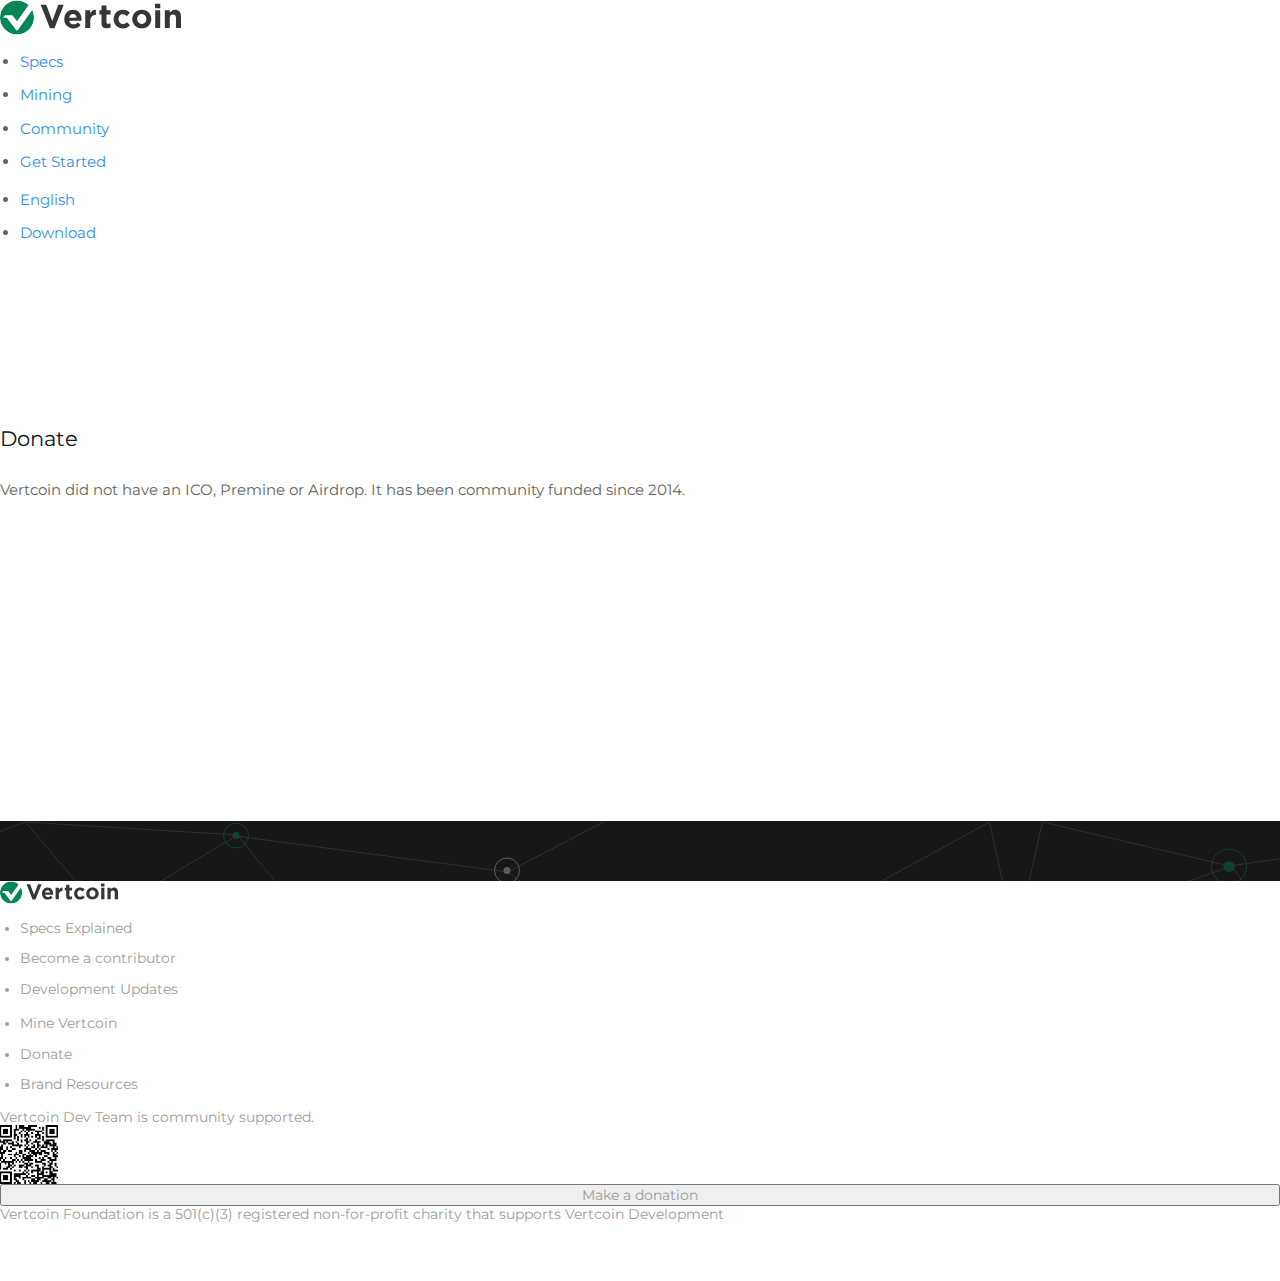
<file: donate.html>
<html>

<meta name="viewport" content="width=device-width, initial-scale=1">


<link href="/css/normalize.css" rel="stylesheet" type="text/css">
<link href="/css/main.css" rel="stylesheet" type="text/css">
<link href="https://fonts.googleapis.com/css?family=Montserrat:400,700" rel="stylesheet">



<div class="navbar">
    <div class="content">

        <a href="/"> <svg width="181px" height="35px" viewBox="0 0 181 34" version="1.1" xmlns="http://www.w3.org/2000/svg" xmlns:xlink="http://www.w3.org/1999/xlink">
                <title>Vertcoin Logo</title>
                <desc>Vertcoin Logo</desc>
                <defs>
                    <circle id="path-1" cx="16.991239" cy="16.991239" r="16.991239"></circle>
                </defs>
                <g id="Page-1" stroke="none" stroke-width="1" fill="none" fill-rule="evenodd">
                    <g id="Website-Copy-28" transform="translate(-46.000000, -49.000000)">
                        <g id="logo+text" transform="translate(46.000000, 49.000000)">
                            <g id="Group-43">
                                <g id="Mask" fill="#FFFFFF">
                                    <circle id="path-1" cx="16.991239" cy="16.991239" r="16.991239"></circle>
                                </g>
                                <g id="Combined-Shape-Clipped">
                                    <mask id="mask-2" fill="white">
                                        <use xlink:href="#path-1"></use>
                                    </mask>
                                    <g id="path-1"></g>
                                    <g id="Combined-Shape" mask="url(#mask-2)" fill="#048657">
                                        <path d="M28.6138743,4.59693963 L17.0322844,20.7630356 L12.4235136,14.8208036 L4.92158255,14.8208036 L2.86323556,17.247215 L6.73573627,17.247215 L16.100692,29.4783092 C16.4131967,29.7754208 16.7237275,29.9239766 17.0322844,29.9239766 C17.3408414,29.9239766 17.6350285,29.7754208 17.9148457,29.4783092 L32.2301333,9.46746478 C33.3519913,11.735376 33.982478,14.2896598 33.982478,16.9912014 C33.982478,26.3751828 26.3752412,33.9824027 16.991239,33.9824027 C7.6072368,33.9824027 0,26.3751828 0,16.9912014 C0,7.60721995 7.6072368,0 16.991239,0 C21.4869623,0 25.5748801,1.74601879 28.6138743,4.59693963 Z" id="Path"></path>
                                    </g>
                                </g>
                            </g>
                            <g id="vertcoinLogo" transform="translate(40.634750, 3.166667)" fill="#363636" fill-rule="nonzero">
                                <path d="M0.0372696391,1.01130385 L5.62549917,1.01130385 L11.6410642,17.4522052 L17.6566288,1.01130385 L23.1133702,1.01130385 L13.8106118,24.5221262 L9.34002813,24.5221262 L0.0372696391,1.01130385 Z M36.0483123,14.0172907 C35.8949087,12.8834298 35.5004495,11.9663501 34.8649223,11.2660242 C34.2293951,10.5656984 33.3856901,10.2155407 32.3337831,10.2155407 C31.2818756,10.2155407 30.4326928,10.5601403 29.7862077,11.2493499 C29.1397231,11.9385595 28.7178709,12.8611972 28.5206381,14.0172907 L36.0483123,14.0172907 Z M32.826862,24.755567 C31.5119782,24.755567 30.2902498,24.5332447 29.161641,24.0885933 C28.0330322,23.6439419 27.057841,23.0103233 26.2360383,22.1877183 C25.4142361,21.3651133 24.7732396,20.3924531 24.31303,19.2697085 C23.8528205,18.1469638 23.6227195,16.8964006 23.6227195,15.5179815 L23.6227195,15.4512841 C23.6227195,14.1840277 23.8363848,12.9834871 24.2637224,11.8496262 C24.6910595,10.7157653 25.2882272,9.72643088 26.0552428,8.88159333 C26.8222584,8.03675572 27.7371851,7.36978874 28.8000494,6.88067227 C29.8629143,6.39155575 31.0408135,6.14700122 32.3337831,6.14700122 C33.8020704,6.14700122 35.073106,6.41378799 36.1469282,6.94736964 C37.2207498,7.48095124 38.1137619,8.19794076 38.8259909,9.09835977 C39.5382199,9.99877874 40.0641653,11.0325776 40.4038439,12.1997874 C40.7435224,13.3669971 40.9133589,14.5842119 40.9133589,15.8514683 C40.9133589,16.0515614 40.9078806,16.2627676 40.8969232,16.4850933 C40.8859659,16.707419 40.8695297,16.9408574 40.847615,17.1854157 L28.586382,17.1854157 C28.8274441,18.3415091 29.325997,19.2141243 30.0820553,19.8032874 C30.8381136,20.3924504 31.7749544,20.6870275 32.8926059,20.6870275 C33.7253659,20.6870275 34.4704556,20.542518 35.127898,20.2534946 C35.7853399,19.9644713 36.4646867,19.4975943 37.1659578,18.8528499 L40.0258166,21.4206986 C39.1930565,22.4656292 38.1849939,23.2826638 37.0015986,23.8718269 C35.8182027,24.4609899 34.4266376,24.755567 32.826862,24.755567 Z M44.6278881,6.48048806 L49.6244226,6.48048806 L49.6244226,10.082146 C50.1284615,8.85935476 50.8187656,7.88113642 51.6953549,7.14746175 C52.5719443,6.41378702 53.7553224,6.08030347 55.2455243,6.14700122 L55.2455243,11.449442 L54.9825486,11.449442 C53.3170285,11.449442 52.0076431,11.9607834 51.054352,12.9834815 C50.1010609,14.0061796 49.6244226,15.5957843 49.6244226,17.7523433 L49.6244226,24.3553828 L44.6278881,24.3553828 L44.6278881,6.48048806 Z M65.9783779,24.655521 C65.2113623,24.655521 64.5155798,24.5721501 63.8910099,24.4054058 C63.26644,24.2386615 62.7295373,23.9440845 62.280285,23.5216657 C61.8310327,23.0992469 61.4804023,22.5489991 61.2283829,21.8709058 C60.9763634,21.1928125 60.8503556,20.3313134 60.8503556,19.2863828 L60.8503556,10.815817 L58.7465513,10.815817 L58.7465513,6.48048806 L60.8503556,6.48048806 L60.8503556,1.91171833 L65.8468901,1.91171833 L65.8468901,6.48048806 L69.9887547,6.48048806 L69.9887547,10.815817 L65.8468901,10.815817 L65.8468901,18.4526657 C65.8468901,19.6087591 66.3837934,20.1867973 67.457615,20.1867973 C68.3342049,20.1867973 69.1559947,19.975591 69.9230108,19.5531723 L69.9230108,23.6217117 C69.3970568,23.9329676 68.8163253,24.1830803 68.1807981,24.3720571 C67.5452703,24.5610339 66.811138,24.655521 65.9783779,24.655521 Z M82.1262391,24.755567 C80.8113549,24.755567 79.5896269,24.5110124 78.4610182,24.021896 C77.3324089,23.5327794 76.3626966,22.8713705 75.5518512,22.0376492 C74.7410063,21.2039279 74.1054882,20.2257096 73.6452792,19.102965 C73.1850696,17.9802204 72.9549681,16.7852378 72.9549681,15.5179815 L72.9549681,15.4512841 C72.9549681,14.1840277 73.1850696,12.9834871 73.6452792,11.8496262 C74.1054882,10.7157653 74.7410063,9.72643088 75.5518512,8.88159333 C76.3626966,8.03675572 77.3324089,7.36978874 78.4610182,6.88067227 C79.5896269,6.39155575 80.8332695,6.14700122 82.1919831,6.14700122 C83.8575026,6.14700122 85.2381104,6.41378799 86.3338472,6.94736964 C87.429584,7.48095124 88.3938179,8.21461494 89.2265779,9.1483828 L86.1694874,12.4832512 C85.5997046,11.8829719 85.0134942,11.4049788 84.4108389,11.0492578 C83.8081837,10.6935367 83.0576151,10.5156789 82.1591111,10.5156789 C81.5235839,10.5156789 80.9483308,10.6435142 80.4333341,10.8991887 C79.9183379,11.1548632 79.4690927,11.5050209 79.0855849,11.9496723 C78.7020771,12.3943236 78.4062327,12.911223 78.1980425,13.5003861 C77.9898524,14.0895491 77.8857592,14.7176097 77.8857592,15.3845867 L77.8857592,15.4512841 C77.8857592,16.1404937 77.9898524,16.7852285 78.1980425,17.3855078 C78.4062327,17.9857871 78.7075554,18.5082446 79.1020206,18.952896 C79.4964862,19.3975473 79.9676456,19.747705 80.5155142,20.0033795 C81.0633824,20.259054 81.6769858,20.3868894 82.3563429,20.3868894 C83.1891024,20.3868894 83.9177569,20.2145895 84.5423268,19.8699848 C85.1668967,19.52538 85.7859785,19.0640611 86.3995911,18.4860144 L89.3251938,21.487396 C88.4705191,22.4433963 87.4953279,23.2270826 86.3995911,23.8384782 C85.3038543,24.4498738 83.8794178,24.755567 82.1262391,24.755567 Z M101.178386,20.3035177 C101.901572,20.3035177 102.542568,20.1756823 103.101394,19.9200078 C103.66022,19.6643333 104.136859,19.3141756 104.531324,18.8695242 C104.925789,18.4248729 105.227112,17.9079734 105.435302,17.3188104 C105.643492,16.7296474 105.747585,16.1015868 105.747585,15.4346098 L105.747585,15.3679124 C105.747585,14.7009354 105.638014,14.0728748 105.418866,13.4837117 C105.199719,12.8945487 104.88196,12.3720912 104.46558,11.9163236 C104.0492,11.4605559 103.556125,11.0992821 102.986343,10.8324914 C102.416559,10.5657005 101.791999,10.4323071 101.112642,10.4323071 C100.389456,10.4323071 99.7484594,10.5601425 99.1896334,10.815817 C98.6308079,11.0714915 98.1541696,11.4216492 97.7597045,11.8663006 C97.3652389,12.3109519 97.0639161,12.8278513 96.8557259,13.4170144 C96.6475358,14.0061774 96.5434426,14.634238 96.5434426,15.301215 L96.5434426,15.3679124 C96.5434426,16.0348894 96.6530147,16.66295 96.8721622,17.2521131 C97.0913091,17.8412761 97.4090681,18.3637335 97.8254484,18.8195012 C98.2418282,19.2752688 98.7294238,19.6365426 99.2882493,19.9033335 C99.8470752,20.1701242 100.477114,20.3035177 101.178386,20.3035177 Z M101.146105,24.6985963 C99.7873912,24.6985963 98.5273129,24.4595998 97.3658317,23.9815996 C96.2043509,23.5035994 95.2017667,22.8477485 94.3580493,22.0140272 C93.514332,21.180306 92.8514214,20.2020877 92.3692972,19.079343 C91.887173,17.9565984 91.6461146,16.7504997 91.6461146,15.4610108 L91.6461146,15.3943134 C91.6461146,14.1048245 91.887173,12.8987258 92.3692972,11.7759812 C92.8514214,10.6532365 93.5198109,9.66946018 94.3744856,8.82462263 C95.2291597,7.97978508 96.2372229,7.31281805 97.3987036,6.82370158 C98.5601843,6.33458511 99.83122,6.09003052 101.211849,6.09003052 C102.570562,6.09003052 103.830641,6.32902705 104.992121,6.80702724 C106.153602,7.28502742 107.156187,7.94087833 107.999904,8.7745996 C108.843621,9.60832087 109.506532,10.5865392 109.988656,11.7092838 C110.47078,12.8320285 110.711839,14.0381272 110.711839,15.3276161 L110.711839,15.3943134 C110.711839,16.6838023 110.47078,17.889901 109.988656,19.0126457 C109.506532,20.1353903 108.838143,21.1191667 107.983468,21.9640042 C107.128793,22.8088418 106.120731,23.4758088 104.959249,23.9649253 C103.797769,24.4540417 102.526733,24.6985963 101.146105,24.6985963 Z M114.582258,6.48048806 L119.578792,6.48048806 L119.578792,24.3553828 L114.582258,24.3553828 L114.582258,6.48048806 Z M114.365871,0.010843299 L119.625382,0.010843299 L119.625382,4.51291569 L114.365871,4.51291569 L114.365871,0.010843299 Z M124.194581,6.48048806 L129.191116,6.48048806 L129.191116,9.01498806 C129.476007,8.63703442 129.788287,8.27576057 130.127966,7.93115583 C130.467644,7.58655102 130.845668,7.28085778 131.262047,7.01406701 C131.678428,6.74727618 132.13863,6.53606996 132.642669,6.38044201 C133.146708,6.22481401 133.716483,6.14700122 134.35201,6.14700122 C136.258592,6.14700122 137.732336,6.73615541 138.773285,7.91448148 C139.814236,9.0928075 140.334703,10.7157606 140.334703,12.7833894 L140.334703,24.3553828 L135.338168,24.3553828 L135.338168,14.3841262 C135.338168,13.1835676 135.075195,12.277604 134.549242,11.6662085 C134.023288,11.0548128 133.278198,10.7491196 132.31395,10.7491196 C131.349701,10.7491196 130.588176,11.0548128 130.02935,11.6662085 C129.470524,12.277604 129.191116,13.1835676 129.191116,14.3841262 L129.191116,24.3553828 L124.194581,24.3553828 L124.194581,6.48048806 Z" id="Vertcoin"></path>
                            </g>
                        </g>
                    </g>
                </g>
            </svg></a>
        <ul class="navbar--left">
            <li><a href="/specs.html">Specs</a></li>
            <li><a href="/mining.html">Mining</a></li>
            <li><a href="/community.html">Community</a></li>
            <li><a href="/get-started.html">Get Started</a></li>
        </ul>

        <ul class="navbar--right">
            <li><a href="/specs">English</a></li>
            <li><a class="download" href="/mining">Download</a></li>

        </ul>
    </div>

</div>






<section class="single">
    <div class="content">
        <h3>Donate</h3>
        <p>Vertcoin did not have an ICO, Premine or Airdrop. It has been community funded since 2014.

        </p>


    </div>
    <div class="donateBoxContainer">

    </div>
</section>










<div class="footer">
    <div class="content">
        <svg width="118px" height="23px" viewBox="0 0 181 34" version="1.1" xmlns="http://www.w3.org/2000/svg" xmlns:xlink="http://www.w3.org/1999/xlink">
            <title>Vertcoin Logo</title>
            <desc>Vertcoin Logo</desc>
            <defs>
                <circle id="path-1" cx="16.991239" cy="16.991239" r="16.991239"></circle>
            </defs>
            <g id="Page-1" stroke="none" stroke-width="1" fill="none" fill-rule="evenodd">
                <g id="Website-Copy-28" transform="translate(-46.000000, -49.000000)">
                    <g id="logo+text" transform="translate(46.000000, 49.000000)">
                        <g id="Group-43">
                            <g id="Mask" fill="#FFFFFF">
                                <circle id="path-1" cx="16.991239" cy="16.991239" r="16.991239"></circle>
                            </g>
                            <g id="Combined-Shape-Clipped">
                                <mask id="mask-2" fill="white">
                                    <use xlink:href="#path-1"></use>
                                </mask>
                                <g id="path-1"></g>
                                <g id="Combined-Shape" mask="url(#mask-2)" fill="#048657">
                                    <path d="M28.6138743,4.59693963 L17.0322844,20.7630356 L12.4235136,14.8208036 L4.92158255,14.8208036 L2.86323556,17.247215 L6.73573627,17.247215 L16.100692,29.4783092 C16.4131967,29.7754208 16.7237275,29.9239766 17.0322844,29.9239766 C17.3408414,29.9239766 17.6350285,29.7754208 17.9148457,29.4783092 L32.2301333,9.46746478 C33.3519913,11.735376 33.982478,14.2896598 33.982478,16.9912014 C33.982478,26.3751828 26.3752412,33.9824027 16.991239,33.9824027 C7.6072368,33.9824027 0,26.3751828 0,16.9912014 C0,7.60721995 7.6072368,0 16.991239,0 C21.4869623,0 25.5748801,1.74601879 28.6138743,4.59693963 Z" id="Path"></path>
                                </g>
                            </g>
                        </g>
                        <g id="vertcoinLogo" transform="translate(40.634750, 3.166667)" fill="#363636" fill-rule="nonzero">
                            <path d="M0.0372696391,1.01130385 L5.62549917,1.01130385 L11.6410642,17.4522052 L17.6566288,1.01130385 L23.1133702,1.01130385 L13.8106118,24.5221262 L9.34002813,24.5221262 L0.0372696391,1.01130385 Z M36.0483123,14.0172907 C35.8949087,12.8834298 35.5004495,11.9663501 34.8649223,11.2660242 C34.2293951,10.5656984 33.3856901,10.2155407 32.3337831,10.2155407 C31.2818756,10.2155407 30.4326928,10.5601403 29.7862077,11.2493499 C29.1397231,11.9385595 28.7178709,12.8611972 28.5206381,14.0172907 L36.0483123,14.0172907 Z M32.826862,24.755567 C31.5119782,24.755567 30.2902498,24.5332447 29.161641,24.0885933 C28.0330322,23.6439419 27.057841,23.0103233 26.2360383,22.1877183 C25.4142361,21.3651133 24.7732396,20.3924531 24.31303,19.2697085 C23.8528205,18.1469638 23.6227195,16.8964006 23.6227195,15.5179815 L23.6227195,15.4512841 C23.6227195,14.1840277 23.8363848,12.9834871 24.2637224,11.8496262 C24.6910595,10.7157653 25.2882272,9.72643088 26.0552428,8.88159333 C26.8222584,8.03675572 27.7371851,7.36978874 28.8000494,6.88067227 C29.8629143,6.39155575 31.0408135,6.14700122 32.3337831,6.14700122 C33.8020704,6.14700122 35.073106,6.41378799 36.1469282,6.94736964 C37.2207498,7.48095124 38.1137619,8.19794076 38.8259909,9.09835977 C39.5382199,9.99877874 40.0641653,11.0325776 40.4038439,12.1997874 C40.7435224,13.3669971 40.9133589,14.5842119 40.9133589,15.8514683 C40.9133589,16.0515614 40.9078806,16.2627676 40.8969232,16.4850933 C40.8859659,16.707419 40.8695297,16.9408574 40.847615,17.1854157 L28.586382,17.1854157 C28.8274441,18.3415091 29.325997,19.2141243 30.0820553,19.8032874 C30.8381136,20.3924504 31.7749544,20.6870275 32.8926059,20.6870275 C33.7253659,20.6870275 34.4704556,20.542518 35.127898,20.2534946 C35.7853399,19.9644713 36.4646867,19.4975943 37.1659578,18.8528499 L40.0258166,21.4206986 C39.1930565,22.4656292 38.1849939,23.2826638 37.0015986,23.8718269 C35.8182027,24.4609899 34.4266376,24.755567 32.826862,24.755567 Z M44.6278881,6.48048806 L49.6244226,6.48048806 L49.6244226,10.082146 C50.1284615,8.85935476 50.8187656,7.88113642 51.6953549,7.14746175 C52.5719443,6.41378702 53.7553224,6.08030347 55.2455243,6.14700122 L55.2455243,11.449442 L54.9825486,11.449442 C53.3170285,11.449442 52.0076431,11.9607834 51.054352,12.9834815 C50.1010609,14.0061796 49.6244226,15.5957843 49.6244226,17.7523433 L49.6244226,24.3553828 L44.6278881,24.3553828 L44.6278881,6.48048806 Z M65.9783779,24.655521 C65.2113623,24.655521 64.5155798,24.5721501 63.8910099,24.4054058 C63.26644,24.2386615 62.7295373,23.9440845 62.280285,23.5216657 C61.8310327,23.0992469 61.4804023,22.5489991 61.2283829,21.8709058 C60.9763634,21.1928125 60.8503556,20.3313134 60.8503556,19.2863828 L60.8503556,10.815817 L58.7465513,10.815817 L58.7465513,6.48048806 L60.8503556,6.48048806 L60.8503556,1.91171833 L65.8468901,1.91171833 L65.8468901,6.48048806 L69.9887547,6.48048806 L69.9887547,10.815817 L65.8468901,10.815817 L65.8468901,18.4526657 C65.8468901,19.6087591 66.3837934,20.1867973 67.457615,20.1867973 C68.3342049,20.1867973 69.1559947,19.975591 69.9230108,19.5531723 L69.9230108,23.6217117 C69.3970568,23.9329676 68.8163253,24.1830803 68.1807981,24.3720571 C67.5452703,24.5610339 66.811138,24.655521 65.9783779,24.655521 Z M82.1262391,24.755567 C80.8113549,24.755567 79.5896269,24.5110124 78.4610182,24.021896 C77.3324089,23.5327794 76.3626966,22.8713705 75.5518512,22.0376492 C74.7410063,21.2039279 74.1054882,20.2257096 73.6452792,19.102965 C73.1850696,17.9802204 72.9549681,16.7852378 72.9549681,15.5179815 L72.9549681,15.4512841 C72.9549681,14.1840277 73.1850696,12.9834871 73.6452792,11.8496262 C74.1054882,10.7157653 74.7410063,9.72643088 75.5518512,8.88159333 C76.3626966,8.03675572 77.3324089,7.36978874 78.4610182,6.88067227 C79.5896269,6.39155575 80.8332695,6.14700122 82.1919831,6.14700122 C83.8575026,6.14700122 85.2381104,6.41378799 86.3338472,6.94736964 C87.429584,7.48095124 88.3938179,8.21461494 89.2265779,9.1483828 L86.1694874,12.4832512 C85.5997046,11.8829719 85.0134942,11.4049788 84.4108389,11.0492578 C83.8081837,10.6935367 83.0576151,10.5156789 82.1591111,10.5156789 C81.5235839,10.5156789 80.9483308,10.6435142 80.4333341,10.8991887 C79.9183379,11.1548632 79.4690927,11.5050209 79.0855849,11.9496723 C78.7020771,12.3943236 78.4062327,12.911223 78.1980425,13.5003861 C77.9898524,14.0895491 77.8857592,14.7176097 77.8857592,15.3845867 L77.8857592,15.4512841 C77.8857592,16.1404937 77.9898524,16.7852285 78.1980425,17.3855078 C78.4062327,17.9857871 78.7075554,18.5082446 79.1020206,18.952896 C79.4964862,19.3975473 79.9676456,19.747705 80.5155142,20.0033795 C81.0633824,20.259054 81.6769858,20.3868894 82.3563429,20.3868894 C83.1891024,20.3868894 83.9177569,20.2145895 84.5423268,19.8699848 C85.1668967,19.52538 85.7859785,19.0640611 86.3995911,18.4860144 L89.3251938,21.487396 C88.4705191,22.4433963 87.4953279,23.2270826 86.3995911,23.8384782 C85.3038543,24.4498738 83.8794178,24.755567 82.1262391,24.755567 Z M101.178386,20.3035177 C101.901572,20.3035177 102.542568,20.1756823 103.101394,19.9200078 C103.66022,19.6643333 104.136859,19.3141756 104.531324,18.8695242 C104.925789,18.4248729 105.227112,17.9079734 105.435302,17.3188104 C105.643492,16.7296474 105.747585,16.1015868 105.747585,15.4346098 L105.747585,15.3679124 C105.747585,14.7009354 105.638014,14.0728748 105.418866,13.4837117 C105.199719,12.8945487 104.88196,12.3720912 104.46558,11.9163236 C104.0492,11.4605559 103.556125,11.0992821 102.986343,10.8324914 C102.416559,10.5657005 101.791999,10.4323071 101.112642,10.4323071 C100.389456,10.4323071 99.7484594,10.5601425 99.1896334,10.815817 C98.6308079,11.0714915 98.1541696,11.4216492 97.7597045,11.8663006 C97.3652389,12.3109519 97.0639161,12.8278513 96.8557259,13.4170144 C96.6475358,14.0061774 96.5434426,14.634238 96.5434426,15.301215 L96.5434426,15.3679124 C96.5434426,16.0348894 96.6530147,16.66295 96.8721622,17.2521131 C97.0913091,17.8412761 97.4090681,18.3637335 97.8254484,18.8195012 C98.2418282,19.2752688 98.7294238,19.6365426 99.2882493,19.9033335 C99.8470752,20.1701242 100.477114,20.3035177 101.178386,20.3035177 Z M101.146105,24.6985963 C99.7873912,24.6985963 98.5273129,24.4595998 97.3658317,23.9815996 C96.2043509,23.5035994 95.2017667,22.8477485 94.3580493,22.0140272 C93.514332,21.180306 92.8514214,20.2020877 92.3692972,19.079343 C91.887173,17.9565984 91.6461146,16.7504997 91.6461146,15.4610108 L91.6461146,15.3943134 C91.6461146,14.1048245 91.887173,12.8987258 92.3692972,11.7759812 C92.8514214,10.6532365 93.5198109,9.66946018 94.3744856,8.82462263 C95.2291597,7.97978508 96.2372229,7.31281805 97.3987036,6.82370158 C98.5601843,6.33458511 99.83122,6.09003052 101.211849,6.09003052 C102.570562,6.09003052 103.830641,6.32902705 104.992121,6.80702724 C106.153602,7.28502742 107.156187,7.94087833 107.999904,8.7745996 C108.843621,9.60832087 109.506532,10.5865392 109.988656,11.7092838 C110.47078,12.8320285 110.711839,14.0381272 110.711839,15.3276161 L110.711839,15.3943134 C110.711839,16.6838023 110.47078,17.889901 109.988656,19.0126457 C109.506532,20.1353903 108.838143,21.1191667 107.983468,21.9640042 C107.128793,22.8088418 106.120731,23.4758088 104.959249,23.9649253 C103.797769,24.4540417 102.526733,24.6985963 101.146105,24.6985963 Z M114.582258,6.48048806 L119.578792,6.48048806 L119.578792,24.3553828 L114.582258,24.3553828 L114.582258,6.48048806 Z M114.365871,0.010843299 L119.625382,0.010843299 L119.625382,4.51291569 L114.365871,4.51291569 L114.365871,0.010843299 Z M124.194581,6.48048806 L129.191116,6.48048806 L129.191116,9.01498806 C129.476007,8.63703442 129.788287,8.27576057 130.127966,7.93115583 C130.467644,7.58655102 130.845668,7.28085778 131.262047,7.01406701 C131.678428,6.74727618 132.13863,6.53606996 132.642669,6.38044201 C133.146708,6.22481401 133.716483,6.14700122 134.35201,6.14700122 C136.258592,6.14700122 137.732336,6.73615541 138.773285,7.91448148 C139.814236,9.0928075 140.334703,10.7157606 140.334703,12.7833894 L140.334703,24.3553828 L135.338168,24.3553828 L135.338168,14.3841262 C135.338168,13.1835676 135.075195,12.277604 134.549242,11.6662085 C134.023288,11.0548128 133.278198,10.7491196 132.31395,10.7491196 C131.349701,10.7491196 130.588176,11.0548128 130.02935,11.6662085 C129.470524,12.277604 129.191116,13.1835676 129.191116,14.3841262 L129.191116,24.3553828 L124.194581,24.3553828 L124.194581,6.48048806 Z" id="Vertcoin"></path>
                        </g>
                    </g>
                </g>
            </g>
        </svg>




        <ul>
            <li>Specs Explained</li>
            <li>Become a contributor</li>
            <li>Development Updates</li>
        </ul>


        <ul>
            <li>Mine Vertcoin</li>
            <li>Donate</li>
            <li>Brand Resources</li>
        </ul>


        <div class="donationBox">
            <div>Vertcoin Dev Team is community supported.</div>
            <div class="qrbutton"><img src="/img/qr.png" alt="" width="58px" height"58px"="">
                <button style="
    width: -webkit-fill-available;
">Make a donation</button></div>

            <div class="label">Vertcoin Foundation is a 501(c)(3) registered non-for-profit charity that supports Vertcoin Development </div>
        </div>
    </div>
</div>

</html>
</file>
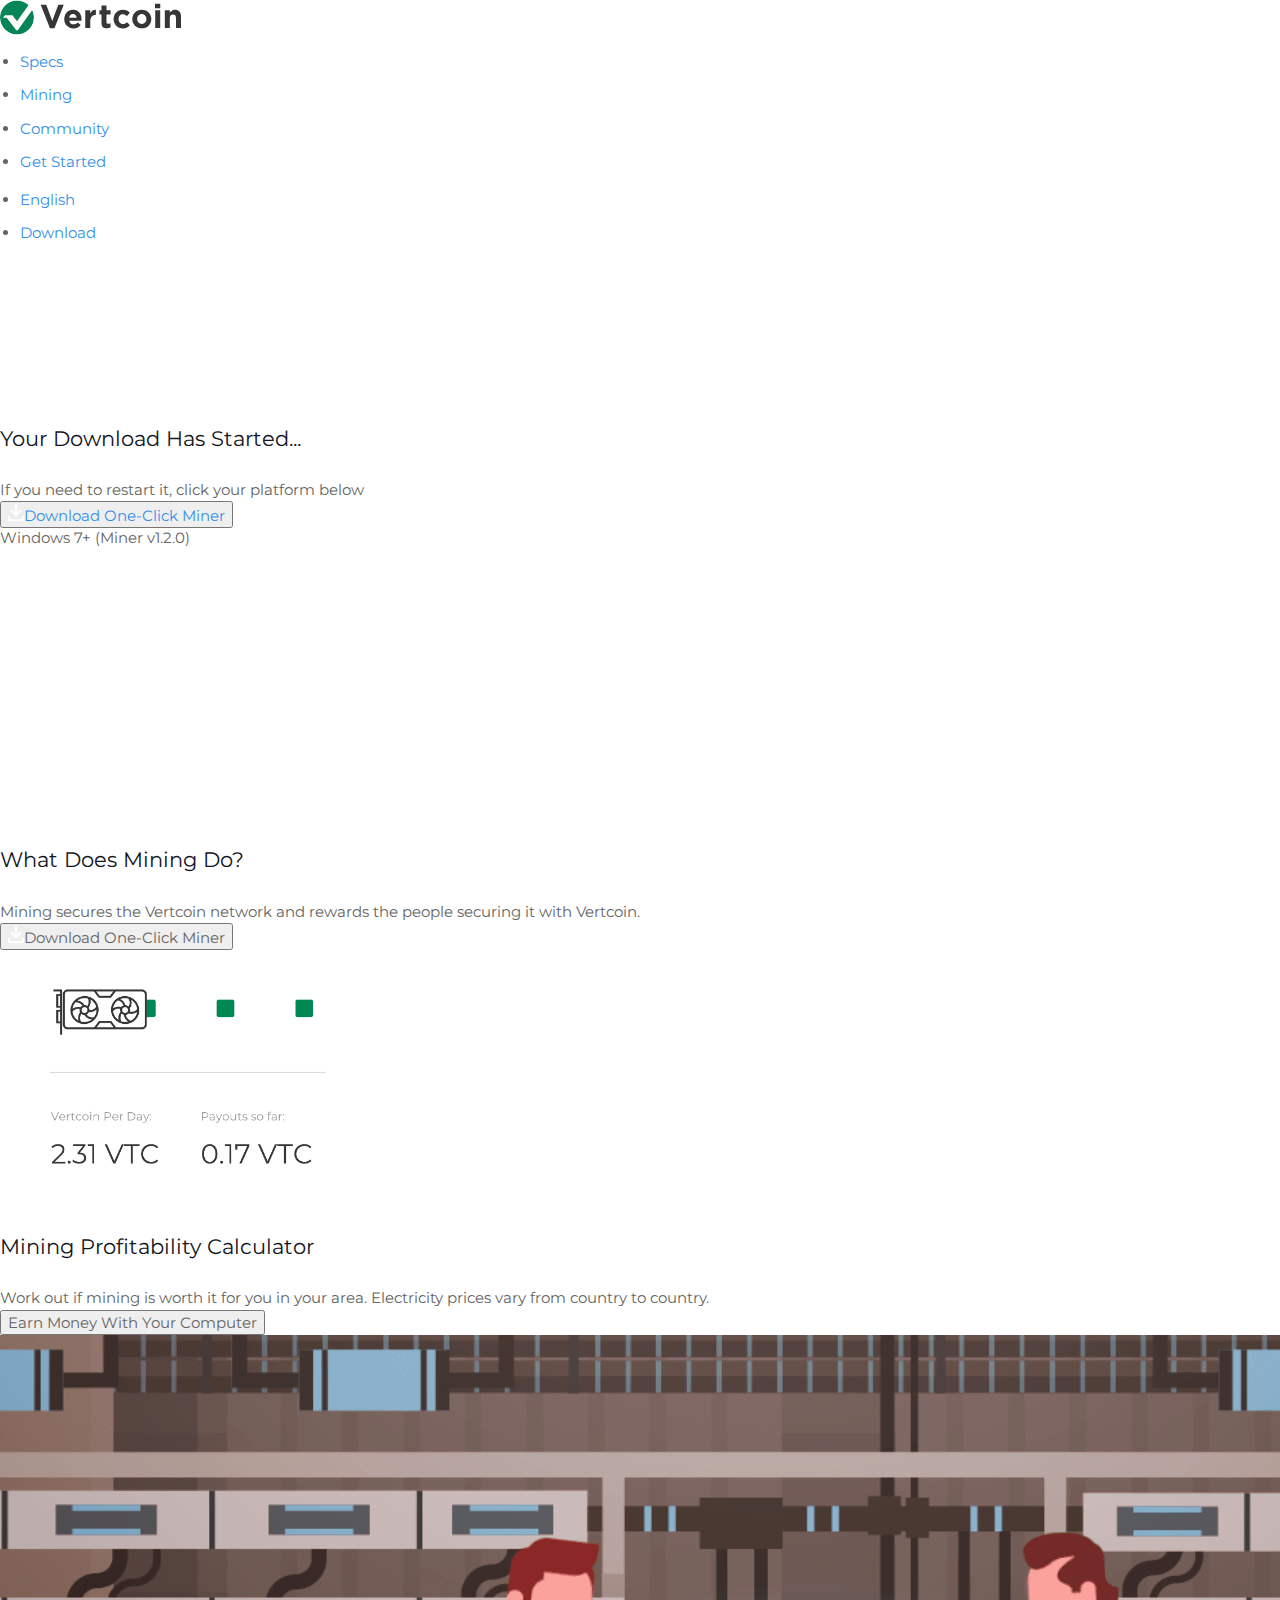
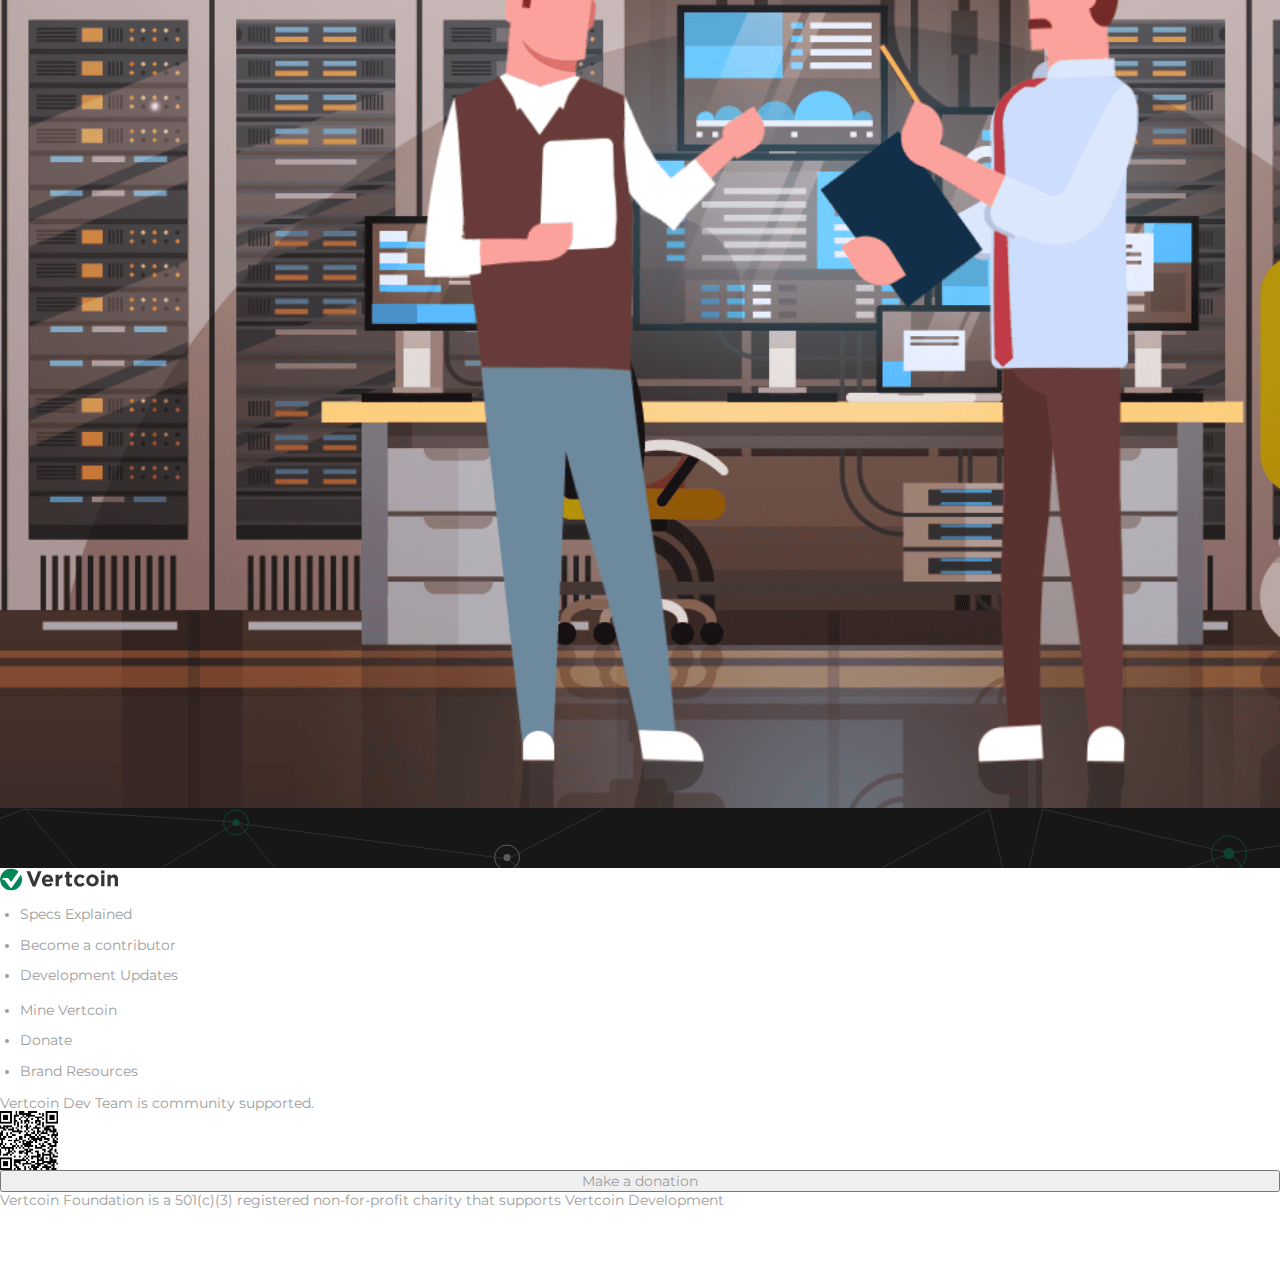
<file: download-started.html>
<html>

<meta name="viewport" content="width=device-width, initial-scale=1">


<link href="/css/normalize.css" rel="stylesheet" type="text/css">
<link href="/css/main.css" rel="stylesheet" type="text/css">
<link href="https://fonts.googleapis.com/css?family=Montserrat:400,700" rel="stylesheet">



<div class="navbar">
    <div class="content">

        <a href="/"> <svg width="181px" height="35px" viewBox="0 0 181 34" version="1.1" xmlns="http://www.w3.org/2000/svg" xmlns:xlink="http://www.w3.org/1999/xlink">
                <title>Vertcoin Logo</title>
                <desc>Vertcoin Logo</desc>
                <defs>
                    <circle id="path-1" cx="16.991239" cy="16.991239" r="16.991239"></circle>
                </defs>
                <g id="Page-1" stroke="none" stroke-width="1" fill="none" fill-rule="evenodd">
                    <g id="Website-Copy-28" transform="translate(-46.000000, -49.000000)">
                        <g id="logo+text" transform="translate(46.000000, 49.000000)">
                            <g id="Group-43">
                                <g id="Mask" fill="#FFFFFF">
                                    <circle id="path-1" cx="16.991239" cy="16.991239" r="16.991239"></circle>
                                </g>
                                <g id="Combined-Shape-Clipped">
                                    <mask id="mask-2" fill="white">
                                        <use xlink:href="#path-1"></use>
                                    </mask>
                                    <g id="path-1"></g>
                                    <g id="Combined-Shape" mask="url(#mask-2)" fill="#048657">
                                        <path d="M28.6138743,4.59693963 L17.0322844,20.7630356 L12.4235136,14.8208036 L4.92158255,14.8208036 L2.86323556,17.247215 L6.73573627,17.247215 L16.100692,29.4783092 C16.4131967,29.7754208 16.7237275,29.9239766 17.0322844,29.9239766 C17.3408414,29.9239766 17.6350285,29.7754208 17.9148457,29.4783092 L32.2301333,9.46746478 C33.3519913,11.735376 33.982478,14.2896598 33.982478,16.9912014 C33.982478,26.3751828 26.3752412,33.9824027 16.991239,33.9824027 C7.6072368,33.9824027 0,26.3751828 0,16.9912014 C0,7.60721995 7.6072368,0 16.991239,0 C21.4869623,0 25.5748801,1.74601879 28.6138743,4.59693963 Z" id="Path"></path>
                                    </g>
                                </g>
                            </g>
                            <g id="vertcoinLogo" transform="translate(40.634750, 3.166667)" fill="#363636" fill-rule="nonzero">
                                <path d="M0.0372696391,1.01130385 L5.62549917,1.01130385 L11.6410642,17.4522052 L17.6566288,1.01130385 L23.1133702,1.01130385 L13.8106118,24.5221262 L9.34002813,24.5221262 L0.0372696391,1.01130385 Z M36.0483123,14.0172907 C35.8949087,12.8834298 35.5004495,11.9663501 34.8649223,11.2660242 C34.2293951,10.5656984 33.3856901,10.2155407 32.3337831,10.2155407 C31.2818756,10.2155407 30.4326928,10.5601403 29.7862077,11.2493499 C29.1397231,11.9385595 28.7178709,12.8611972 28.5206381,14.0172907 L36.0483123,14.0172907 Z M32.826862,24.755567 C31.5119782,24.755567 30.2902498,24.5332447 29.161641,24.0885933 C28.0330322,23.6439419 27.057841,23.0103233 26.2360383,22.1877183 C25.4142361,21.3651133 24.7732396,20.3924531 24.31303,19.2697085 C23.8528205,18.1469638 23.6227195,16.8964006 23.6227195,15.5179815 L23.6227195,15.4512841 C23.6227195,14.1840277 23.8363848,12.9834871 24.2637224,11.8496262 C24.6910595,10.7157653 25.2882272,9.72643088 26.0552428,8.88159333 C26.8222584,8.03675572 27.7371851,7.36978874 28.8000494,6.88067227 C29.8629143,6.39155575 31.0408135,6.14700122 32.3337831,6.14700122 C33.8020704,6.14700122 35.073106,6.41378799 36.1469282,6.94736964 C37.2207498,7.48095124 38.1137619,8.19794076 38.8259909,9.09835977 C39.5382199,9.99877874 40.0641653,11.0325776 40.4038439,12.1997874 C40.7435224,13.3669971 40.9133589,14.5842119 40.9133589,15.8514683 C40.9133589,16.0515614 40.9078806,16.2627676 40.8969232,16.4850933 C40.8859659,16.707419 40.8695297,16.9408574 40.847615,17.1854157 L28.586382,17.1854157 C28.8274441,18.3415091 29.325997,19.2141243 30.0820553,19.8032874 C30.8381136,20.3924504 31.7749544,20.6870275 32.8926059,20.6870275 C33.7253659,20.6870275 34.4704556,20.542518 35.127898,20.2534946 C35.7853399,19.9644713 36.4646867,19.4975943 37.1659578,18.8528499 L40.0258166,21.4206986 C39.1930565,22.4656292 38.1849939,23.2826638 37.0015986,23.8718269 C35.8182027,24.4609899 34.4266376,24.755567 32.826862,24.755567 Z M44.6278881,6.48048806 L49.6244226,6.48048806 L49.6244226,10.082146 C50.1284615,8.85935476 50.8187656,7.88113642 51.6953549,7.14746175 C52.5719443,6.41378702 53.7553224,6.08030347 55.2455243,6.14700122 L55.2455243,11.449442 L54.9825486,11.449442 C53.3170285,11.449442 52.0076431,11.9607834 51.054352,12.9834815 C50.1010609,14.0061796 49.6244226,15.5957843 49.6244226,17.7523433 L49.6244226,24.3553828 L44.6278881,24.3553828 L44.6278881,6.48048806 Z M65.9783779,24.655521 C65.2113623,24.655521 64.5155798,24.5721501 63.8910099,24.4054058 C63.26644,24.2386615 62.7295373,23.9440845 62.280285,23.5216657 C61.8310327,23.0992469 61.4804023,22.5489991 61.2283829,21.8709058 C60.9763634,21.1928125 60.8503556,20.3313134 60.8503556,19.2863828 L60.8503556,10.815817 L58.7465513,10.815817 L58.7465513,6.48048806 L60.8503556,6.48048806 L60.8503556,1.91171833 L65.8468901,1.91171833 L65.8468901,6.48048806 L69.9887547,6.48048806 L69.9887547,10.815817 L65.8468901,10.815817 L65.8468901,18.4526657 C65.8468901,19.6087591 66.3837934,20.1867973 67.457615,20.1867973 C68.3342049,20.1867973 69.1559947,19.975591 69.9230108,19.5531723 L69.9230108,23.6217117 C69.3970568,23.9329676 68.8163253,24.1830803 68.1807981,24.3720571 C67.5452703,24.5610339 66.811138,24.655521 65.9783779,24.655521 Z M82.1262391,24.755567 C80.8113549,24.755567 79.5896269,24.5110124 78.4610182,24.021896 C77.3324089,23.5327794 76.3626966,22.8713705 75.5518512,22.0376492 C74.7410063,21.2039279 74.1054882,20.2257096 73.6452792,19.102965 C73.1850696,17.9802204 72.9549681,16.7852378 72.9549681,15.5179815 L72.9549681,15.4512841 C72.9549681,14.1840277 73.1850696,12.9834871 73.6452792,11.8496262 C74.1054882,10.7157653 74.7410063,9.72643088 75.5518512,8.88159333 C76.3626966,8.03675572 77.3324089,7.36978874 78.4610182,6.88067227 C79.5896269,6.39155575 80.8332695,6.14700122 82.1919831,6.14700122 C83.8575026,6.14700122 85.2381104,6.41378799 86.3338472,6.94736964 C87.429584,7.48095124 88.3938179,8.21461494 89.2265779,9.1483828 L86.1694874,12.4832512 C85.5997046,11.8829719 85.0134942,11.4049788 84.4108389,11.0492578 C83.8081837,10.6935367 83.0576151,10.5156789 82.1591111,10.5156789 C81.5235839,10.5156789 80.9483308,10.6435142 80.4333341,10.8991887 C79.9183379,11.1548632 79.4690927,11.5050209 79.0855849,11.9496723 C78.7020771,12.3943236 78.4062327,12.911223 78.1980425,13.5003861 C77.9898524,14.0895491 77.8857592,14.7176097 77.8857592,15.3845867 L77.8857592,15.4512841 C77.8857592,16.1404937 77.9898524,16.7852285 78.1980425,17.3855078 C78.4062327,17.9857871 78.7075554,18.5082446 79.1020206,18.952896 C79.4964862,19.3975473 79.9676456,19.747705 80.5155142,20.0033795 C81.0633824,20.259054 81.6769858,20.3868894 82.3563429,20.3868894 C83.1891024,20.3868894 83.9177569,20.2145895 84.5423268,19.8699848 C85.1668967,19.52538 85.7859785,19.0640611 86.3995911,18.4860144 L89.3251938,21.487396 C88.4705191,22.4433963 87.4953279,23.2270826 86.3995911,23.8384782 C85.3038543,24.4498738 83.8794178,24.755567 82.1262391,24.755567 Z M101.178386,20.3035177 C101.901572,20.3035177 102.542568,20.1756823 103.101394,19.9200078 C103.66022,19.6643333 104.136859,19.3141756 104.531324,18.8695242 C104.925789,18.4248729 105.227112,17.9079734 105.435302,17.3188104 C105.643492,16.7296474 105.747585,16.1015868 105.747585,15.4346098 L105.747585,15.3679124 C105.747585,14.7009354 105.638014,14.0728748 105.418866,13.4837117 C105.199719,12.8945487 104.88196,12.3720912 104.46558,11.9163236 C104.0492,11.4605559 103.556125,11.0992821 102.986343,10.8324914 C102.416559,10.5657005 101.791999,10.4323071 101.112642,10.4323071 C100.389456,10.4323071 99.7484594,10.5601425 99.1896334,10.815817 C98.6308079,11.0714915 98.1541696,11.4216492 97.7597045,11.8663006 C97.3652389,12.3109519 97.0639161,12.8278513 96.8557259,13.4170144 C96.6475358,14.0061774 96.5434426,14.634238 96.5434426,15.301215 L96.5434426,15.3679124 C96.5434426,16.0348894 96.6530147,16.66295 96.8721622,17.2521131 C97.0913091,17.8412761 97.4090681,18.3637335 97.8254484,18.8195012 C98.2418282,19.2752688 98.7294238,19.6365426 99.2882493,19.9033335 C99.8470752,20.1701242 100.477114,20.3035177 101.178386,20.3035177 Z M101.146105,24.6985963 C99.7873912,24.6985963 98.5273129,24.4595998 97.3658317,23.9815996 C96.2043509,23.5035994 95.2017667,22.8477485 94.3580493,22.0140272 C93.514332,21.180306 92.8514214,20.2020877 92.3692972,19.079343 C91.887173,17.9565984 91.6461146,16.7504997 91.6461146,15.4610108 L91.6461146,15.3943134 C91.6461146,14.1048245 91.887173,12.8987258 92.3692972,11.7759812 C92.8514214,10.6532365 93.5198109,9.66946018 94.3744856,8.82462263 C95.2291597,7.97978508 96.2372229,7.31281805 97.3987036,6.82370158 C98.5601843,6.33458511 99.83122,6.09003052 101.211849,6.09003052 C102.570562,6.09003052 103.830641,6.32902705 104.992121,6.80702724 C106.153602,7.28502742 107.156187,7.94087833 107.999904,8.7745996 C108.843621,9.60832087 109.506532,10.5865392 109.988656,11.7092838 C110.47078,12.8320285 110.711839,14.0381272 110.711839,15.3276161 L110.711839,15.3943134 C110.711839,16.6838023 110.47078,17.889901 109.988656,19.0126457 C109.506532,20.1353903 108.838143,21.1191667 107.983468,21.9640042 C107.128793,22.8088418 106.120731,23.4758088 104.959249,23.9649253 C103.797769,24.4540417 102.526733,24.6985963 101.146105,24.6985963 Z M114.582258,6.48048806 L119.578792,6.48048806 L119.578792,24.3553828 L114.582258,24.3553828 L114.582258,6.48048806 Z M114.365871,0.010843299 L119.625382,0.010843299 L119.625382,4.51291569 L114.365871,4.51291569 L114.365871,0.010843299 Z M124.194581,6.48048806 L129.191116,6.48048806 L129.191116,9.01498806 C129.476007,8.63703442 129.788287,8.27576057 130.127966,7.93115583 C130.467644,7.58655102 130.845668,7.28085778 131.262047,7.01406701 C131.678428,6.74727618 132.13863,6.53606996 132.642669,6.38044201 C133.146708,6.22481401 133.716483,6.14700122 134.35201,6.14700122 C136.258592,6.14700122 137.732336,6.73615541 138.773285,7.91448148 C139.814236,9.0928075 140.334703,10.7157606 140.334703,12.7833894 L140.334703,24.3553828 L135.338168,24.3553828 L135.338168,14.3841262 C135.338168,13.1835676 135.075195,12.277604 134.549242,11.6662085 C134.023288,11.0548128 133.278198,10.7491196 132.31395,10.7491196 C131.349701,10.7491196 130.588176,11.0548128 130.02935,11.6662085 C129.470524,12.277604 129.191116,13.1835676 129.191116,14.3841262 L129.191116,24.3553828 L124.194581,24.3553828 L124.194581,6.48048806 Z" id="Vertcoin"></path>
                            </g>
                        </g>
                    </g>
                </g>
            </svg></a>
        <ul class="navbar--left">
            <li><a href="/specs.html">Specs</a></li>
            <li><a href="/mining.html">Mining</a></li>
            <li><a href="/community.html">Community</a></li>
            <li><a href="/get-started.html">Get Started</a></li>
        </ul>

        <ul class="navbar--right">
            <li><a href="/specs">English</a></li>
            <li><a class="download" href="/mining">Download</a></li>

        </ul>
    </div>

</div>




<section class="introduction">
    <div class="content">
        <h3>Your Download Has Started...</h3>
        <p>If you need to restart it, click your platform below

        </p>
        <a href="https://github.com/vertcoin-project/vertcoin-core/releases/download/0.13.3/vertcoin-qt-v0.13.3-macos.dmg"><button><svg width="16px" height="17px" viewBox="0 0 16 17" version="1.1" xmlns="http://www.w3.org/2000/svg" xmlns:xlink="http://www.w3.org/1999/xlink">
                    <!-- Generator: Sketch 52.2 (67145) - http://www.bohemiancoding.com/sketch -->
                    <title>Shape</title>
                    <desc>Created with Sketch.</desc>
                    <g id="Page-1" stroke="none" stroke-width="1" fill="none" fill-rule="evenodd">
                        <g id="Website-Copy-28" transform="translate(-486.000000, -388.000000)" fill="#FFFFFF" fill-rule="nonzero">
                            <g id="Group-3" transform="translate(486.000000, 387.000000)">
                                <path d="M14.8444444,18 L1.15555556,18 C0.533333333,18 0,17.5041322 0,16.8429752 L0,13.8677686 C0,12.7933884 1.6888889,12.7107438 1.77777777,13.8677686 L1.77777777,16.3471074 L14.2222222,16.3471074 L14.2222222,13.8677686 C14.2222222,12.7107438 16,12.7107438 16,13.8677686 L16,16.8429752 C16,17.5041322 15.4666667,18 14.8444444,18 Z M11.883871,7.14625437 L8.90322581,10.0294425 L8.90322581,1.87369339 C8.90322581,1.4368467 8.45161292,1 8,1 C7.54838708,1 7.09677419,1.43684668 7.09677419,1.87369339 L7.09677419,10.0294425 L4.11612903,7.14625437 C3.7548387,6.79677701 3.21290322,6.79677701 2.85161291,7.14625437 C2.49032258,7.49573173 2.49032258,8.01994776 2.85161291,8.3694251 L7.36774193,12.737892 C7.72903226,13.0873693 8.27096774,13.0873693 8.63225807,12.737892 L13.1483871,8.3694251 C13.5096774,8.10731708 13.5096774,7.49573171 13.1483871,7.14625437 C12.7870968,6.79677701 12.2451613,6.79677701 11.883871,7.14625437 Z" id="Shape"></path>
                            </g>
                        </g>
                    </g>
                </svg>Download One-Click Miner</button></a>
        <div class="label">Windows 7+ (Miner v1.2.0)</div>

    </div>

</section>





<section class="oneclickminer">
    <div class="col2 centred">
        <h3>What Does Mining Do?</h3>
        <p>Mining secures the Vertcoin network and rewards the people securing it with Vertcoin.</p>
        <button><svg width="16px" height="17px" viewBox="0 0 16 17" version="1.1" xmlns="http://www.w3.org/2000/svg" xmlns:xlink="http://www.w3.org/1999/xlink">
                <!-- Generator: Sketch 52.2 (67145) - http://www.bohemiancoding.com/sketch -->
                <title>Shape</title>
                <desc>Created with Sketch.</desc>
                <g id="Page-1" stroke="none" stroke-width="1" fill="none" fill-rule="evenodd">
                    <g id="Website-Copy-28" transform="translate(-486.000000, -388.000000)" fill="#FFFFFF" fill-rule="nonzero">
                        <g id="Group-3" transform="translate(486.000000, 387.000000)">
                            <path d="M14.8444444,18 L1.15555556,18 C0.533333333,18 0,17.5041322 0,16.8429752 L0,13.8677686 C0,12.7933884 1.6888889,12.7107438 1.77777777,13.8677686 L1.77777777,16.3471074 L14.2222222,16.3471074 L14.2222222,13.8677686 C14.2222222,12.7107438 16,12.7107438 16,13.8677686 L16,16.8429752 C16,17.5041322 15.4666667,18 14.8444444,18 Z M11.883871,7.14625437 L8.90322581,10.0294425 L8.90322581,1.87369339 C8.90322581,1.4368467 8.45161292,1 8,1 C7.54838708,1 7.09677419,1.43684668 7.09677419,1.87369339 L7.09677419,10.0294425 L4.11612903,7.14625437 C3.7548387,6.79677701 3.21290322,6.79677701 2.85161291,7.14625437 C2.49032258,7.49573173 2.49032258,8.01994776 2.85161291,8.3694251 L7.36774193,12.737892 C7.72903226,13.0873693 8.27096774,13.0873693 8.63225807,12.737892 L13.1483871,8.3694251 C13.5096774,8.10731708 13.5096774,7.49573171 13.1483871,7.14625437 C12.7870968,6.79677701 12.2451613,6.79677701 11.883871,7.14625437 Z" id="Shape"></path>
                        </g>
                    </g>
                </g>
            </svg>Download One-Click Miner</button>
    </div>
    <div class="col2">
        <div class="oneclickminer--mockup">
            <img style="max-width: none;" class="computer" width="375px" height="auto" src="/img/ocm.png" alt="">
        </div>
    </div>
</section>



<section class="asics">
    <div class="col2 centred">
        <h3>Mining Profitability Calculator</h3>
        <p>Work out if mining is worth it for you in your area. Electricity prices vary from country to country.</p>


        <button>Earn Money With Your Computer</button>
    </div>
    <div class="col2">
        <img src="/img/asics.png" alt="">
    </div>
</section>







<div class="footer">
    <div class="content">
        <svg width="118px" height="23px" viewBox="0 0 181 34" version="1.1" xmlns="http://www.w3.org/2000/svg" xmlns:xlink="http://www.w3.org/1999/xlink">
            <title>Vertcoin Logo</title>
            <desc>Vertcoin Logo</desc>
            <defs>
                <circle id="path-1" cx="16.991239" cy="16.991239" r="16.991239"></circle>
            </defs>
            <g id="Page-1" stroke="none" stroke-width="1" fill="none" fill-rule="evenodd">
                <g id="Website-Copy-28" transform="translate(-46.000000, -49.000000)">
                    <g id="logo+text" transform="translate(46.000000, 49.000000)">
                        <g id="Group-43">
                            <g id="Mask" fill="#FFFFFF">
                                <circle id="path-1" cx="16.991239" cy="16.991239" r="16.991239"></circle>
                            </g>
                            <g id="Combined-Shape-Clipped">
                                <mask id="mask-2" fill="white">
                                    <use xlink:href="#path-1"></use>
                                </mask>
                                <g id="path-1"></g>
                                <g id="Combined-Shape" mask="url(#mask-2)" fill="#048657">
                                    <path d="M28.6138743,4.59693963 L17.0322844,20.7630356 L12.4235136,14.8208036 L4.92158255,14.8208036 L2.86323556,17.247215 L6.73573627,17.247215 L16.100692,29.4783092 C16.4131967,29.7754208 16.7237275,29.9239766 17.0322844,29.9239766 C17.3408414,29.9239766 17.6350285,29.7754208 17.9148457,29.4783092 L32.2301333,9.46746478 C33.3519913,11.735376 33.982478,14.2896598 33.982478,16.9912014 C33.982478,26.3751828 26.3752412,33.9824027 16.991239,33.9824027 C7.6072368,33.9824027 0,26.3751828 0,16.9912014 C0,7.60721995 7.6072368,0 16.991239,0 C21.4869623,0 25.5748801,1.74601879 28.6138743,4.59693963 Z" id="Path"></path>
                                </g>
                            </g>
                        </g>
                        <g id="vertcoinLogo" transform="translate(40.634750, 3.166667)" fill="#363636" fill-rule="nonzero">
                            <path d="M0.0372696391,1.01130385 L5.62549917,1.01130385 L11.6410642,17.4522052 L17.6566288,1.01130385 L23.1133702,1.01130385 L13.8106118,24.5221262 L9.34002813,24.5221262 L0.0372696391,1.01130385 Z M36.0483123,14.0172907 C35.8949087,12.8834298 35.5004495,11.9663501 34.8649223,11.2660242 C34.2293951,10.5656984 33.3856901,10.2155407 32.3337831,10.2155407 C31.2818756,10.2155407 30.4326928,10.5601403 29.7862077,11.2493499 C29.1397231,11.9385595 28.7178709,12.8611972 28.5206381,14.0172907 L36.0483123,14.0172907 Z M32.826862,24.755567 C31.5119782,24.755567 30.2902498,24.5332447 29.161641,24.0885933 C28.0330322,23.6439419 27.057841,23.0103233 26.2360383,22.1877183 C25.4142361,21.3651133 24.7732396,20.3924531 24.31303,19.2697085 C23.8528205,18.1469638 23.6227195,16.8964006 23.6227195,15.5179815 L23.6227195,15.4512841 C23.6227195,14.1840277 23.8363848,12.9834871 24.2637224,11.8496262 C24.6910595,10.7157653 25.2882272,9.72643088 26.0552428,8.88159333 C26.8222584,8.03675572 27.7371851,7.36978874 28.8000494,6.88067227 C29.8629143,6.39155575 31.0408135,6.14700122 32.3337831,6.14700122 C33.8020704,6.14700122 35.073106,6.41378799 36.1469282,6.94736964 C37.2207498,7.48095124 38.1137619,8.19794076 38.8259909,9.09835977 C39.5382199,9.99877874 40.0641653,11.0325776 40.4038439,12.1997874 C40.7435224,13.3669971 40.9133589,14.5842119 40.9133589,15.8514683 C40.9133589,16.0515614 40.9078806,16.2627676 40.8969232,16.4850933 C40.8859659,16.707419 40.8695297,16.9408574 40.847615,17.1854157 L28.586382,17.1854157 C28.8274441,18.3415091 29.325997,19.2141243 30.0820553,19.8032874 C30.8381136,20.3924504 31.7749544,20.6870275 32.8926059,20.6870275 C33.7253659,20.6870275 34.4704556,20.542518 35.127898,20.2534946 C35.7853399,19.9644713 36.4646867,19.4975943 37.1659578,18.8528499 L40.0258166,21.4206986 C39.1930565,22.4656292 38.1849939,23.2826638 37.0015986,23.8718269 C35.8182027,24.4609899 34.4266376,24.755567 32.826862,24.755567 Z M44.6278881,6.48048806 L49.6244226,6.48048806 L49.6244226,10.082146 C50.1284615,8.85935476 50.8187656,7.88113642 51.6953549,7.14746175 C52.5719443,6.41378702 53.7553224,6.08030347 55.2455243,6.14700122 L55.2455243,11.449442 L54.9825486,11.449442 C53.3170285,11.449442 52.0076431,11.9607834 51.054352,12.9834815 C50.1010609,14.0061796 49.6244226,15.5957843 49.6244226,17.7523433 L49.6244226,24.3553828 L44.6278881,24.3553828 L44.6278881,6.48048806 Z M65.9783779,24.655521 C65.2113623,24.655521 64.5155798,24.5721501 63.8910099,24.4054058 C63.26644,24.2386615 62.7295373,23.9440845 62.280285,23.5216657 C61.8310327,23.0992469 61.4804023,22.5489991 61.2283829,21.8709058 C60.9763634,21.1928125 60.8503556,20.3313134 60.8503556,19.2863828 L60.8503556,10.815817 L58.7465513,10.815817 L58.7465513,6.48048806 L60.8503556,6.48048806 L60.8503556,1.91171833 L65.8468901,1.91171833 L65.8468901,6.48048806 L69.9887547,6.48048806 L69.9887547,10.815817 L65.8468901,10.815817 L65.8468901,18.4526657 C65.8468901,19.6087591 66.3837934,20.1867973 67.457615,20.1867973 C68.3342049,20.1867973 69.1559947,19.975591 69.9230108,19.5531723 L69.9230108,23.6217117 C69.3970568,23.9329676 68.8163253,24.1830803 68.1807981,24.3720571 C67.5452703,24.5610339 66.811138,24.655521 65.9783779,24.655521 Z M82.1262391,24.755567 C80.8113549,24.755567 79.5896269,24.5110124 78.4610182,24.021896 C77.3324089,23.5327794 76.3626966,22.8713705 75.5518512,22.0376492 C74.7410063,21.2039279 74.1054882,20.2257096 73.6452792,19.102965 C73.1850696,17.9802204 72.9549681,16.7852378 72.9549681,15.5179815 L72.9549681,15.4512841 C72.9549681,14.1840277 73.1850696,12.9834871 73.6452792,11.8496262 C74.1054882,10.7157653 74.7410063,9.72643088 75.5518512,8.88159333 C76.3626966,8.03675572 77.3324089,7.36978874 78.4610182,6.88067227 C79.5896269,6.39155575 80.8332695,6.14700122 82.1919831,6.14700122 C83.8575026,6.14700122 85.2381104,6.41378799 86.3338472,6.94736964 C87.429584,7.48095124 88.3938179,8.21461494 89.2265779,9.1483828 L86.1694874,12.4832512 C85.5997046,11.8829719 85.0134942,11.4049788 84.4108389,11.0492578 C83.8081837,10.6935367 83.0576151,10.5156789 82.1591111,10.5156789 C81.5235839,10.5156789 80.9483308,10.6435142 80.4333341,10.8991887 C79.9183379,11.1548632 79.4690927,11.5050209 79.0855849,11.9496723 C78.7020771,12.3943236 78.4062327,12.911223 78.1980425,13.5003861 C77.9898524,14.0895491 77.8857592,14.7176097 77.8857592,15.3845867 L77.8857592,15.4512841 C77.8857592,16.1404937 77.9898524,16.7852285 78.1980425,17.3855078 C78.4062327,17.9857871 78.7075554,18.5082446 79.1020206,18.952896 C79.4964862,19.3975473 79.9676456,19.747705 80.5155142,20.0033795 C81.0633824,20.259054 81.6769858,20.3868894 82.3563429,20.3868894 C83.1891024,20.3868894 83.9177569,20.2145895 84.5423268,19.8699848 C85.1668967,19.52538 85.7859785,19.0640611 86.3995911,18.4860144 L89.3251938,21.487396 C88.4705191,22.4433963 87.4953279,23.2270826 86.3995911,23.8384782 C85.3038543,24.4498738 83.8794178,24.755567 82.1262391,24.755567 Z M101.178386,20.3035177 C101.901572,20.3035177 102.542568,20.1756823 103.101394,19.9200078 C103.66022,19.6643333 104.136859,19.3141756 104.531324,18.8695242 C104.925789,18.4248729 105.227112,17.9079734 105.435302,17.3188104 C105.643492,16.7296474 105.747585,16.1015868 105.747585,15.4346098 L105.747585,15.3679124 C105.747585,14.7009354 105.638014,14.0728748 105.418866,13.4837117 C105.199719,12.8945487 104.88196,12.3720912 104.46558,11.9163236 C104.0492,11.4605559 103.556125,11.0992821 102.986343,10.8324914 C102.416559,10.5657005 101.791999,10.4323071 101.112642,10.4323071 C100.389456,10.4323071 99.7484594,10.5601425 99.1896334,10.815817 C98.6308079,11.0714915 98.1541696,11.4216492 97.7597045,11.8663006 C97.3652389,12.3109519 97.0639161,12.8278513 96.8557259,13.4170144 C96.6475358,14.0061774 96.5434426,14.634238 96.5434426,15.301215 L96.5434426,15.3679124 C96.5434426,16.0348894 96.6530147,16.66295 96.8721622,17.2521131 C97.0913091,17.8412761 97.4090681,18.3637335 97.8254484,18.8195012 C98.2418282,19.2752688 98.7294238,19.6365426 99.2882493,19.9033335 C99.8470752,20.1701242 100.477114,20.3035177 101.178386,20.3035177 Z M101.146105,24.6985963 C99.7873912,24.6985963 98.5273129,24.4595998 97.3658317,23.9815996 C96.2043509,23.5035994 95.2017667,22.8477485 94.3580493,22.0140272 C93.514332,21.180306 92.8514214,20.2020877 92.3692972,19.079343 C91.887173,17.9565984 91.6461146,16.7504997 91.6461146,15.4610108 L91.6461146,15.3943134 C91.6461146,14.1048245 91.887173,12.8987258 92.3692972,11.7759812 C92.8514214,10.6532365 93.5198109,9.66946018 94.3744856,8.82462263 C95.2291597,7.97978508 96.2372229,7.31281805 97.3987036,6.82370158 C98.5601843,6.33458511 99.83122,6.09003052 101.211849,6.09003052 C102.570562,6.09003052 103.830641,6.32902705 104.992121,6.80702724 C106.153602,7.28502742 107.156187,7.94087833 107.999904,8.7745996 C108.843621,9.60832087 109.506532,10.5865392 109.988656,11.7092838 C110.47078,12.8320285 110.711839,14.0381272 110.711839,15.3276161 L110.711839,15.3943134 C110.711839,16.6838023 110.47078,17.889901 109.988656,19.0126457 C109.506532,20.1353903 108.838143,21.1191667 107.983468,21.9640042 C107.128793,22.8088418 106.120731,23.4758088 104.959249,23.9649253 C103.797769,24.4540417 102.526733,24.6985963 101.146105,24.6985963 Z M114.582258,6.48048806 L119.578792,6.48048806 L119.578792,24.3553828 L114.582258,24.3553828 L114.582258,6.48048806 Z M114.365871,0.010843299 L119.625382,0.010843299 L119.625382,4.51291569 L114.365871,4.51291569 L114.365871,0.010843299 Z M124.194581,6.48048806 L129.191116,6.48048806 L129.191116,9.01498806 C129.476007,8.63703442 129.788287,8.27576057 130.127966,7.93115583 C130.467644,7.58655102 130.845668,7.28085778 131.262047,7.01406701 C131.678428,6.74727618 132.13863,6.53606996 132.642669,6.38044201 C133.146708,6.22481401 133.716483,6.14700122 134.35201,6.14700122 C136.258592,6.14700122 137.732336,6.73615541 138.773285,7.91448148 C139.814236,9.0928075 140.334703,10.7157606 140.334703,12.7833894 L140.334703,24.3553828 L135.338168,24.3553828 L135.338168,14.3841262 C135.338168,13.1835676 135.075195,12.277604 134.549242,11.6662085 C134.023288,11.0548128 133.278198,10.7491196 132.31395,10.7491196 C131.349701,10.7491196 130.588176,11.0548128 130.02935,11.6662085 C129.470524,12.277604 129.191116,13.1835676 129.191116,14.3841262 L129.191116,24.3553828 L124.194581,24.3553828 L124.194581,6.48048806 Z" id="Vertcoin"></path>
                        </g>
                    </g>
                </g>
            </g>
        </svg>




        <ul>
            <li>Specs Explained</li>
            <li>Become a contributor</li>
            <li>Development Updates</li>
        </ul>


        <ul>
            <li>Mine Vertcoin</li>
            <li>Donate</li>
            <li>Brand Resources</li>
        </ul>


        <div class="donationBox">
            <div>Vertcoin Dev Team is community supported.</div>
            <div class="qrbutton"><img src="/img/qr.png" alt="" width="58px" height"58px"="">
                <button style="
    width: -webkit-fill-available;
">Make a donation</button></div>

            <div class="label">Vertcoin Foundation is a 501(c)(3) registered non-for-profit charity that supports Vertcoin Development </div>
        </div>
    </div>
</div>

</html>
</file>
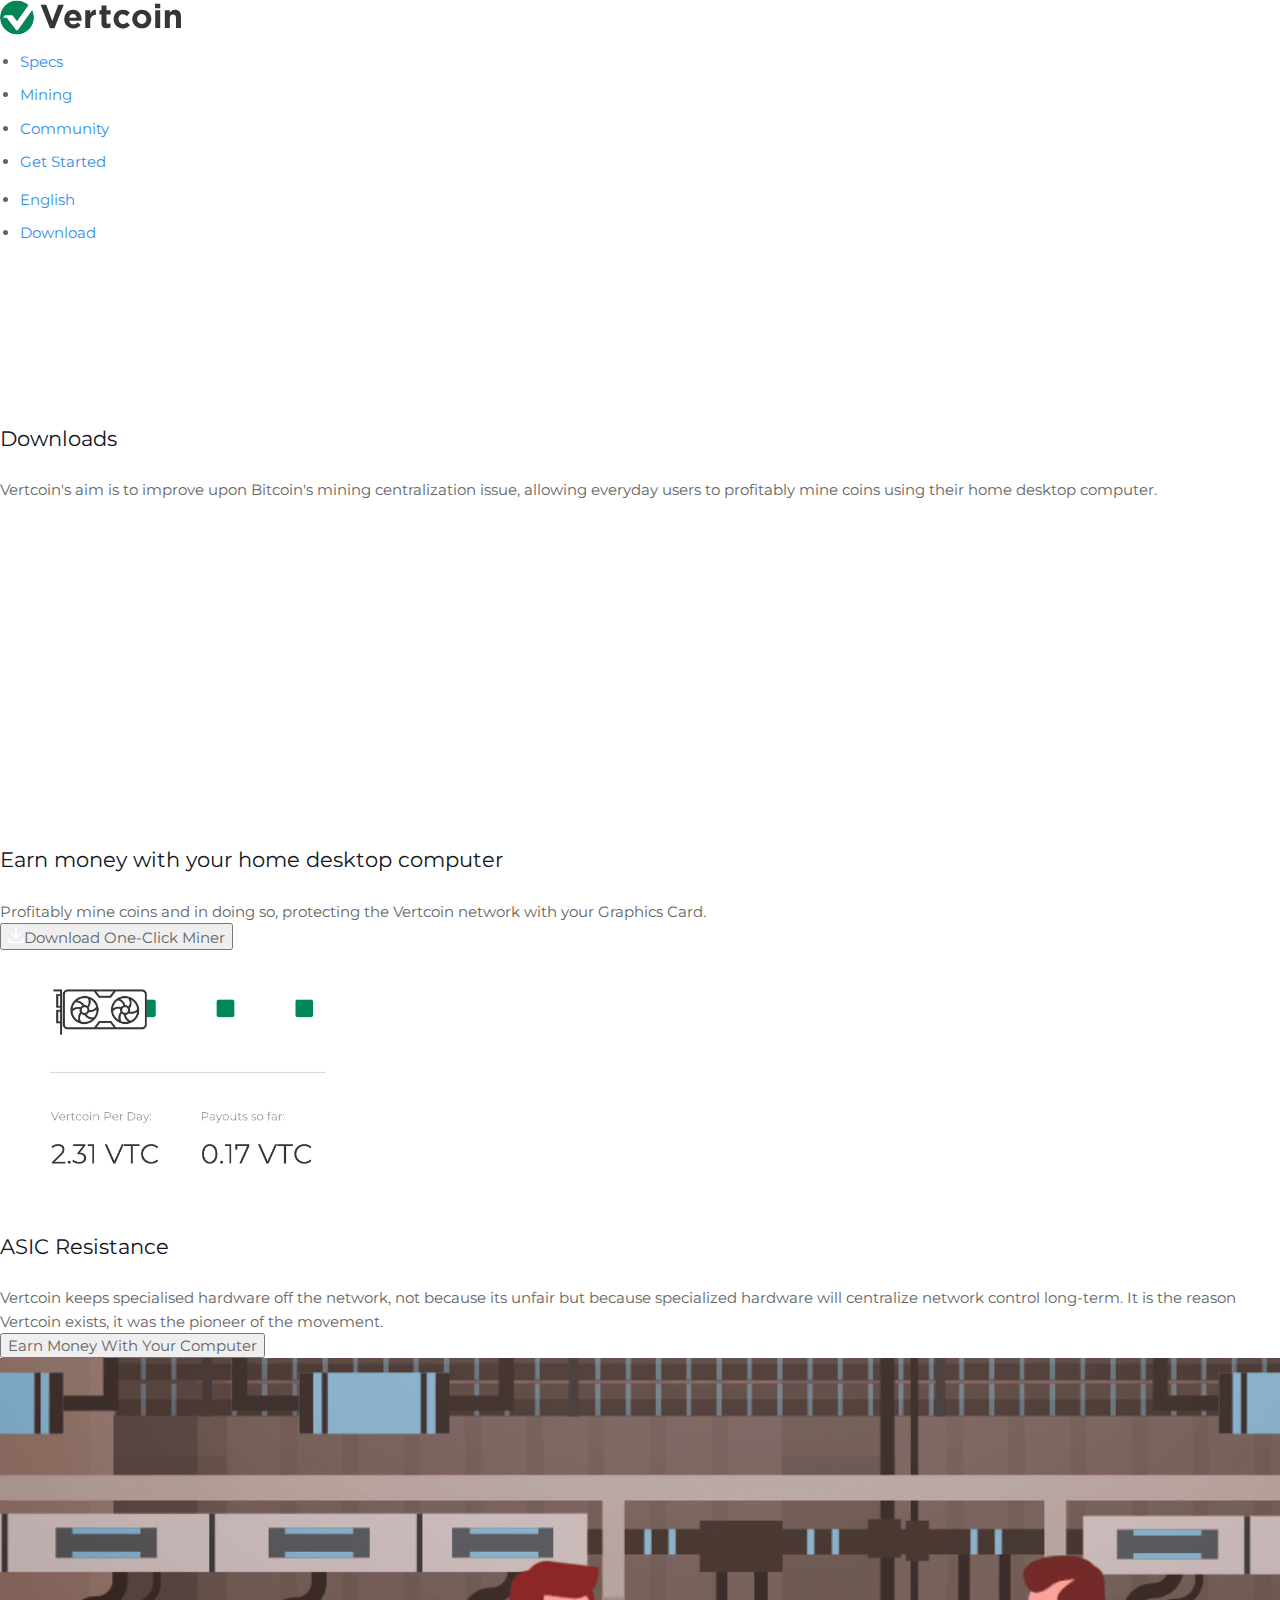
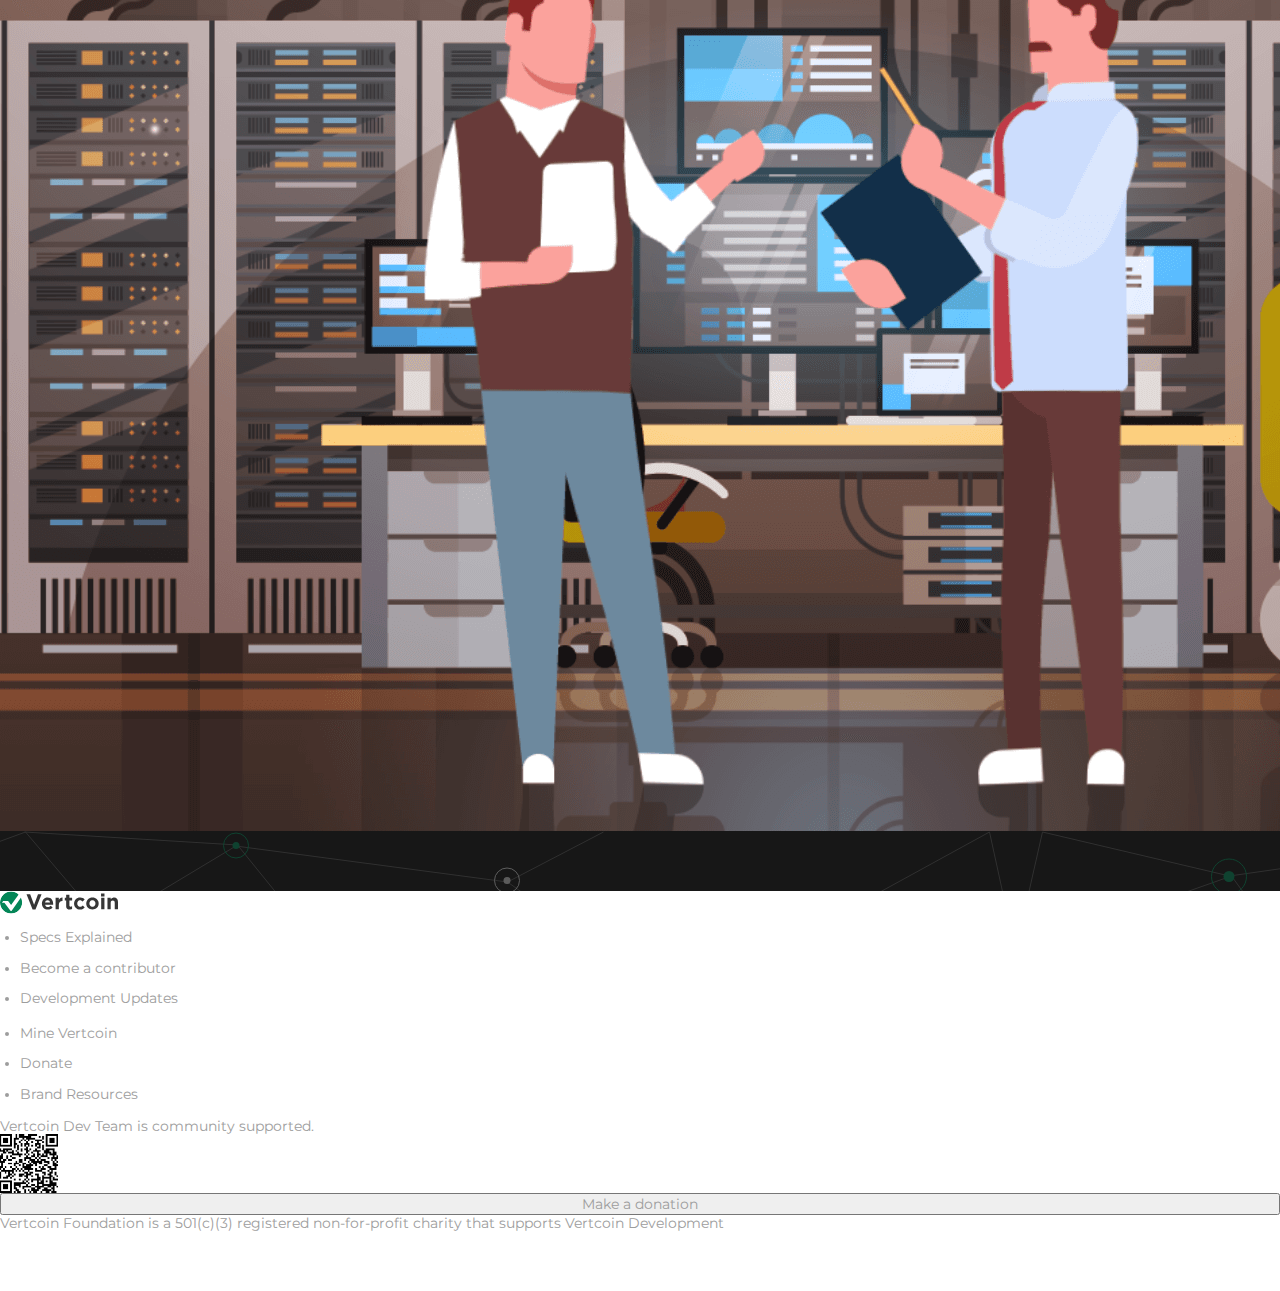
<file: download.html>
<html>

<meta name="viewport" content="width=device-width, initial-scale=1">


<link href="/css/normalize.css" rel="stylesheet" type="text/css">
<link href="/css/main.css" rel="stylesheet" type="text/css">
<link href="https://fonts.googleapis.com/css?family=Montserrat:400,700" rel="stylesheet">



<div class="navbar">
    <div class="content">

        <a href="/"> <svg width="181px" height="35px" viewBox="0 0 181 34" version="1.1" xmlns="http://www.w3.org/2000/svg" xmlns:xlink="http://www.w3.org/1999/xlink">
                <title>Vertcoin Logo</title>
                <desc>Vertcoin Logo</desc>
                <defs>
                    <circle id="path-1" cx="16.991239" cy="16.991239" r="16.991239"></circle>
                </defs>
                <g id="Page-1" stroke="none" stroke-width="1" fill="none" fill-rule="evenodd">
                    <g id="Website-Copy-28" transform="translate(-46.000000, -49.000000)">
                        <g id="logo+text" transform="translate(46.000000, 49.000000)">
                            <g id="Group-43">
                                <g id="Mask" fill="#FFFFFF">
                                    <circle id="path-1" cx="16.991239" cy="16.991239" r="16.991239"></circle>
                                </g>
                                <g id="Combined-Shape-Clipped">
                                    <mask id="mask-2" fill="white">
                                        <use xlink:href="#path-1"></use>
                                    </mask>
                                    <g id="path-1"></g>
                                    <g id="Combined-Shape" mask="url(#mask-2)" fill="#048657">
                                        <path d="M28.6138743,4.59693963 L17.0322844,20.7630356 L12.4235136,14.8208036 L4.92158255,14.8208036 L2.86323556,17.247215 L6.73573627,17.247215 L16.100692,29.4783092 C16.4131967,29.7754208 16.7237275,29.9239766 17.0322844,29.9239766 C17.3408414,29.9239766 17.6350285,29.7754208 17.9148457,29.4783092 L32.2301333,9.46746478 C33.3519913,11.735376 33.982478,14.2896598 33.982478,16.9912014 C33.982478,26.3751828 26.3752412,33.9824027 16.991239,33.9824027 C7.6072368,33.9824027 0,26.3751828 0,16.9912014 C0,7.60721995 7.6072368,0 16.991239,0 C21.4869623,0 25.5748801,1.74601879 28.6138743,4.59693963 Z" id="Path"></path>
                                    </g>
                                </g>
                            </g>
                            <g id="vertcoinLogo" transform="translate(40.634750, 3.166667)" fill="#363636" fill-rule="nonzero">
                                <path d="M0.0372696391,1.01130385 L5.62549917,1.01130385 L11.6410642,17.4522052 L17.6566288,1.01130385 L23.1133702,1.01130385 L13.8106118,24.5221262 L9.34002813,24.5221262 L0.0372696391,1.01130385 Z M36.0483123,14.0172907 C35.8949087,12.8834298 35.5004495,11.9663501 34.8649223,11.2660242 C34.2293951,10.5656984 33.3856901,10.2155407 32.3337831,10.2155407 C31.2818756,10.2155407 30.4326928,10.5601403 29.7862077,11.2493499 C29.1397231,11.9385595 28.7178709,12.8611972 28.5206381,14.0172907 L36.0483123,14.0172907 Z M32.826862,24.755567 C31.5119782,24.755567 30.2902498,24.5332447 29.161641,24.0885933 C28.0330322,23.6439419 27.057841,23.0103233 26.2360383,22.1877183 C25.4142361,21.3651133 24.7732396,20.3924531 24.31303,19.2697085 C23.8528205,18.1469638 23.6227195,16.8964006 23.6227195,15.5179815 L23.6227195,15.4512841 C23.6227195,14.1840277 23.8363848,12.9834871 24.2637224,11.8496262 C24.6910595,10.7157653 25.2882272,9.72643088 26.0552428,8.88159333 C26.8222584,8.03675572 27.7371851,7.36978874 28.8000494,6.88067227 C29.8629143,6.39155575 31.0408135,6.14700122 32.3337831,6.14700122 C33.8020704,6.14700122 35.073106,6.41378799 36.1469282,6.94736964 C37.2207498,7.48095124 38.1137619,8.19794076 38.8259909,9.09835977 C39.5382199,9.99877874 40.0641653,11.0325776 40.4038439,12.1997874 C40.7435224,13.3669971 40.9133589,14.5842119 40.9133589,15.8514683 C40.9133589,16.0515614 40.9078806,16.2627676 40.8969232,16.4850933 C40.8859659,16.707419 40.8695297,16.9408574 40.847615,17.1854157 L28.586382,17.1854157 C28.8274441,18.3415091 29.325997,19.2141243 30.0820553,19.8032874 C30.8381136,20.3924504 31.7749544,20.6870275 32.8926059,20.6870275 C33.7253659,20.6870275 34.4704556,20.542518 35.127898,20.2534946 C35.7853399,19.9644713 36.4646867,19.4975943 37.1659578,18.8528499 L40.0258166,21.4206986 C39.1930565,22.4656292 38.1849939,23.2826638 37.0015986,23.8718269 C35.8182027,24.4609899 34.4266376,24.755567 32.826862,24.755567 Z M44.6278881,6.48048806 L49.6244226,6.48048806 L49.6244226,10.082146 C50.1284615,8.85935476 50.8187656,7.88113642 51.6953549,7.14746175 C52.5719443,6.41378702 53.7553224,6.08030347 55.2455243,6.14700122 L55.2455243,11.449442 L54.9825486,11.449442 C53.3170285,11.449442 52.0076431,11.9607834 51.054352,12.9834815 C50.1010609,14.0061796 49.6244226,15.5957843 49.6244226,17.7523433 L49.6244226,24.3553828 L44.6278881,24.3553828 L44.6278881,6.48048806 Z M65.9783779,24.655521 C65.2113623,24.655521 64.5155798,24.5721501 63.8910099,24.4054058 C63.26644,24.2386615 62.7295373,23.9440845 62.280285,23.5216657 C61.8310327,23.0992469 61.4804023,22.5489991 61.2283829,21.8709058 C60.9763634,21.1928125 60.8503556,20.3313134 60.8503556,19.2863828 L60.8503556,10.815817 L58.7465513,10.815817 L58.7465513,6.48048806 L60.8503556,6.48048806 L60.8503556,1.91171833 L65.8468901,1.91171833 L65.8468901,6.48048806 L69.9887547,6.48048806 L69.9887547,10.815817 L65.8468901,10.815817 L65.8468901,18.4526657 C65.8468901,19.6087591 66.3837934,20.1867973 67.457615,20.1867973 C68.3342049,20.1867973 69.1559947,19.975591 69.9230108,19.5531723 L69.9230108,23.6217117 C69.3970568,23.9329676 68.8163253,24.1830803 68.1807981,24.3720571 C67.5452703,24.5610339 66.811138,24.655521 65.9783779,24.655521 Z M82.1262391,24.755567 C80.8113549,24.755567 79.5896269,24.5110124 78.4610182,24.021896 C77.3324089,23.5327794 76.3626966,22.8713705 75.5518512,22.0376492 C74.7410063,21.2039279 74.1054882,20.2257096 73.6452792,19.102965 C73.1850696,17.9802204 72.9549681,16.7852378 72.9549681,15.5179815 L72.9549681,15.4512841 C72.9549681,14.1840277 73.1850696,12.9834871 73.6452792,11.8496262 C74.1054882,10.7157653 74.7410063,9.72643088 75.5518512,8.88159333 C76.3626966,8.03675572 77.3324089,7.36978874 78.4610182,6.88067227 C79.5896269,6.39155575 80.8332695,6.14700122 82.1919831,6.14700122 C83.8575026,6.14700122 85.2381104,6.41378799 86.3338472,6.94736964 C87.429584,7.48095124 88.3938179,8.21461494 89.2265779,9.1483828 L86.1694874,12.4832512 C85.5997046,11.8829719 85.0134942,11.4049788 84.4108389,11.0492578 C83.8081837,10.6935367 83.0576151,10.5156789 82.1591111,10.5156789 C81.5235839,10.5156789 80.9483308,10.6435142 80.4333341,10.8991887 C79.9183379,11.1548632 79.4690927,11.5050209 79.0855849,11.9496723 C78.7020771,12.3943236 78.4062327,12.911223 78.1980425,13.5003861 C77.9898524,14.0895491 77.8857592,14.7176097 77.8857592,15.3845867 L77.8857592,15.4512841 C77.8857592,16.1404937 77.9898524,16.7852285 78.1980425,17.3855078 C78.4062327,17.9857871 78.7075554,18.5082446 79.1020206,18.952896 C79.4964862,19.3975473 79.9676456,19.747705 80.5155142,20.0033795 C81.0633824,20.259054 81.6769858,20.3868894 82.3563429,20.3868894 C83.1891024,20.3868894 83.9177569,20.2145895 84.5423268,19.8699848 C85.1668967,19.52538 85.7859785,19.0640611 86.3995911,18.4860144 L89.3251938,21.487396 C88.4705191,22.4433963 87.4953279,23.2270826 86.3995911,23.8384782 C85.3038543,24.4498738 83.8794178,24.755567 82.1262391,24.755567 Z M101.178386,20.3035177 C101.901572,20.3035177 102.542568,20.1756823 103.101394,19.9200078 C103.66022,19.6643333 104.136859,19.3141756 104.531324,18.8695242 C104.925789,18.4248729 105.227112,17.9079734 105.435302,17.3188104 C105.643492,16.7296474 105.747585,16.1015868 105.747585,15.4346098 L105.747585,15.3679124 C105.747585,14.7009354 105.638014,14.0728748 105.418866,13.4837117 C105.199719,12.8945487 104.88196,12.3720912 104.46558,11.9163236 C104.0492,11.4605559 103.556125,11.0992821 102.986343,10.8324914 C102.416559,10.5657005 101.791999,10.4323071 101.112642,10.4323071 C100.389456,10.4323071 99.7484594,10.5601425 99.1896334,10.815817 C98.6308079,11.0714915 98.1541696,11.4216492 97.7597045,11.8663006 C97.3652389,12.3109519 97.0639161,12.8278513 96.8557259,13.4170144 C96.6475358,14.0061774 96.5434426,14.634238 96.5434426,15.301215 L96.5434426,15.3679124 C96.5434426,16.0348894 96.6530147,16.66295 96.8721622,17.2521131 C97.0913091,17.8412761 97.4090681,18.3637335 97.8254484,18.8195012 C98.2418282,19.2752688 98.7294238,19.6365426 99.2882493,19.9033335 C99.8470752,20.1701242 100.477114,20.3035177 101.178386,20.3035177 Z M101.146105,24.6985963 C99.7873912,24.6985963 98.5273129,24.4595998 97.3658317,23.9815996 C96.2043509,23.5035994 95.2017667,22.8477485 94.3580493,22.0140272 C93.514332,21.180306 92.8514214,20.2020877 92.3692972,19.079343 C91.887173,17.9565984 91.6461146,16.7504997 91.6461146,15.4610108 L91.6461146,15.3943134 C91.6461146,14.1048245 91.887173,12.8987258 92.3692972,11.7759812 C92.8514214,10.6532365 93.5198109,9.66946018 94.3744856,8.82462263 C95.2291597,7.97978508 96.2372229,7.31281805 97.3987036,6.82370158 C98.5601843,6.33458511 99.83122,6.09003052 101.211849,6.09003052 C102.570562,6.09003052 103.830641,6.32902705 104.992121,6.80702724 C106.153602,7.28502742 107.156187,7.94087833 107.999904,8.7745996 C108.843621,9.60832087 109.506532,10.5865392 109.988656,11.7092838 C110.47078,12.8320285 110.711839,14.0381272 110.711839,15.3276161 L110.711839,15.3943134 C110.711839,16.6838023 110.47078,17.889901 109.988656,19.0126457 C109.506532,20.1353903 108.838143,21.1191667 107.983468,21.9640042 C107.128793,22.8088418 106.120731,23.4758088 104.959249,23.9649253 C103.797769,24.4540417 102.526733,24.6985963 101.146105,24.6985963 Z M114.582258,6.48048806 L119.578792,6.48048806 L119.578792,24.3553828 L114.582258,24.3553828 L114.582258,6.48048806 Z M114.365871,0.010843299 L119.625382,0.010843299 L119.625382,4.51291569 L114.365871,4.51291569 L114.365871,0.010843299 Z M124.194581,6.48048806 L129.191116,6.48048806 L129.191116,9.01498806 C129.476007,8.63703442 129.788287,8.27576057 130.127966,7.93115583 C130.467644,7.58655102 130.845668,7.28085778 131.262047,7.01406701 C131.678428,6.74727618 132.13863,6.53606996 132.642669,6.38044201 C133.146708,6.22481401 133.716483,6.14700122 134.35201,6.14700122 C136.258592,6.14700122 137.732336,6.73615541 138.773285,7.91448148 C139.814236,9.0928075 140.334703,10.7157606 140.334703,12.7833894 L140.334703,24.3553828 L135.338168,24.3553828 L135.338168,14.3841262 C135.338168,13.1835676 135.075195,12.277604 134.549242,11.6662085 C134.023288,11.0548128 133.278198,10.7491196 132.31395,10.7491196 C131.349701,10.7491196 130.588176,11.0548128 130.02935,11.6662085 C129.470524,12.277604 129.191116,13.1835676 129.191116,14.3841262 L129.191116,24.3553828 L124.194581,24.3553828 L124.194581,6.48048806 Z" id="Vertcoin"></path>
                            </g>
                        </g>
                    </g>
                </g>
            </svg></a>
        <ul class="navbar--left">
            <li><a href="/specs.html">Specs</a></li>
            <li><a href="/mining.html">Mining</a></li>
            <li><a href="/community.html">Community</a></li>
            <li><a href="/get-started.html">Get Started</a></li>
        </ul>

        <ul class="navbar--right">
            <li><a href="/specs">English</a></li>
            <li><a class="download" href="/mining">Download</a></li>

        </ul>
    </div>

</div>






<section class="introduction">
    <div class="content">
        <h3>Downloads</h3>
        <p>Vertcoin's aim is to improve upon Bitcoin's mining centralization issue, allowing everyday users to profitably mine coins using their home desktop computer.

        </p>


    </div>

</section>





<section class="oneclickminer">
    <div class="col2 centred">
        <h3>Earn money with your home desktop computer</h3>
        <p>Profitably mine coins and in doing so, protecting the Vertcoin network with your Graphics Card.</p>
        <button><svg width="16px" height="17px" viewBox="0 0 16 17" version="1.1" xmlns="http://www.w3.org/2000/svg" xmlns:xlink="http://www.w3.org/1999/xlink">
                <!-- Generator: Sketch 52.2 (67145) - http://www.bohemiancoding.com/sketch -->
                <title>Shape</title>
                <desc>Created with Sketch.</desc>
                <g id="Page-1" stroke="none" stroke-width="1" fill="none" fill-rule="evenodd">
                    <g id="Website-Copy-28" transform="translate(-486.000000, -388.000000)" fill="#FFFFFF" fill-rule="nonzero">
                        <g id="Group-3" transform="translate(486.000000, 387.000000)">
                            <path d="M14.8444444,18 L1.15555556,18 C0.533333333,18 0,17.5041322 0,16.8429752 L0,13.8677686 C0,12.7933884 1.6888889,12.7107438 1.77777777,13.8677686 L1.77777777,16.3471074 L14.2222222,16.3471074 L14.2222222,13.8677686 C14.2222222,12.7107438 16,12.7107438 16,13.8677686 L16,16.8429752 C16,17.5041322 15.4666667,18 14.8444444,18 Z M11.883871,7.14625437 L8.90322581,10.0294425 L8.90322581,1.87369339 C8.90322581,1.4368467 8.45161292,1 8,1 C7.54838708,1 7.09677419,1.43684668 7.09677419,1.87369339 L7.09677419,10.0294425 L4.11612903,7.14625437 C3.7548387,6.79677701 3.21290322,6.79677701 2.85161291,7.14625437 C2.49032258,7.49573173 2.49032258,8.01994776 2.85161291,8.3694251 L7.36774193,12.737892 C7.72903226,13.0873693 8.27096774,13.0873693 8.63225807,12.737892 L13.1483871,8.3694251 C13.5096774,8.10731708 13.5096774,7.49573171 13.1483871,7.14625437 C12.7870968,6.79677701 12.2451613,6.79677701 11.883871,7.14625437 Z" id="Shape"></path>
                        </g>
                    </g>
                </g>
            </svg>Download One-Click Miner</button>
    </div>
    <div class="col2">
        <div class="oneclickminer--mockup">
            <img style="max-width: none;" class="computer" width="375px" height="auto" src="/img/ocm.png" alt="">
        </div>
    </div>
</section>



<section class="asics">
    <div class="col2 centred">
        <h3>ASIC Resistance</h3>
        <p>Vertcoin keeps specialised hardware off the network, not because its unfair but because specialized hardware will centralize network control long-term. It is the reason Vertcoin exists, it was the pioneer of the movement.</p>


        <button>Earn Money With Your Computer</button>
    </div>
    <div class="col2">
        <img src="/img/asics.png" alt="">
    </div>
</section>







<div class="footer">
    <div class="content">
        <svg width="118px" height="23px" viewBox="0 0 181 34" version="1.1" xmlns="http://www.w3.org/2000/svg" xmlns:xlink="http://www.w3.org/1999/xlink">
            <title>Vertcoin Logo</title>
            <desc>Vertcoin Logo</desc>
            <defs>
                <circle id="path-1" cx="16.991239" cy="16.991239" r="16.991239"></circle>
            </defs>
            <g id="Page-1" stroke="none" stroke-width="1" fill="none" fill-rule="evenodd">
                <g id="Website-Copy-28" transform="translate(-46.000000, -49.000000)">
                    <g id="logo+text" transform="translate(46.000000, 49.000000)">
                        <g id="Group-43">
                            <g id="Mask" fill="#FFFFFF">
                                <circle id="path-1" cx="16.991239" cy="16.991239" r="16.991239"></circle>
                            </g>
                            <g id="Combined-Shape-Clipped">
                                <mask id="mask-2" fill="white">
                                    <use xlink:href="#path-1"></use>
                                </mask>
                                <g id="path-1"></g>
                                <g id="Combined-Shape" mask="url(#mask-2)" fill="#048657">
                                    <path d="M28.6138743,4.59693963 L17.0322844,20.7630356 L12.4235136,14.8208036 L4.92158255,14.8208036 L2.86323556,17.247215 L6.73573627,17.247215 L16.100692,29.4783092 C16.4131967,29.7754208 16.7237275,29.9239766 17.0322844,29.9239766 C17.3408414,29.9239766 17.6350285,29.7754208 17.9148457,29.4783092 L32.2301333,9.46746478 C33.3519913,11.735376 33.982478,14.2896598 33.982478,16.9912014 C33.982478,26.3751828 26.3752412,33.9824027 16.991239,33.9824027 C7.6072368,33.9824027 0,26.3751828 0,16.9912014 C0,7.60721995 7.6072368,0 16.991239,0 C21.4869623,0 25.5748801,1.74601879 28.6138743,4.59693963 Z" id="Path"></path>
                                </g>
                            </g>
                        </g>
                        <g id="vertcoinLogo" transform="translate(40.634750, 3.166667)" fill="#363636" fill-rule="nonzero">
                            <path d="M0.0372696391,1.01130385 L5.62549917,1.01130385 L11.6410642,17.4522052 L17.6566288,1.01130385 L23.1133702,1.01130385 L13.8106118,24.5221262 L9.34002813,24.5221262 L0.0372696391,1.01130385 Z M36.0483123,14.0172907 C35.8949087,12.8834298 35.5004495,11.9663501 34.8649223,11.2660242 C34.2293951,10.5656984 33.3856901,10.2155407 32.3337831,10.2155407 C31.2818756,10.2155407 30.4326928,10.5601403 29.7862077,11.2493499 C29.1397231,11.9385595 28.7178709,12.8611972 28.5206381,14.0172907 L36.0483123,14.0172907 Z M32.826862,24.755567 C31.5119782,24.755567 30.2902498,24.5332447 29.161641,24.0885933 C28.0330322,23.6439419 27.057841,23.0103233 26.2360383,22.1877183 C25.4142361,21.3651133 24.7732396,20.3924531 24.31303,19.2697085 C23.8528205,18.1469638 23.6227195,16.8964006 23.6227195,15.5179815 L23.6227195,15.4512841 C23.6227195,14.1840277 23.8363848,12.9834871 24.2637224,11.8496262 C24.6910595,10.7157653 25.2882272,9.72643088 26.0552428,8.88159333 C26.8222584,8.03675572 27.7371851,7.36978874 28.8000494,6.88067227 C29.8629143,6.39155575 31.0408135,6.14700122 32.3337831,6.14700122 C33.8020704,6.14700122 35.073106,6.41378799 36.1469282,6.94736964 C37.2207498,7.48095124 38.1137619,8.19794076 38.8259909,9.09835977 C39.5382199,9.99877874 40.0641653,11.0325776 40.4038439,12.1997874 C40.7435224,13.3669971 40.9133589,14.5842119 40.9133589,15.8514683 C40.9133589,16.0515614 40.9078806,16.2627676 40.8969232,16.4850933 C40.8859659,16.707419 40.8695297,16.9408574 40.847615,17.1854157 L28.586382,17.1854157 C28.8274441,18.3415091 29.325997,19.2141243 30.0820553,19.8032874 C30.8381136,20.3924504 31.7749544,20.6870275 32.8926059,20.6870275 C33.7253659,20.6870275 34.4704556,20.542518 35.127898,20.2534946 C35.7853399,19.9644713 36.4646867,19.4975943 37.1659578,18.8528499 L40.0258166,21.4206986 C39.1930565,22.4656292 38.1849939,23.2826638 37.0015986,23.8718269 C35.8182027,24.4609899 34.4266376,24.755567 32.826862,24.755567 Z M44.6278881,6.48048806 L49.6244226,6.48048806 L49.6244226,10.082146 C50.1284615,8.85935476 50.8187656,7.88113642 51.6953549,7.14746175 C52.5719443,6.41378702 53.7553224,6.08030347 55.2455243,6.14700122 L55.2455243,11.449442 L54.9825486,11.449442 C53.3170285,11.449442 52.0076431,11.9607834 51.054352,12.9834815 C50.1010609,14.0061796 49.6244226,15.5957843 49.6244226,17.7523433 L49.6244226,24.3553828 L44.6278881,24.3553828 L44.6278881,6.48048806 Z M65.9783779,24.655521 C65.2113623,24.655521 64.5155798,24.5721501 63.8910099,24.4054058 C63.26644,24.2386615 62.7295373,23.9440845 62.280285,23.5216657 C61.8310327,23.0992469 61.4804023,22.5489991 61.2283829,21.8709058 C60.9763634,21.1928125 60.8503556,20.3313134 60.8503556,19.2863828 L60.8503556,10.815817 L58.7465513,10.815817 L58.7465513,6.48048806 L60.8503556,6.48048806 L60.8503556,1.91171833 L65.8468901,1.91171833 L65.8468901,6.48048806 L69.9887547,6.48048806 L69.9887547,10.815817 L65.8468901,10.815817 L65.8468901,18.4526657 C65.8468901,19.6087591 66.3837934,20.1867973 67.457615,20.1867973 C68.3342049,20.1867973 69.1559947,19.975591 69.9230108,19.5531723 L69.9230108,23.6217117 C69.3970568,23.9329676 68.8163253,24.1830803 68.1807981,24.3720571 C67.5452703,24.5610339 66.811138,24.655521 65.9783779,24.655521 Z M82.1262391,24.755567 C80.8113549,24.755567 79.5896269,24.5110124 78.4610182,24.021896 C77.3324089,23.5327794 76.3626966,22.8713705 75.5518512,22.0376492 C74.7410063,21.2039279 74.1054882,20.2257096 73.6452792,19.102965 C73.1850696,17.9802204 72.9549681,16.7852378 72.9549681,15.5179815 L72.9549681,15.4512841 C72.9549681,14.1840277 73.1850696,12.9834871 73.6452792,11.8496262 C74.1054882,10.7157653 74.7410063,9.72643088 75.5518512,8.88159333 C76.3626966,8.03675572 77.3324089,7.36978874 78.4610182,6.88067227 C79.5896269,6.39155575 80.8332695,6.14700122 82.1919831,6.14700122 C83.8575026,6.14700122 85.2381104,6.41378799 86.3338472,6.94736964 C87.429584,7.48095124 88.3938179,8.21461494 89.2265779,9.1483828 L86.1694874,12.4832512 C85.5997046,11.8829719 85.0134942,11.4049788 84.4108389,11.0492578 C83.8081837,10.6935367 83.0576151,10.5156789 82.1591111,10.5156789 C81.5235839,10.5156789 80.9483308,10.6435142 80.4333341,10.8991887 C79.9183379,11.1548632 79.4690927,11.5050209 79.0855849,11.9496723 C78.7020771,12.3943236 78.4062327,12.911223 78.1980425,13.5003861 C77.9898524,14.0895491 77.8857592,14.7176097 77.8857592,15.3845867 L77.8857592,15.4512841 C77.8857592,16.1404937 77.9898524,16.7852285 78.1980425,17.3855078 C78.4062327,17.9857871 78.7075554,18.5082446 79.1020206,18.952896 C79.4964862,19.3975473 79.9676456,19.747705 80.5155142,20.0033795 C81.0633824,20.259054 81.6769858,20.3868894 82.3563429,20.3868894 C83.1891024,20.3868894 83.9177569,20.2145895 84.5423268,19.8699848 C85.1668967,19.52538 85.7859785,19.0640611 86.3995911,18.4860144 L89.3251938,21.487396 C88.4705191,22.4433963 87.4953279,23.2270826 86.3995911,23.8384782 C85.3038543,24.4498738 83.8794178,24.755567 82.1262391,24.755567 Z M101.178386,20.3035177 C101.901572,20.3035177 102.542568,20.1756823 103.101394,19.9200078 C103.66022,19.6643333 104.136859,19.3141756 104.531324,18.8695242 C104.925789,18.4248729 105.227112,17.9079734 105.435302,17.3188104 C105.643492,16.7296474 105.747585,16.1015868 105.747585,15.4346098 L105.747585,15.3679124 C105.747585,14.7009354 105.638014,14.0728748 105.418866,13.4837117 C105.199719,12.8945487 104.88196,12.3720912 104.46558,11.9163236 C104.0492,11.4605559 103.556125,11.0992821 102.986343,10.8324914 C102.416559,10.5657005 101.791999,10.4323071 101.112642,10.4323071 C100.389456,10.4323071 99.7484594,10.5601425 99.1896334,10.815817 C98.6308079,11.0714915 98.1541696,11.4216492 97.7597045,11.8663006 C97.3652389,12.3109519 97.0639161,12.8278513 96.8557259,13.4170144 C96.6475358,14.0061774 96.5434426,14.634238 96.5434426,15.301215 L96.5434426,15.3679124 C96.5434426,16.0348894 96.6530147,16.66295 96.8721622,17.2521131 C97.0913091,17.8412761 97.4090681,18.3637335 97.8254484,18.8195012 C98.2418282,19.2752688 98.7294238,19.6365426 99.2882493,19.9033335 C99.8470752,20.1701242 100.477114,20.3035177 101.178386,20.3035177 Z M101.146105,24.6985963 C99.7873912,24.6985963 98.5273129,24.4595998 97.3658317,23.9815996 C96.2043509,23.5035994 95.2017667,22.8477485 94.3580493,22.0140272 C93.514332,21.180306 92.8514214,20.2020877 92.3692972,19.079343 C91.887173,17.9565984 91.6461146,16.7504997 91.6461146,15.4610108 L91.6461146,15.3943134 C91.6461146,14.1048245 91.887173,12.8987258 92.3692972,11.7759812 C92.8514214,10.6532365 93.5198109,9.66946018 94.3744856,8.82462263 C95.2291597,7.97978508 96.2372229,7.31281805 97.3987036,6.82370158 C98.5601843,6.33458511 99.83122,6.09003052 101.211849,6.09003052 C102.570562,6.09003052 103.830641,6.32902705 104.992121,6.80702724 C106.153602,7.28502742 107.156187,7.94087833 107.999904,8.7745996 C108.843621,9.60832087 109.506532,10.5865392 109.988656,11.7092838 C110.47078,12.8320285 110.711839,14.0381272 110.711839,15.3276161 L110.711839,15.3943134 C110.711839,16.6838023 110.47078,17.889901 109.988656,19.0126457 C109.506532,20.1353903 108.838143,21.1191667 107.983468,21.9640042 C107.128793,22.8088418 106.120731,23.4758088 104.959249,23.9649253 C103.797769,24.4540417 102.526733,24.6985963 101.146105,24.6985963 Z M114.582258,6.48048806 L119.578792,6.48048806 L119.578792,24.3553828 L114.582258,24.3553828 L114.582258,6.48048806 Z M114.365871,0.010843299 L119.625382,0.010843299 L119.625382,4.51291569 L114.365871,4.51291569 L114.365871,0.010843299 Z M124.194581,6.48048806 L129.191116,6.48048806 L129.191116,9.01498806 C129.476007,8.63703442 129.788287,8.27576057 130.127966,7.93115583 C130.467644,7.58655102 130.845668,7.28085778 131.262047,7.01406701 C131.678428,6.74727618 132.13863,6.53606996 132.642669,6.38044201 C133.146708,6.22481401 133.716483,6.14700122 134.35201,6.14700122 C136.258592,6.14700122 137.732336,6.73615541 138.773285,7.91448148 C139.814236,9.0928075 140.334703,10.7157606 140.334703,12.7833894 L140.334703,24.3553828 L135.338168,24.3553828 L135.338168,14.3841262 C135.338168,13.1835676 135.075195,12.277604 134.549242,11.6662085 C134.023288,11.0548128 133.278198,10.7491196 132.31395,10.7491196 C131.349701,10.7491196 130.588176,11.0548128 130.02935,11.6662085 C129.470524,12.277604 129.191116,13.1835676 129.191116,14.3841262 L129.191116,24.3553828 L124.194581,24.3553828 L124.194581,6.48048806 Z" id="Vertcoin"></path>
                        </g>
                    </g>
                </g>
            </g>
        </svg>




        <ul>
            <li>Specs Explained</li>
            <li>Become a contributor</li>
            <li>Development Updates</li>
        </ul>


        <ul>
            <li>Mine Vertcoin</li>
            <li>Donate</li>
            <li>Brand Resources</li>
        </ul>


        <div class="donationBox">
            <div>Vertcoin Dev Team is community supported.</div>
            <div class="qrbutton"><img src="/img/qr.png" alt="" width="58px" height"58px"="">
                <button style="
    width: -webkit-fill-available;
">Make a donation</button></div>

            <div class="label">Vertcoin Foundation is a 501(c)(3) registered non-for-profit charity that supports Vertcoin Development </div>
        </div>
    </div>
</div>

</html>
</file>
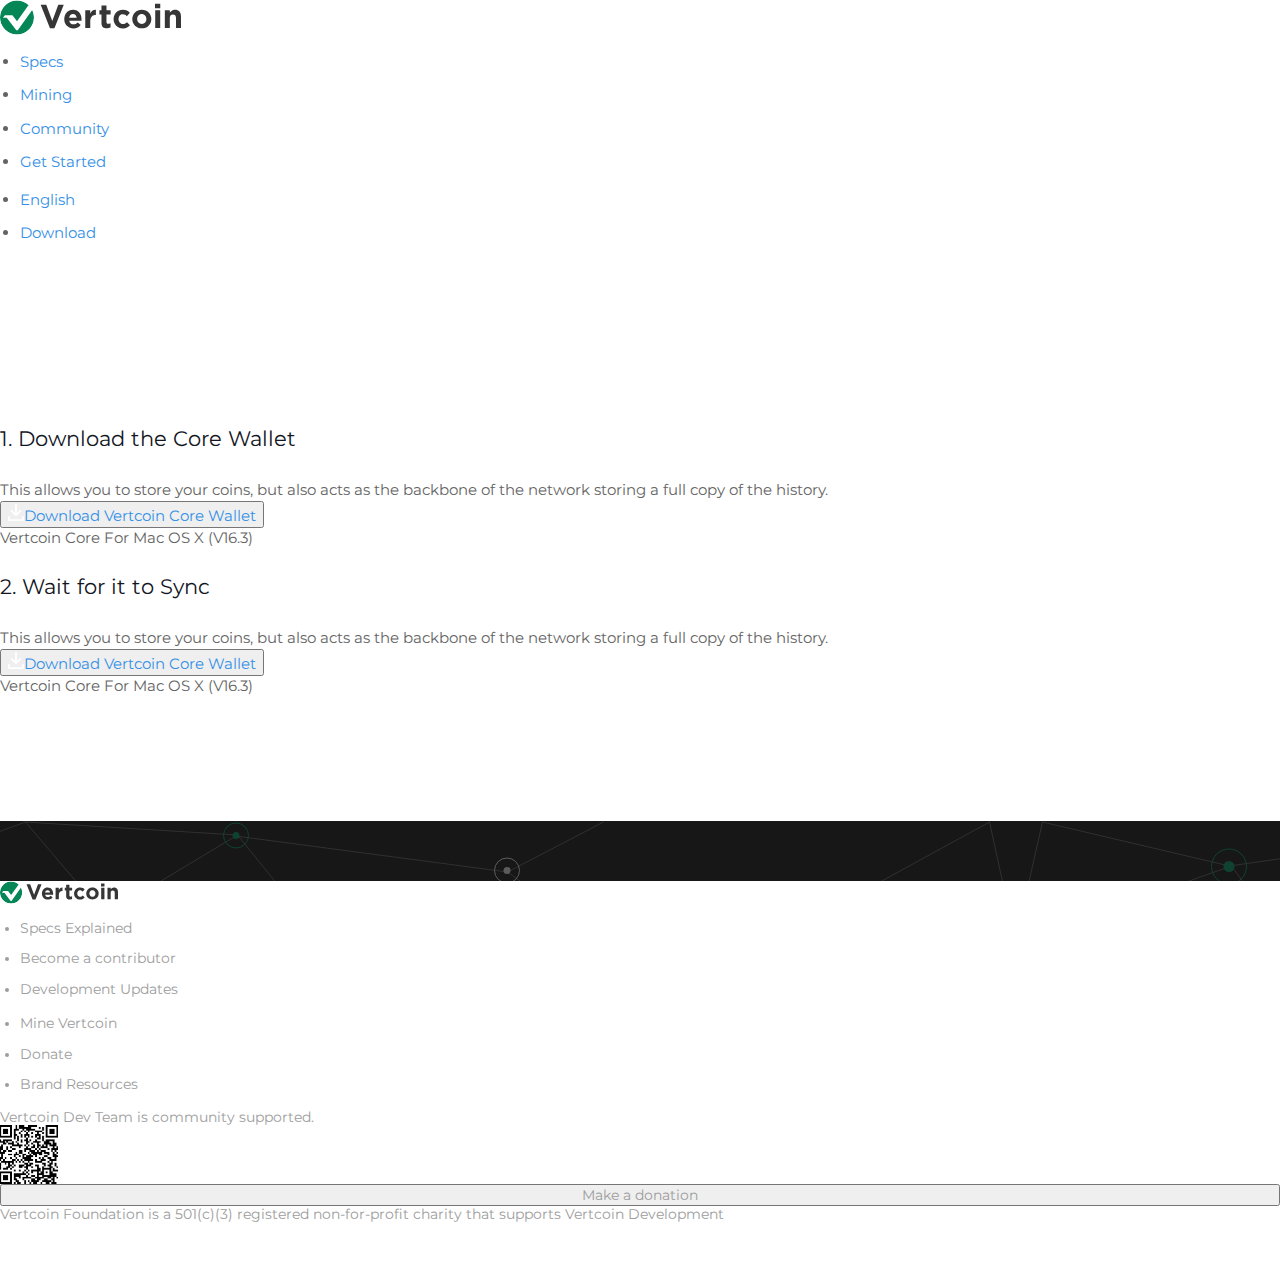
<file: get-started.html>
<html>

<meta name="viewport" content="width=device-width, initial-scale=1">


<link href="/css/normalize.css" rel="stylesheet" type="text/css">
<link href="/css/main.css" rel="stylesheet" type="text/css">
<link href="https://fonts.googleapis.com/css?family=Montserrat:400,700" rel="stylesheet">





<div class="navbar">
    <div class="content">

        <a href="/"> <svg width="181px" height="35px" viewBox="0 0 181 34" version="1.1" xmlns="http://www.w3.org/2000/svg" xmlns:xlink="http://www.w3.org/1999/xlink">
                <title>Vertcoin Logo</title>
                <desc>Vertcoin Logo</desc>
                <defs>
                    <circle id="path-1" cx="16.991239" cy="16.991239" r="16.991239"></circle>
                </defs>
                <g id="Page-1" stroke="none" stroke-width="1" fill="none" fill-rule="evenodd">
                    <g id="Website-Copy-28" transform="translate(-46.000000, -49.000000)">
                        <g id="logo+text" transform="translate(46.000000, 49.000000)">
                            <g id="Group-43">
                                <g id="Mask" fill="#FFFFFF">
                                    <circle id="path-1" cx="16.991239" cy="16.991239" r="16.991239"></circle>
                                </g>
                                <g id="Combined-Shape-Clipped">
                                    <mask id="mask-2" fill="white">
                                        <use xlink:href="#path-1"></use>
                                    </mask>
                                    <g id="path-1"></g>
                                    <g id="Combined-Shape" mask="url(#mask-2)" fill="#048657">
                                        <path d="M28.6138743,4.59693963 L17.0322844,20.7630356 L12.4235136,14.8208036 L4.92158255,14.8208036 L2.86323556,17.247215 L6.73573627,17.247215 L16.100692,29.4783092 C16.4131967,29.7754208 16.7237275,29.9239766 17.0322844,29.9239766 C17.3408414,29.9239766 17.6350285,29.7754208 17.9148457,29.4783092 L32.2301333,9.46746478 C33.3519913,11.735376 33.982478,14.2896598 33.982478,16.9912014 C33.982478,26.3751828 26.3752412,33.9824027 16.991239,33.9824027 C7.6072368,33.9824027 0,26.3751828 0,16.9912014 C0,7.60721995 7.6072368,0 16.991239,0 C21.4869623,0 25.5748801,1.74601879 28.6138743,4.59693963 Z" id="Path"></path>
                                    </g>
                                </g>
                            </g>
                            <g id="vertcoinLogo" transform="translate(40.634750, 3.166667)" fill="#363636" fill-rule="nonzero">
                                <path d="M0.0372696391,1.01130385 L5.62549917,1.01130385 L11.6410642,17.4522052 L17.6566288,1.01130385 L23.1133702,1.01130385 L13.8106118,24.5221262 L9.34002813,24.5221262 L0.0372696391,1.01130385 Z M36.0483123,14.0172907 C35.8949087,12.8834298 35.5004495,11.9663501 34.8649223,11.2660242 C34.2293951,10.5656984 33.3856901,10.2155407 32.3337831,10.2155407 C31.2818756,10.2155407 30.4326928,10.5601403 29.7862077,11.2493499 C29.1397231,11.9385595 28.7178709,12.8611972 28.5206381,14.0172907 L36.0483123,14.0172907 Z M32.826862,24.755567 C31.5119782,24.755567 30.2902498,24.5332447 29.161641,24.0885933 C28.0330322,23.6439419 27.057841,23.0103233 26.2360383,22.1877183 C25.4142361,21.3651133 24.7732396,20.3924531 24.31303,19.2697085 C23.8528205,18.1469638 23.6227195,16.8964006 23.6227195,15.5179815 L23.6227195,15.4512841 C23.6227195,14.1840277 23.8363848,12.9834871 24.2637224,11.8496262 C24.6910595,10.7157653 25.2882272,9.72643088 26.0552428,8.88159333 C26.8222584,8.03675572 27.7371851,7.36978874 28.8000494,6.88067227 C29.8629143,6.39155575 31.0408135,6.14700122 32.3337831,6.14700122 C33.8020704,6.14700122 35.073106,6.41378799 36.1469282,6.94736964 C37.2207498,7.48095124 38.1137619,8.19794076 38.8259909,9.09835977 C39.5382199,9.99877874 40.0641653,11.0325776 40.4038439,12.1997874 C40.7435224,13.3669971 40.9133589,14.5842119 40.9133589,15.8514683 C40.9133589,16.0515614 40.9078806,16.2627676 40.8969232,16.4850933 C40.8859659,16.707419 40.8695297,16.9408574 40.847615,17.1854157 L28.586382,17.1854157 C28.8274441,18.3415091 29.325997,19.2141243 30.0820553,19.8032874 C30.8381136,20.3924504 31.7749544,20.6870275 32.8926059,20.6870275 C33.7253659,20.6870275 34.4704556,20.542518 35.127898,20.2534946 C35.7853399,19.9644713 36.4646867,19.4975943 37.1659578,18.8528499 L40.0258166,21.4206986 C39.1930565,22.4656292 38.1849939,23.2826638 37.0015986,23.8718269 C35.8182027,24.4609899 34.4266376,24.755567 32.826862,24.755567 Z M44.6278881,6.48048806 L49.6244226,6.48048806 L49.6244226,10.082146 C50.1284615,8.85935476 50.8187656,7.88113642 51.6953549,7.14746175 C52.5719443,6.41378702 53.7553224,6.08030347 55.2455243,6.14700122 L55.2455243,11.449442 L54.9825486,11.449442 C53.3170285,11.449442 52.0076431,11.9607834 51.054352,12.9834815 C50.1010609,14.0061796 49.6244226,15.5957843 49.6244226,17.7523433 L49.6244226,24.3553828 L44.6278881,24.3553828 L44.6278881,6.48048806 Z M65.9783779,24.655521 C65.2113623,24.655521 64.5155798,24.5721501 63.8910099,24.4054058 C63.26644,24.2386615 62.7295373,23.9440845 62.280285,23.5216657 C61.8310327,23.0992469 61.4804023,22.5489991 61.2283829,21.8709058 C60.9763634,21.1928125 60.8503556,20.3313134 60.8503556,19.2863828 L60.8503556,10.815817 L58.7465513,10.815817 L58.7465513,6.48048806 L60.8503556,6.48048806 L60.8503556,1.91171833 L65.8468901,1.91171833 L65.8468901,6.48048806 L69.9887547,6.48048806 L69.9887547,10.815817 L65.8468901,10.815817 L65.8468901,18.4526657 C65.8468901,19.6087591 66.3837934,20.1867973 67.457615,20.1867973 C68.3342049,20.1867973 69.1559947,19.975591 69.9230108,19.5531723 L69.9230108,23.6217117 C69.3970568,23.9329676 68.8163253,24.1830803 68.1807981,24.3720571 C67.5452703,24.5610339 66.811138,24.655521 65.9783779,24.655521 Z M82.1262391,24.755567 C80.8113549,24.755567 79.5896269,24.5110124 78.4610182,24.021896 C77.3324089,23.5327794 76.3626966,22.8713705 75.5518512,22.0376492 C74.7410063,21.2039279 74.1054882,20.2257096 73.6452792,19.102965 C73.1850696,17.9802204 72.9549681,16.7852378 72.9549681,15.5179815 L72.9549681,15.4512841 C72.9549681,14.1840277 73.1850696,12.9834871 73.6452792,11.8496262 C74.1054882,10.7157653 74.7410063,9.72643088 75.5518512,8.88159333 C76.3626966,8.03675572 77.3324089,7.36978874 78.4610182,6.88067227 C79.5896269,6.39155575 80.8332695,6.14700122 82.1919831,6.14700122 C83.8575026,6.14700122 85.2381104,6.41378799 86.3338472,6.94736964 C87.429584,7.48095124 88.3938179,8.21461494 89.2265779,9.1483828 L86.1694874,12.4832512 C85.5997046,11.8829719 85.0134942,11.4049788 84.4108389,11.0492578 C83.8081837,10.6935367 83.0576151,10.5156789 82.1591111,10.5156789 C81.5235839,10.5156789 80.9483308,10.6435142 80.4333341,10.8991887 C79.9183379,11.1548632 79.4690927,11.5050209 79.0855849,11.9496723 C78.7020771,12.3943236 78.4062327,12.911223 78.1980425,13.5003861 C77.9898524,14.0895491 77.8857592,14.7176097 77.8857592,15.3845867 L77.8857592,15.4512841 C77.8857592,16.1404937 77.9898524,16.7852285 78.1980425,17.3855078 C78.4062327,17.9857871 78.7075554,18.5082446 79.1020206,18.952896 C79.4964862,19.3975473 79.9676456,19.747705 80.5155142,20.0033795 C81.0633824,20.259054 81.6769858,20.3868894 82.3563429,20.3868894 C83.1891024,20.3868894 83.9177569,20.2145895 84.5423268,19.8699848 C85.1668967,19.52538 85.7859785,19.0640611 86.3995911,18.4860144 L89.3251938,21.487396 C88.4705191,22.4433963 87.4953279,23.2270826 86.3995911,23.8384782 C85.3038543,24.4498738 83.8794178,24.755567 82.1262391,24.755567 Z M101.178386,20.3035177 C101.901572,20.3035177 102.542568,20.1756823 103.101394,19.9200078 C103.66022,19.6643333 104.136859,19.3141756 104.531324,18.8695242 C104.925789,18.4248729 105.227112,17.9079734 105.435302,17.3188104 C105.643492,16.7296474 105.747585,16.1015868 105.747585,15.4346098 L105.747585,15.3679124 C105.747585,14.7009354 105.638014,14.0728748 105.418866,13.4837117 C105.199719,12.8945487 104.88196,12.3720912 104.46558,11.9163236 C104.0492,11.4605559 103.556125,11.0992821 102.986343,10.8324914 C102.416559,10.5657005 101.791999,10.4323071 101.112642,10.4323071 C100.389456,10.4323071 99.7484594,10.5601425 99.1896334,10.815817 C98.6308079,11.0714915 98.1541696,11.4216492 97.7597045,11.8663006 C97.3652389,12.3109519 97.0639161,12.8278513 96.8557259,13.4170144 C96.6475358,14.0061774 96.5434426,14.634238 96.5434426,15.301215 L96.5434426,15.3679124 C96.5434426,16.0348894 96.6530147,16.66295 96.8721622,17.2521131 C97.0913091,17.8412761 97.4090681,18.3637335 97.8254484,18.8195012 C98.2418282,19.2752688 98.7294238,19.6365426 99.2882493,19.9033335 C99.8470752,20.1701242 100.477114,20.3035177 101.178386,20.3035177 Z M101.146105,24.6985963 C99.7873912,24.6985963 98.5273129,24.4595998 97.3658317,23.9815996 C96.2043509,23.5035994 95.2017667,22.8477485 94.3580493,22.0140272 C93.514332,21.180306 92.8514214,20.2020877 92.3692972,19.079343 C91.887173,17.9565984 91.6461146,16.7504997 91.6461146,15.4610108 L91.6461146,15.3943134 C91.6461146,14.1048245 91.887173,12.8987258 92.3692972,11.7759812 C92.8514214,10.6532365 93.5198109,9.66946018 94.3744856,8.82462263 C95.2291597,7.97978508 96.2372229,7.31281805 97.3987036,6.82370158 C98.5601843,6.33458511 99.83122,6.09003052 101.211849,6.09003052 C102.570562,6.09003052 103.830641,6.32902705 104.992121,6.80702724 C106.153602,7.28502742 107.156187,7.94087833 107.999904,8.7745996 C108.843621,9.60832087 109.506532,10.5865392 109.988656,11.7092838 C110.47078,12.8320285 110.711839,14.0381272 110.711839,15.3276161 L110.711839,15.3943134 C110.711839,16.6838023 110.47078,17.889901 109.988656,19.0126457 C109.506532,20.1353903 108.838143,21.1191667 107.983468,21.9640042 C107.128793,22.8088418 106.120731,23.4758088 104.959249,23.9649253 C103.797769,24.4540417 102.526733,24.6985963 101.146105,24.6985963 Z M114.582258,6.48048806 L119.578792,6.48048806 L119.578792,24.3553828 L114.582258,24.3553828 L114.582258,6.48048806 Z M114.365871,0.010843299 L119.625382,0.010843299 L119.625382,4.51291569 L114.365871,4.51291569 L114.365871,0.010843299 Z M124.194581,6.48048806 L129.191116,6.48048806 L129.191116,9.01498806 C129.476007,8.63703442 129.788287,8.27576057 130.127966,7.93115583 C130.467644,7.58655102 130.845668,7.28085778 131.262047,7.01406701 C131.678428,6.74727618 132.13863,6.53606996 132.642669,6.38044201 C133.146708,6.22481401 133.716483,6.14700122 134.35201,6.14700122 C136.258592,6.14700122 137.732336,6.73615541 138.773285,7.91448148 C139.814236,9.0928075 140.334703,10.7157606 140.334703,12.7833894 L140.334703,24.3553828 L135.338168,24.3553828 L135.338168,14.3841262 C135.338168,13.1835676 135.075195,12.277604 134.549242,11.6662085 C134.023288,11.0548128 133.278198,10.7491196 132.31395,10.7491196 C131.349701,10.7491196 130.588176,11.0548128 130.02935,11.6662085 C129.470524,12.277604 129.191116,13.1835676 129.191116,14.3841262 L129.191116,24.3553828 L124.194581,24.3553828 L124.194581,6.48048806 Z" id="Vertcoin"></path>
                            </g>
                        </g>
                    </g>
                </g>
            </svg></a>
        <ul class="navbar--left">
            <li><a href="/specs.html">Specs</a></li>
            <li><a href="/mining.html">Mining</a></li>
            <li><a href="/community.html">Community</a></li>
            <li><a href="/get-started.html">Get Started</a></li>
        </ul>

        <ul class="navbar--right">
            <li><a href="/specs">English</a></li>
            <li><a class="download" href="/mining">Download</a></li>

        </ul>
    </div>

</div>




<section class="introduction">
    <div class="content">

        <div>
            <h3>1. Download the Core Wallet</h3>
            <p>This allows you to store your coins, but also acts as the backbone of the network storing a full copy of the history.

            </p>
            <a href="https://github.com/vertcoin-project/vertcoin-core/releases/download/0.13.3/vertcoin-qt-v0.13.3-macos.dmg"><button>

                    <svg width="16px" height="17px" viewBox="0 0 16 17" version="1.1" xmlns="http://www.w3.org/2000/svg" xmlns:xlink="http://www.w3.org/1999/xlink">

                        <!-- Generator: Sketch 52.2 (67145) - http://www.bohemiancoding.com/sketch -->
                        <title>Shape</title>
                        <desc>Created with Sketch.</desc>
                        <g id="Page-1" stroke="none" stroke-width="1" fill="none" fill-rule="evenodd">
                            <g id="Website-Copy-28" transform="translate(-486.000000, -388.000000)" fill="#FFFFFF" fill-rule="nonzero">
                                <g id="Group-3" transform="translate(486.000000, 387.000000)">
                                    <path d="M14.8444444,18 L1.15555556,18 C0.533333333,18 0,17.5041322 0,16.8429752 L0,13.8677686 C0,12.7933884 1.6888889,12.7107438 1.77777777,13.8677686 L1.77777777,16.3471074 L14.2222222,16.3471074 L14.2222222,13.8677686 C14.2222222,12.7107438 16,12.7107438 16,13.8677686 L16,16.8429752 C16,17.5041322 15.4666667,18 14.8444444,18 Z M11.883871,7.14625437 L8.90322581,10.0294425 L8.90322581,1.87369339 C8.90322581,1.4368467 8.45161292,1 8,1 C7.54838708,1 7.09677419,1.43684668 7.09677419,1.87369339 L7.09677419,10.0294425 L4.11612903,7.14625437 C3.7548387,6.79677701 3.21290322,6.79677701 2.85161291,7.14625437 C2.49032258,7.49573173 2.49032258,8.01994776 2.85161291,8.3694251 L7.36774193,12.737892 C7.72903226,13.0873693 8.27096774,13.0873693 8.63225807,12.737892 L13.1483871,8.3694251 C13.5096774,8.10731708 13.5096774,7.49573171 13.1483871,7.14625437 C12.7870968,6.79677701 12.2451613,6.79677701 11.883871,7.14625437 Z" id="Shape"></path>
                                </g>
                            </g>
                        </g>
                    </svg>Download Vertcoin Core Wallet</button></a>
            <div class="label">Vertcoin Core For Mac OS X (V16.3)</div>
        </div>

        <div>
            <h3>2. Wait for it to Sync</h3>
            <p>This allows you to store your coins, but also acts as the backbone of the network storing a full copy of the history.

            </p>
            <a href="https://github.com/vertcoin-project/vertcoin-core/releases/download/0.13.3/vertcoin-qt-v0.13.3-macos.dmg"><button>

                    <svg width="16px" height="17px" viewBox="0 0 16 17" version="1.1" xmlns="http://www.w3.org/2000/svg" xmlns:xlink="http://www.w3.org/1999/xlink">

                        <!-- Generator: Sketch 52.2 (67145) - http://www.bohemiancoding.com/sketch -->
                        <title>Shape</title>
                        <desc>Created with Sketch.</desc>
                        <g id="Page-1" stroke="none" stroke-width="1" fill="none" fill-rule="evenodd">
                            <g id="Website-Copy-28" transform="translate(-486.000000, -388.000000)" fill="#FFFFFF" fill-rule="nonzero">
                                <g id="Group-3" transform="translate(486.000000, 387.000000)">
                                    <path d="M14.8444444,18 L1.15555556,18 C0.533333333,18 0,17.5041322 0,16.8429752 L0,13.8677686 C0,12.7933884 1.6888889,12.7107438 1.77777777,13.8677686 L1.77777777,16.3471074 L14.2222222,16.3471074 L14.2222222,13.8677686 C14.2222222,12.7107438 16,12.7107438 16,13.8677686 L16,16.8429752 C16,17.5041322 15.4666667,18 14.8444444,18 Z M11.883871,7.14625437 L8.90322581,10.0294425 L8.90322581,1.87369339 C8.90322581,1.4368467 8.45161292,1 8,1 C7.54838708,1 7.09677419,1.43684668 7.09677419,1.87369339 L7.09677419,10.0294425 L4.11612903,7.14625437 C3.7548387,6.79677701 3.21290322,6.79677701 2.85161291,7.14625437 C2.49032258,7.49573173 2.49032258,8.01994776 2.85161291,8.3694251 L7.36774193,12.737892 C7.72903226,13.0873693 8.27096774,13.0873693 8.63225807,12.737892 L13.1483871,8.3694251 C13.5096774,8.10731708 13.5096774,7.49573171 13.1483871,7.14625437 C12.7870968,6.79677701 12.2451613,6.79677701 11.883871,7.14625437 Z" id="Shape"></path>
                                </g>
                            </g>
                        </g>
                    </svg>Download Vertcoin Core Wallet</button></a>
            <div class="label">Vertcoin Core For Mac OS X (V16.3)</div>

        </div>

    </div>

</section>










<div class="footer">
    <div class="content">
        <svg width="118px" height="23px" viewBox="0 0 181 34" version="1.1" xmlns="http://www.w3.org/2000/svg" xmlns:xlink="http://www.w3.org/1999/xlink">
            <title>Vertcoin Logo</title>
            <desc>Vertcoin Logo</desc>
            <defs>
                <circle id="path-1" cx="16.991239" cy="16.991239" r="16.991239"></circle>
            </defs>
            <g id="Page-1" stroke="none" stroke-width="1" fill="none" fill-rule="evenodd">
                <g id="Website-Copy-28" transform="translate(-46.000000, -49.000000)">
                    <g id="logo+text" transform="translate(46.000000, 49.000000)">
                        <g id="Group-43">
                            <g id="Mask" fill="#FFFFFF">
                                <circle id="path-1" cx="16.991239" cy="16.991239" r="16.991239"></circle>
                            </g>
                            <g id="Combined-Shape-Clipped">
                                <mask id="mask-2" fill="white">
                                    <use xlink:href="#path-1"></use>
                                </mask>
                                <g id="path-1"></g>
                                <g id="Combined-Shape" mask="url(#mask-2)" fill="#048657">
                                    <path d="M28.6138743,4.59693963 L17.0322844,20.7630356 L12.4235136,14.8208036 L4.92158255,14.8208036 L2.86323556,17.247215 L6.73573627,17.247215 L16.100692,29.4783092 C16.4131967,29.7754208 16.7237275,29.9239766 17.0322844,29.9239766 C17.3408414,29.9239766 17.6350285,29.7754208 17.9148457,29.4783092 L32.2301333,9.46746478 C33.3519913,11.735376 33.982478,14.2896598 33.982478,16.9912014 C33.982478,26.3751828 26.3752412,33.9824027 16.991239,33.9824027 C7.6072368,33.9824027 0,26.3751828 0,16.9912014 C0,7.60721995 7.6072368,0 16.991239,0 C21.4869623,0 25.5748801,1.74601879 28.6138743,4.59693963 Z" id="Path"></path>
                                </g>
                            </g>
                        </g>
                        <g id="vertcoinLogo" transform="translate(40.634750, 3.166667)" fill="#363636" fill-rule="nonzero">
                            <path d="M0.0372696391,1.01130385 L5.62549917,1.01130385 L11.6410642,17.4522052 L17.6566288,1.01130385 L23.1133702,1.01130385 L13.8106118,24.5221262 L9.34002813,24.5221262 L0.0372696391,1.01130385 Z M36.0483123,14.0172907 C35.8949087,12.8834298 35.5004495,11.9663501 34.8649223,11.2660242 C34.2293951,10.5656984 33.3856901,10.2155407 32.3337831,10.2155407 C31.2818756,10.2155407 30.4326928,10.5601403 29.7862077,11.2493499 C29.1397231,11.9385595 28.7178709,12.8611972 28.5206381,14.0172907 L36.0483123,14.0172907 Z M32.826862,24.755567 C31.5119782,24.755567 30.2902498,24.5332447 29.161641,24.0885933 C28.0330322,23.6439419 27.057841,23.0103233 26.2360383,22.1877183 C25.4142361,21.3651133 24.7732396,20.3924531 24.31303,19.2697085 C23.8528205,18.1469638 23.6227195,16.8964006 23.6227195,15.5179815 L23.6227195,15.4512841 C23.6227195,14.1840277 23.8363848,12.9834871 24.2637224,11.8496262 C24.6910595,10.7157653 25.2882272,9.72643088 26.0552428,8.88159333 C26.8222584,8.03675572 27.7371851,7.36978874 28.8000494,6.88067227 C29.8629143,6.39155575 31.0408135,6.14700122 32.3337831,6.14700122 C33.8020704,6.14700122 35.073106,6.41378799 36.1469282,6.94736964 C37.2207498,7.48095124 38.1137619,8.19794076 38.8259909,9.09835977 C39.5382199,9.99877874 40.0641653,11.0325776 40.4038439,12.1997874 C40.7435224,13.3669971 40.9133589,14.5842119 40.9133589,15.8514683 C40.9133589,16.0515614 40.9078806,16.2627676 40.8969232,16.4850933 C40.8859659,16.707419 40.8695297,16.9408574 40.847615,17.1854157 L28.586382,17.1854157 C28.8274441,18.3415091 29.325997,19.2141243 30.0820553,19.8032874 C30.8381136,20.3924504 31.7749544,20.6870275 32.8926059,20.6870275 C33.7253659,20.6870275 34.4704556,20.542518 35.127898,20.2534946 C35.7853399,19.9644713 36.4646867,19.4975943 37.1659578,18.8528499 L40.0258166,21.4206986 C39.1930565,22.4656292 38.1849939,23.2826638 37.0015986,23.8718269 C35.8182027,24.4609899 34.4266376,24.755567 32.826862,24.755567 Z M44.6278881,6.48048806 L49.6244226,6.48048806 L49.6244226,10.082146 C50.1284615,8.85935476 50.8187656,7.88113642 51.6953549,7.14746175 C52.5719443,6.41378702 53.7553224,6.08030347 55.2455243,6.14700122 L55.2455243,11.449442 L54.9825486,11.449442 C53.3170285,11.449442 52.0076431,11.9607834 51.054352,12.9834815 C50.1010609,14.0061796 49.6244226,15.5957843 49.6244226,17.7523433 L49.6244226,24.3553828 L44.6278881,24.3553828 L44.6278881,6.48048806 Z M65.9783779,24.655521 C65.2113623,24.655521 64.5155798,24.5721501 63.8910099,24.4054058 C63.26644,24.2386615 62.7295373,23.9440845 62.280285,23.5216657 C61.8310327,23.0992469 61.4804023,22.5489991 61.2283829,21.8709058 C60.9763634,21.1928125 60.8503556,20.3313134 60.8503556,19.2863828 L60.8503556,10.815817 L58.7465513,10.815817 L58.7465513,6.48048806 L60.8503556,6.48048806 L60.8503556,1.91171833 L65.8468901,1.91171833 L65.8468901,6.48048806 L69.9887547,6.48048806 L69.9887547,10.815817 L65.8468901,10.815817 L65.8468901,18.4526657 C65.8468901,19.6087591 66.3837934,20.1867973 67.457615,20.1867973 C68.3342049,20.1867973 69.1559947,19.975591 69.9230108,19.5531723 L69.9230108,23.6217117 C69.3970568,23.9329676 68.8163253,24.1830803 68.1807981,24.3720571 C67.5452703,24.5610339 66.811138,24.655521 65.9783779,24.655521 Z M82.1262391,24.755567 C80.8113549,24.755567 79.5896269,24.5110124 78.4610182,24.021896 C77.3324089,23.5327794 76.3626966,22.8713705 75.5518512,22.0376492 C74.7410063,21.2039279 74.1054882,20.2257096 73.6452792,19.102965 C73.1850696,17.9802204 72.9549681,16.7852378 72.9549681,15.5179815 L72.9549681,15.4512841 C72.9549681,14.1840277 73.1850696,12.9834871 73.6452792,11.8496262 C74.1054882,10.7157653 74.7410063,9.72643088 75.5518512,8.88159333 C76.3626966,8.03675572 77.3324089,7.36978874 78.4610182,6.88067227 C79.5896269,6.39155575 80.8332695,6.14700122 82.1919831,6.14700122 C83.8575026,6.14700122 85.2381104,6.41378799 86.3338472,6.94736964 C87.429584,7.48095124 88.3938179,8.21461494 89.2265779,9.1483828 L86.1694874,12.4832512 C85.5997046,11.8829719 85.0134942,11.4049788 84.4108389,11.0492578 C83.8081837,10.6935367 83.0576151,10.5156789 82.1591111,10.5156789 C81.5235839,10.5156789 80.9483308,10.6435142 80.4333341,10.8991887 C79.9183379,11.1548632 79.4690927,11.5050209 79.0855849,11.9496723 C78.7020771,12.3943236 78.4062327,12.911223 78.1980425,13.5003861 C77.9898524,14.0895491 77.8857592,14.7176097 77.8857592,15.3845867 L77.8857592,15.4512841 C77.8857592,16.1404937 77.9898524,16.7852285 78.1980425,17.3855078 C78.4062327,17.9857871 78.7075554,18.5082446 79.1020206,18.952896 C79.4964862,19.3975473 79.9676456,19.747705 80.5155142,20.0033795 C81.0633824,20.259054 81.6769858,20.3868894 82.3563429,20.3868894 C83.1891024,20.3868894 83.9177569,20.2145895 84.5423268,19.8699848 C85.1668967,19.52538 85.7859785,19.0640611 86.3995911,18.4860144 L89.3251938,21.487396 C88.4705191,22.4433963 87.4953279,23.2270826 86.3995911,23.8384782 C85.3038543,24.4498738 83.8794178,24.755567 82.1262391,24.755567 Z M101.178386,20.3035177 C101.901572,20.3035177 102.542568,20.1756823 103.101394,19.9200078 C103.66022,19.6643333 104.136859,19.3141756 104.531324,18.8695242 C104.925789,18.4248729 105.227112,17.9079734 105.435302,17.3188104 C105.643492,16.7296474 105.747585,16.1015868 105.747585,15.4346098 L105.747585,15.3679124 C105.747585,14.7009354 105.638014,14.0728748 105.418866,13.4837117 C105.199719,12.8945487 104.88196,12.3720912 104.46558,11.9163236 C104.0492,11.4605559 103.556125,11.0992821 102.986343,10.8324914 C102.416559,10.5657005 101.791999,10.4323071 101.112642,10.4323071 C100.389456,10.4323071 99.7484594,10.5601425 99.1896334,10.815817 C98.6308079,11.0714915 98.1541696,11.4216492 97.7597045,11.8663006 C97.3652389,12.3109519 97.0639161,12.8278513 96.8557259,13.4170144 C96.6475358,14.0061774 96.5434426,14.634238 96.5434426,15.301215 L96.5434426,15.3679124 C96.5434426,16.0348894 96.6530147,16.66295 96.8721622,17.2521131 C97.0913091,17.8412761 97.4090681,18.3637335 97.8254484,18.8195012 C98.2418282,19.2752688 98.7294238,19.6365426 99.2882493,19.9033335 C99.8470752,20.1701242 100.477114,20.3035177 101.178386,20.3035177 Z M101.146105,24.6985963 C99.7873912,24.6985963 98.5273129,24.4595998 97.3658317,23.9815996 C96.2043509,23.5035994 95.2017667,22.8477485 94.3580493,22.0140272 C93.514332,21.180306 92.8514214,20.2020877 92.3692972,19.079343 C91.887173,17.9565984 91.6461146,16.7504997 91.6461146,15.4610108 L91.6461146,15.3943134 C91.6461146,14.1048245 91.887173,12.8987258 92.3692972,11.7759812 C92.8514214,10.6532365 93.5198109,9.66946018 94.3744856,8.82462263 C95.2291597,7.97978508 96.2372229,7.31281805 97.3987036,6.82370158 C98.5601843,6.33458511 99.83122,6.09003052 101.211849,6.09003052 C102.570562,6.09003052 103.830641,6.32902705 104.992121,6.80702724 C106.153602,7.28502742 107.156187,7.94087833 107.999904,8.7745996 C108.843621,9.60832087 109.506532,10.5865392 109.988656,11.7092838 C110.47078,12.8320285 110.711839,14.0381272 110.711839,15.3276161 L110.711839,15.3943134 C110.711839,16.6838023 110.47078,17.889901 109.988656,19.0126457 C109.506532,20.1353903 108.838143,21.1191667 107.983468,21.9640042 C107.128793,22.8088418 106.120731,23.4758088 104.959249,23.9649253 C103.797769,24.4540417 102.526733,24.6985963 101.146105,24.6985963 Z M114.582258,6.48048806 L119.578792,6.48048806 L119.578792,24.3553828 L114.582258,24.3553828 L114.582258,6.48048806 Z M114.365871,0.010843299 L119.625382,0.010843299 L119.625382,4.51291569 L114.365871,4.51291569 L114.365871,0.010843299 Z M124.194581,6.48048806 L129.191116,6.48048806 L129.191116,9.01498806 C129.476007,8.63703442 129.788287,8.27576057 130.127966,7.93115583 C130.467644,7.58655102 130.845668,7.28085778 131.262047,7.01406701 C131.678428,6.74727618 132.13863,6.53606996 132.642669,6.38044201 C133.146708,6.22481401 133.716483,6.14700122 134.35201,6.14700122 C136.258592,6.14700122 137.732336,6.73615541 138.773285,7.91448148 C139.814236,9.0928075 140.334703,10.7157606 140.334703,12.7833894 L140.334703,24.3553828 L135.338168,24.3553828 L135.338168,14.3841262 C135.338168,13.1835676 135.075195,12.277604 134.549242,11.6662085 C134.023288,11.0548128 133.278198,10.7491196 132.31395,10.7491196 C131.349701,10.7491196 130.588176,11.0548128 130.02935,11.6662085 C129.470524,12.277604 129.191116,13.1835676 129.191116,14.3841262 L129.191116,24.3553828 L124.194581,24.3553828 L124.194581,6.48048806 Z" id="Vertcoin"></path>
                        </g>
                    </g>
                </g>
            </g>
        </svg>




        <ul>
            <li>Specs Explained</li>
            <li>Become a contributor</li>
            <li>Development Updates</li>
        </ul>


        <ul>
            <li>Mine Vertcoin</li>
            <li>Donate</li>
            <li>Brand Resources</li>
        </ul>


        <div class="donationBox">
            <div>Vertcoin Dev Team is community supported.</div>
            <div class="qrbutton"><img src="/img/qr.png" alt="" width="58px" height"58px"="">
                <button style="
    width: -webkit-fill-available;
">Make a donation</button></div>

            <div class="label">Vertcoin Foundation is a 501(c)(3) registered non-for-profit charity that supports Vertcoin Development </div>
        </div>
    </div>
</div>

</html>
</file>
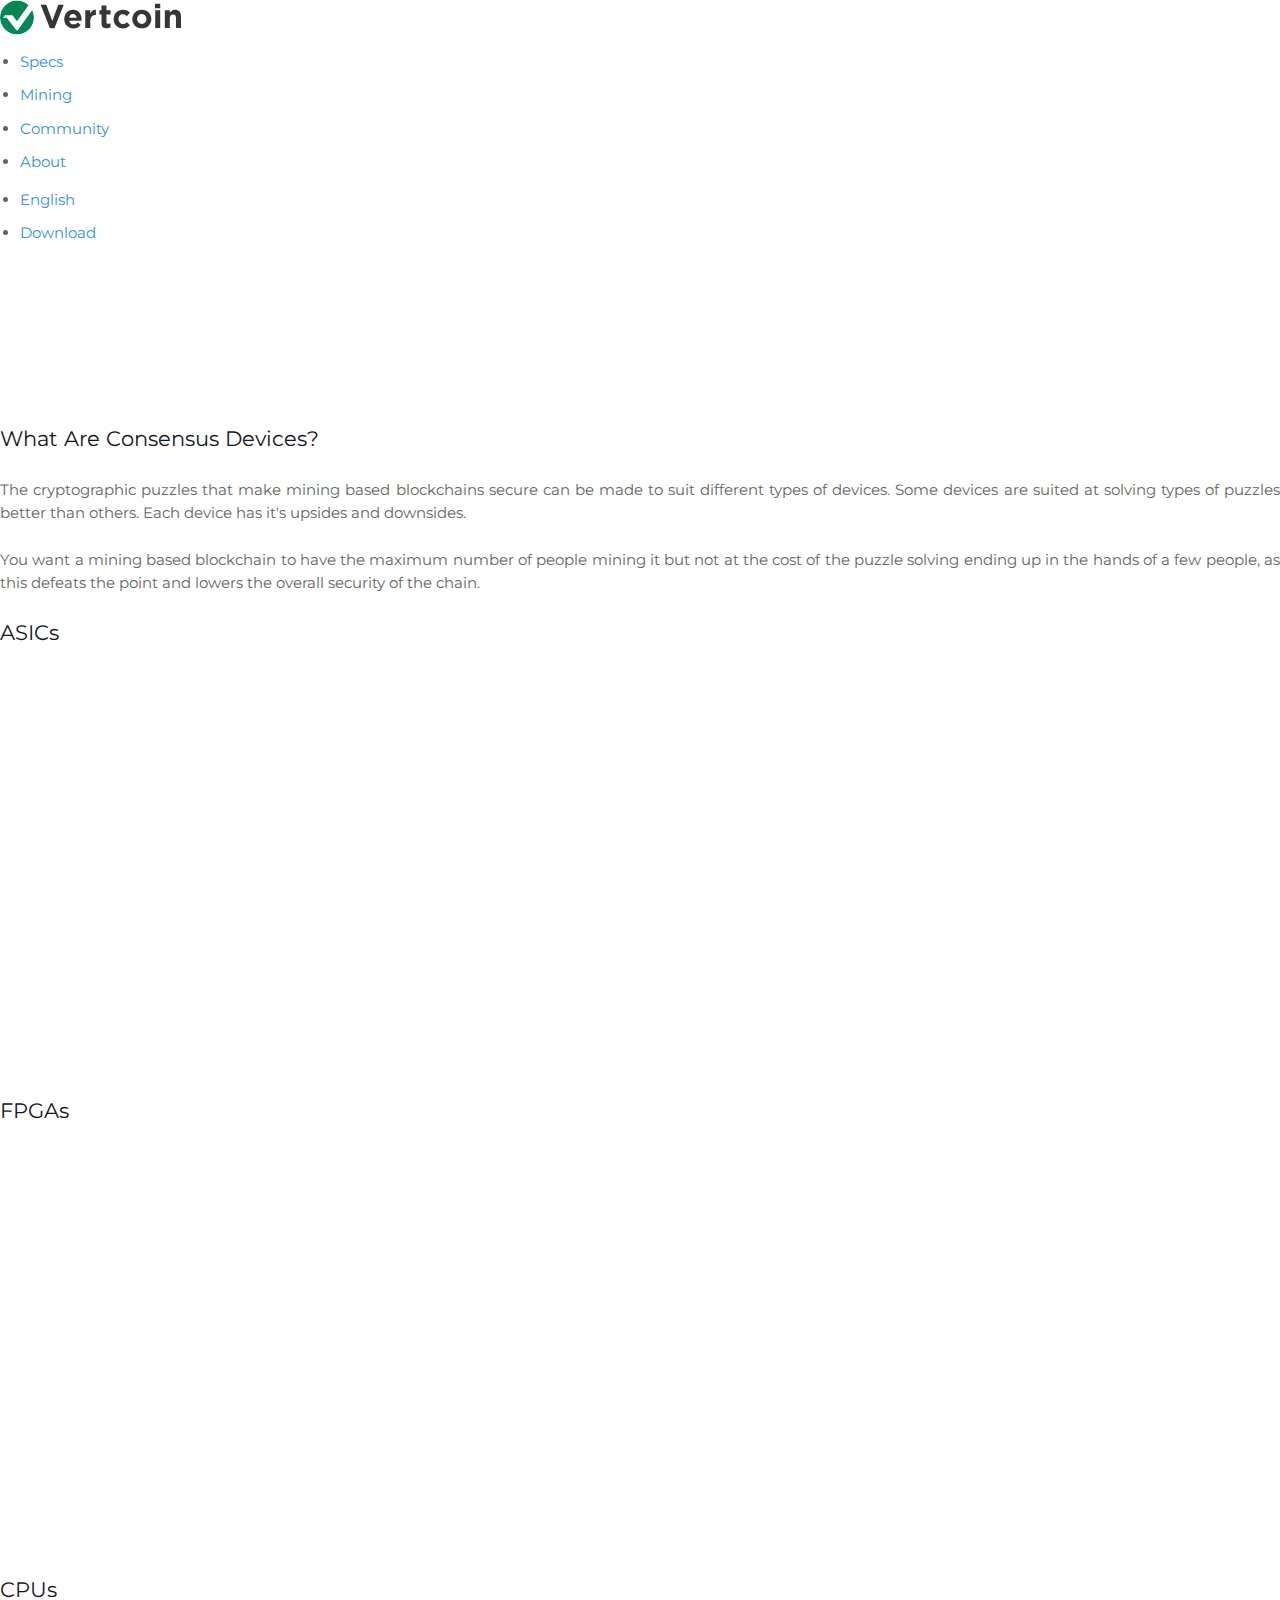
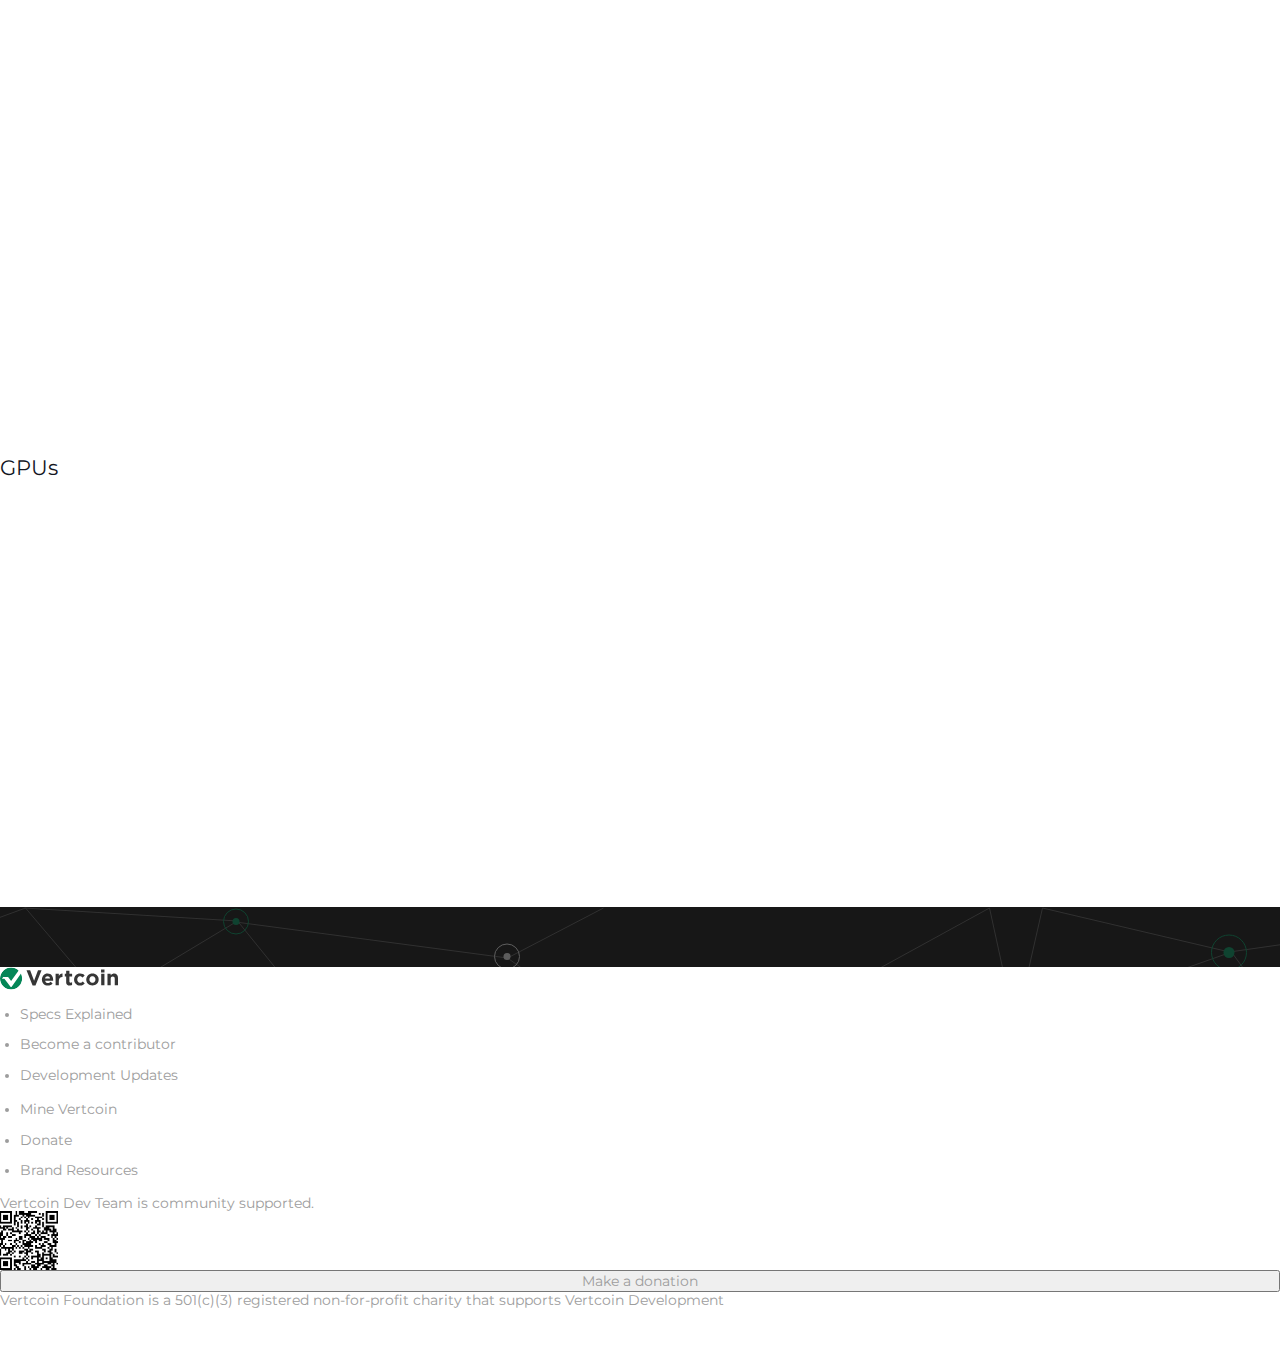
<file: mining-debate.html>
<html>

<meta name="viewport" content="width=device-width, initial-scale=1">


<link href="/css/normalize.css" rel="stylesheet" type="text/css">
<link href="/css/main.css" rel="stylesheet" type="text/css">
<link href="https://fonts.googleapis.com/css?family=Montserrat:400,700" rel="stylesheet">



<div class="navbar">
    <div class="content">

        <a href="/"> <svg width="181px" height="35px" viewBox="0 0 181 34" version="1.1" xmlns="http://www.w3.org/2000/svg" xmlns:xlink="http://www.w3.org/1999/xlink">
                <title>Vertcoin Logo</title>
                <desc>Vertcoin Logo</desc>
                <defs>
                    <circle id="path-1" cx="16.991239" cy="16.991239" r="16.991239"></circle>
                </defs>
                <g id="Page-1" stroke="none" stroke-width="1" fill="none" fill-rule="evenodd">
                    <g id="Website-Copy-28" transform="translate(-46.000000, -49.000000)">
                        <g id="logo+text" transform="translate(46.000000, 49.000000)">
                            <g id="Group-43">
                                <g id="Mask" fill="#FFFFFF">
                                    <circle id="path-1" cx="16.991239" cy="16.991239" r="16.991239"></circle>
                                </g>
                                <g id="Combined-Shape-Clipped">
                                    <mask id="mask-2" fill="white">
                                        <use xlink:href="#path-1"></use>
                                    </mask>
                                    <g id="path-1"></g>
                                    <g id="Combined-Shape" mask="url(#mask-2)" fill="#048657">
                                        <path d="M28.6138743,4.59693963 L17.0322844,20.7630356 L12.4235136,14.8208036 L4.92158255,14.8208036 L2.86323556,17.247215 L6.73573627,17.247215 L16.100692,29.4783092 C16.4131967,29.7754208 16.7237275,29.9239766 17.0322844,29.9239766 C17.3408414,29.9239766 17.6350285,29.7754208 17.9148457,29.4783092 L32.2301333,9.46746478 C33.3519913,11.735376 33.982478,14.2896598 33.982478,16.9912014 C33.982478,26.3751828 26.3752412,33.9824027 16.991239,33.9824027 C7.6072368,33.9824027 0,26.3751828 0,16.9912014 C0,7.60721995 7.6072368,0 16.991239,0 C21.4869623,0 25.5748801,1.74601879 28.6138743,4.59693963 Z" id="Path"></path>
                                    </g>
                                </g>
                            </g>
                            <g id="vertcoinLogo" transform="translate(40.634750, 3.166667)" fill="#363636" fill-rule="nonzero">
                                <path d="M0.0372696391,1.01130385 L5.62549917,1.01130385 L11.6410642,17.4522052 L17.6566288,1.01130385 L23.1133702,1.01130385 L13.8106118,24.5221262 L9.34002813,24.5221262 L0.0372696391,1.01130385 Z M36.0483123,14.0172907 C35.8949087,12.8834298 35.5004495,11.9663501 34.8649223,11.2660242 C34.2293951,10.5656984 33.3856901,10.2155407 32.3337831,10.2155407 C31.2818756,10.2155407 30.4326928,10.5601403 29.7862077,11.2493499 C29.1397231,11.9385595 28.7178709,12.8611972 28.5206381,14.0172907 L36.0483123,14.0172907 Z M32.826862,24.755567 C31.5119782,24.755567 30.2902498,24.5332447 29.161641,24.0885933 C28.0330322,23.6439419 27.057841,23.0103233 26.2360383,22.1877183 C25.4142361,21.3651133 24.7732396,20.3924531 24.31303,19.2697085 C23.8528205,18.1469638 23.6227195,16.8964006 23.6227195,15.5179815 L23.6227195,15.4512841 C23.6227195,14.1840277 23.8363848,12.9834871 24.2637224,11.8496262 C24.6910595,10.7157653 25.2882272,9.72643088 26.0552428,8.88159333 C26.8222584,8.03675572 27.7371851,7.36978874 28.8000494,6.88067227 C29.8629143,6.39155575 31.0408135,6.14700122 32.3337831,6.14700122 C33.8020704,6.14700122 35.073106,6.41378799 36.1469282,6.94736964 C37.2207498,7.48095124 38.1137619,8.19794076 38.8259909,9.09835977 C39.5382199,9.99877874 40.0641653,11.0325776 40.4038439,12.1997874 C40.7435224,13.3669971 40.9133589,14.5842119 40.9133589,15.8514683 C40.9133589,16.0515614 40.9078806,16.2627676 40.8969232,16.4850933 C40.8859659,16.707419 40.8695297,16.9408574 40.847615,17.1854157 L28.586382,17.1854157 C28.8274441,18.3415091 29.325997,19.2141243 30.0820553,19.8032874 C30.8381136,20.3924504 31.7749544,20.6870275 32.8926059,20.6870275 C33.7253659,20.6870275 34.4704556,20.542518 35.127898,20.2534946 C35.7853399,19.9644713 36.4646867,19.4975943 37.1659578,18.8528499 L40.0258166,21.4206986 C39.1930565,22.4656292 38.1849939,23.2826638 37.0015986,23.8718269 C35.8182027,24.4609899 34.4266376,24.755567 32.826862,24.755567 Z M44.6278881,6.48048806 L49.6244226,6.48048806 L49.6244226,10.082146 C50.1284615,8.85935476 50.8187656,7.88113642 51.6953549,7.14746175 C52.5719443,6.41378702 53.7553224,6.08030347 55.2455243,6.14700122 L55.2455243,11.449442 L54.9825486,11.449442 C53.3170285,11.449442 52.0076431,11.9607834 51.054352,12.9834815 C50.1010609,14.0061796 49.6244226,15.5957843 49.6244226,17.7523433 L49.6244226,24.3553828 L44.6278881,24.3553828 L44.6278881,6.48048806 Z M65.9783779,24.655521 C65.2113623,24.655521 64.5155798,24.5721501 63.8910099,24.4054058 C63.26644,24.2386615 62.7295373,23.9440845 62.280285,23.5216657 C61.8310327,23.0992469 61.4804023,22.5489991 61.2283829,21.8709058 C60.9763634,21.1928125 60.8503556,20.3313134 60.8503556,19.2863828 L60.8503556,10.815817 L58.7465513,10.815817 L58.7465513,6.48048806 L60.8503556,6.48048806 L60.8503556,1.91171833 L65.8468901,1.91171833 L65.8468901,6.48048806 L69.9887547,6.48048806 L69.9887547,10.815817 L65.8468901,10.815817 L65.8468901,18.4526657 C65.8468901,19.6087591 66.3837934,20.1867973 67.457615,20.1867973 C68.3342049,20.1867973 69.1559947,19.975591 69.9230108,19.5531723 L69.9230108,23.6217117 C69.3970568,23.9329676 68.8163253,24.1830803 68.1807981,24.3720571 C67.5452703,24.5610339 66.811138,24.655521 65.9783779,24.655521 Z M82.1262391,24.755567 C80.8113549,24.755567 79.5896269,24.5110124 78.4610182,24.021896 C77.3324089,23.5327794 76.3626966,22.8713705 75.5518512,22.0376492 C74.7410063,21.2039279 74.1054882,20.2257096 73.6452792,19.102965 C73.1850696,17.9802204 72.9549681,16.7852378 72.9549681,15.5179815 L72.9549681,15.4512841 C72.9549681,14.1840277 73.1850696,12.9834871 73.6452792,11.8496262 C74.1054882,10.7157653 74.7410063,9.72643088 75.5518512,8.88159333 C76.3626966,8.03675572 77.3324089,7.36978874 78.4610182,6.88067227 C79.5896269,6.39155575 80.8332695,6.14700122 82.1919831,6.14700122 C83.8575026,6.14700122 85.2381104,6.41378799 86.3338472,6.94736964 C87.429584,7.48095124 88.3938179,8.21461494 89.2265779,9.1483828 L86.1694874,12.4832512 C85.5997046,11.8829719 85.0134942,11.4049788 84.4108389,11.0492578 C83.8081837,10.6935367 83.0576151,10.5156789 82.1591111,10.5156789 C81.5235839,10.5156789 80.9483308,10.6435142 80.4333341,10.8991887 C79.9183379,11.1548632 79.4690927,11.5050209 79.0855849,11.9496723 C78.7020771,12.3943236 78.4062327,12.911223 78.1980425,13.5003861 C77.9898524,14.0895491 77.8857592,14.7176097 77.8857592,15.3845867 L77.8857592,15.4512841 C77.8857592,16.1404937 77.9898524,16.7852285 78.1980425,17.3855078 C78.4062327,17.9857871 78.7075554,18.5082446 79.1020206,18.952896 C79.4964862,19.3975473 79.9676456,19.747705 80.5155142,20.0033795 C81.0633824,20.259054 81.6769858,20.3868894 82.3563429,20.3868894 C83.1891024,20.3868894 83.9177569,20.2145895 84.5423268,19.8699848 C85.1668967,19.52538 85.7859785,19.0640611 86.3995911,18.4860144 L89.3251938,21.487396 C88.4705191,22.4433963 87.4953279,23.2270826 86.3995911,23.8384782 C85.3038543,24.4498738 83.8794178,24.755567 82.1262391,24.755567 Z M101.178386,20.3035177 C101.901572,20.3035177 102.542568,20.1756823 103.101394,19.9200078 C103.66022,19.6643333 104.136859,19.3141756 104.531324,18.8695242 C104.925789,18.4248729 105.227112,17.9079734 105.435302,17.3188104 C105.643492,16.7296474 105.747585,16.1015868 105.747585,15.4346098 L105.747585,15.3679124 C105.747585,14.7009354 105.638014,14.0728748 105.418866,13.4837117 C105.199719,12.8945487 104.88196,12.3720912 104.46558,11.9163236 C104.0492,11.4605559 103.556125,11.0992821 102.986343,10.8324914 C102.416559,10.5657005 101.791999,10.4323071 101.112642,10.4323071 C100.389456,10.4323071 99.7484594,10.5601425 99.1896334,10.815817 C98.6308079,11.0714915 98.1541696,11.4216492 97.7597045,11.8663006 C97.3652389,12.3109519 97.0639161,12.8278513 96.8557259,13.4170144 C96.6475358,14.0061774 96.5434426,14.634238 96.5434426,15.301215 L96.5434426,15.3679124 C96.5434426,16.0348894 96.6530147,16.66295 96.8721622,17.2521131 C97.0913091,17.8412761 97.4090681,18.3637335 97.8254484,18.8195012 C98.2418282,19.2752688 98.7294238,19.6365426 99.2882493,19.9033335 C99.8470752,20.1701242 100.477114,20.3035177 101.178386,20.3035177 Z M101.146105,24.6985963 C99.7873912,24.6985963 98.5273129,24.4595998 97.3658317,23.9815996 C96.2043509,23.5035994 95.2017667,22.8477485 94.3580493,22.0140272 C93.514332,21.180306 92.8514214,20.2020877 92.3692972,19.079343 C91.887173,17.9565984 91.6461146,16.7504997 91.6461146,15.4610108 L91.6461146,15.3943134 C91.6461146,14.1048245 91.887173,12.8987258 92.3692972,11.7759812 C92.8514214,10.6532365 93.5198109,9.66946018 94.3744856,8.82462263 C95.2291597,7.97978508 96.2372229,7.31281805 97.3987036,6.82370158 C98.5601843,6.33458511 99.83122,6.09003052 101.211849,6.09003052 C102.570562,6.09003052 103.830641,6.32902705 104.992121,6.80702724 C106.153602,7.28502742 107.156187,7.94087833 107.999904,8.7745996 C108.843621,9.60832087 109.506532,10.5865392 109.988656,11.7092838 C110.47078,12.8320285 110.711839,14.0381272 110.711839,15.3276161 L110.711839,15.3943134 C110.711839,16.6838023 110.47078,17.889901 109.988656,19.0126457 C109.506532,20.1353903 108.838143,21.1191667 107.983468,21.9640042 C107.128793,22.8088418 106.120731,23.4758088 104.959249,23.9649253 C103.797769,24.4540417 102.526733,24.6985963 101.146105,24.6985963 Z M114.582258,6.48048806 L119.578792,6.48048806 L119.578792,24.3553828 L114.582258,24.3553828 L114.582258,6.48048806 Z M114.365871,0.010843299 L119.625382,0.010843299 L119.625382,4.51291569 L114.365871,4.51291569 L114.365871,0.010843299 Z M124.194581,6.48048806 L129.191116,6.48048806 L129.191116,9.01498806 C129.476007,8.63703442 129.788287,8.27576057 130.127966,7.93115583 C130.467644,7.58655102 130.845668,7.28085778 131.262047,7.01406701 C131.678428,6.74727618 132.13863,6.53606996 132.642669,6.38044201 C133.146708,6.22481401 133.716483,6.14700122 134.35201,6.14700122 C136.258592,6.14700122 137.732336,6.73615541 138.773285,7.91448148 C139.814236,9.0928075 140.334703,10.7157606 140.334703,12.7833894 L140.334703,24.3553828 L135.338168,24.3553828 L135.338168,14.3841262 C135.338168,13.1835676 135.075195,12.277604 134.549242,11.6662085 C134.023288,11.0548128 133.278198,10.7491196 132.31395,10.7491196 C131.349701,10.7491196 130.588176,11.0548128 130.02935,11.6662085 C129.470524,12.277604 129.191116,13.1835676 129.191116,14.3841262 L129.191116,24.3553828 L124.194581,24.3553828 L124.194581,6.48048806 Z" id="Vertcoin"></path>
                            </g>
                        </g>
                    </g>
                </g>
            </svg></a>
        <ul class="navbar--left">
            <li><a href="/specs.html">Specs</a></li>
            <li><a href="/mining.html">Mining</a></li>
            <li><a href="/community.html">Community</a></li>
            <li><a href="/about.html">About</a></li>
        </ul>

        <ul class="navbar--right">
            <li><a href="/specs">English</a></li>
            <li><a class="download" href="/mining">Download</a></li>

        </ul>
    </div>

</div>



<section class="single">








    <div class="content">
        <h3>What Are Consensus Devices?</h3>
        <p>The cryptographic puzzles that make mining based blockchains secure can be made to suit different types of devices. Some devices are suited at solving types of puzzles better than others. Each device has it's upsides and downsides.<br><br> You want a mining based blockchain to have the maximum number of people mining it but not at the cost of the puzzle solving ending up in the hands of a few people, as this defeats the point and lowers the overall security of the chain.</p>
        <h3>ASICs</h3>
        <div class="whiteBox">
            <div class="content">

            </div>
        </div>
        <h3>FPGAs</h3>
        <div class="whiteBox">
            <div class="content">

            </div>
        </div>
        <h3>CPUs</h3>
        <div class="whiteBox">
            <div class="content">

            </div>
        </div>
        <h3>GPUs</h3>
        <div class="whiteBox">
            <div class="content">

            </div>
        </div>



    </div>



</section>










<div class="footer">
    <div class="content">
        <svg width="118px" height="23px" viewBox="0 0 181 34" version="1.1" xmlns="http://www.w3.org/2000/svg" xmlns:xlink="http://www.w3.org/1999/xlink">
            <title>Vertcoin Logo</title>
            <desc>Vertcoin Logo</desc>
            <defs>
                <circle id="path-1" cx="16.991239" cy="16.991239" r="16.991239"></circle>
            </defs>
            <g id="Page-1" stroke="none" stroke-width="1" fill="none" fill-rule="evenodd">
                <g id="Website-Copy-28" transform="translate(-46.000000, -49.000000)">
                    <g id="logo+text" transform="translate(46.000000, 49.000000)">
                        <g id="Group-43">
                            <g id="Mask" fill="#FFFFFF">
                                <circle id="path-1" cx="16.991239" cy="16.991239" r="16.991239"></circle>
                            </g>
                            <g id="Combined-Shape-Clipped">
                                <mask id="mask-2" fill="white">
                                    <use xlink:href="#path-1"></use>
                                </mask>
                                <g id="path-1"></g>
                                <g id="Combined-Shape" mask="url(#mask-2)" fill="#048657">
                                    <path d="M28.6138743,4.59693963 L17.0322844,20.7630356 L12.4235136,14.8208036 L4.92158255,14.8208036 L2.86323556,17.247215 L6.73573627,17.247215 L16.100692,29.4783092 C16.4131967,29.7754208 16.7237275,29.9239766 17.0322844,29.9239766 C17.3408414,29.9239766 17.6350285,29.7754208 17.9148457,29.4783092 L32.2301333,9.46746478 C33.3519913,11.735376 33.982478,14.2896598 33.982478,16.9912014 C33.982478,26.3751828 26.3752412,33.9824027 16.991239,33.9824027 C7.6072368,33.9824027 0,26.3751828 0,16.9912014 C0,7.60721995 7.6072368,0 16.991239,0 C21.4869623,0 25.5748801,1.74601879 28.6138743,4.59693963 Z" id="Path"></path>
                                </g>
                            </g>
                        </g>
                        <g id="vertcoinLogo" transform="translate(40.634750, 3.166667)" fill="#363636" fill-rule="nonzero">
                            <path d="M0.0372696391,1.01130385 L5.62549917,1.01130385 L11.6410642,17.4522052 L17.6566288,1.01130385 L23.1133702,1.01130385 L13.8106118,24.5221262 L9.34002813,24.5221262 L0.0372696391,1.01130385 Z M36.0483123,14.0172907 C35.8949087,12.8834298 35.5004495,11.9663501 34.8649223,11.2660242 C34.2293951,10.5656984 33.3856901,10.2155407 32.3337831,10.2155407 C31.2818756,10.2155407 30.4326928,10.5601403 29.7862077,11.2493499 C29.1397231,11.9385595 28.7178709,12.8611972 28.5206381,14.0172907 L36.0483123,14.0172907 Z M32.826862,24.755567 C31.5119782,24.755567 30.2902498,24.5332447 29.161641,24.0885933 C28.0330322,23.6439419 27.057841,23.0103233 26.2360383,22.1877183 C25.4142361,21.3651133 24.7732396,20.3924531 24.31303,19.2697085 C23.8528205,18.1469638 23.6227195,16.8964006 23.6227195,15.5179815 L23.6227195,15.4512841 C23.6227195,14.1840277 23.8363848,12.9834871 24.2637224,11.8496262 C24.6910595,10.7157653 25.2882272,9.72643088 26.0552428,8.88159333 C26.8222584,8.03675572 27.7371851,7.36978874 28.8000494,6.88067227 C29.8629143,6.39155575 31.0408135,6.14700122 32.3337831,6.14700122 C33.8020704,6.14700122 35.073106,6.41378799 36.1469282,6.94736964 C37.2207498,7.48095124 38.1137619,8.19794076 38.8259909,9.09835977 C39.5382199,9.99877874 40.0641653,11.0325776 40.4038439,12.1997874 C40.7435224,13.3669971 40.9133589,14.5842119 40.9133589,15.8514683 C40.9133589,16.0515614 40.9078806,16.2627676 40.8969232,16.4850933 C40.8859659,16.707419 40.8695297,16.9408574 40.847615,17.1854157 L28.586382,17.1854157 C28.8274441,18.3415091 29.325997,19.2141243 30.0820553,19.8032874 C30.8381136,20.3924504 31.7749544,20.6870275 32.8926059,20.6870275 C33.7253659,20.6870275 34.4704556,20.542518 35.127898,20.2534946 C35.7853399,19.9644713 36.4646867,19.4975943 37.1659578,18.8528499 L40.0258166,21.4206986 C39.1930565,22.4656292 38.1849939,23.2826638 37.0015986,23.8718269 C35.8182027,24.4609899 34.4266376,24.755567 32.826862,24.755567 Z M44.6278881,6.48048806 L49.6244226,6.48048806 L49.6244226,10.082146 C50.1284615,8.85935476 50.8187656,7.88113642 51.6953549,7.14746175 C52.5719443,6.41378702 53.7553224,6.08030347 55.2455243,6.14700122 L55.2455243,11.449442 L54.9825486,11.449442 C53.3170285,11.449442 52.0076431,11.9607834 51.054352,12.9834815 C50.1010609,14.0061796 49.6244226,15.5957843 49.6244226,17.7523433 L49.6244226,24.3553828 L44.6278881,24.3553828 L44.6278881,6.48048806 Z M65.9783779,24.655521 C65.2113623,24.655521 64.5155798,24.5721501 63.8910099,24.4054058 C63.26644,24.2386615 62.7295373,23.9440845 62.280285,23.5216657 C61.8310327,23.0992469 61.4804023,22.5489991 61.2283829,21.8709058 C60.9763634,21.1928125 60.8503556,20.3313134 60.8503556,19.2863828 L60.8503556,10.815817 L58.7465513,10.815817 L58.7465513,6.48048806 L60.8503556,6.48048806 L60.8503556,1.91171833 L65.8468901,1.91171833 L65.8468901,6.48048806 L69.9887547,6.48048806 L69.9887547,10.815817 L65.8468901,10.815817 L65.8468901,18.4526657 C65.8468901,19.6087591 66.3837934,20.1867973 67.457615,20.1867973 C68.3342049,20.1867973 69.1559947,19.975591 69.9230108,19.5531723 L69.9230108,23.6217117 C69.3970568,23.9329676 68.8163253,24.1830803 68.1807981,24.3720571 C67.5452703,24.5610339 66.811138,24.655521 65.9783779,24.655521 Z M82.1262391,24.755567 C80.8113549,24.755567 79.5896269,24.5110124 78.4610182,24.021896 C77.3324089,23.5327794 76.3626966,22.8713705 75.5518512,22.0376492 C74.7410063,21.2039279 74.1054882,20.2257096 73.6452792,19.102965 C73.1850696,17.9802204 72.9549681,16.7852378 72.9549681,15.5179815 L72.9549681,15.4512841 C72.9549681,14.1840277 73.1850696,12.9834871 73.6452792,11.8496262 C74.1054882,10.7157653 74.7410063,9.72643088 75.5518512,8.88159333 C76.3626966,8.03675572 77.3324089,7.36978874 78.4610182,6.88067227 C79.5896269,6.39155575 80.8332695,6.14700122 82.1919831,6.14700122 C83.8575026,6.14700122 85.2381104,6.41378799 86.3338472,6.94736964 C87.429584,7.48095124 88.3938179,8.21461494 89.2265779,9.1483828 L86.1694874,12.4832512 C85.5997046,11.8829719 85.0134942,11.4049788 84.4108389,11.0492578 C83.8081837,10.6935367 83.0576151,10.5156789 82.1591111,10.5156789 C81.5235839,10.5156789 80.9483308,10.6435142 80.4333341,10.8991887 C79.9183379,11.1548632 79.4690927,11.5050209 79.0855849,11.9496723 C78.7020771,12.3943236 78.4062327,12.911223 78.1980425,13.5003861 C77.9898524,14.0895491 77.8857592,14.7176097 77.8857592,15.3845867 L77.8857592,15.4512841 C77.8857592,16.1404937 77.9898524,16.7852285 78.1980425,17.3855078 C78.4062327,17.9857871 78.7075554,18.5082446 79.1020206,18.952896 C79.4964862,19.3975473 79.9676456,19.747705 80.5155142,20.0033795 C81.0633824,20.259054 81.6769858,20.3868894 82.3563429,20.3868894 C83.1891024,20.3868894 83.9177569,20.2145895 84.5423268,19.8699848 C85.1668967,19.52538 85.7859785,19.0640611 86.3995911,18.4860144 L89.3251938,21.487396 C88.4705191,22.4433963 87.4953279,23.2270826 86.3995911,23.8384782 C85.3038543,24.4498738 83.8794178,24.755567 82.1262391,24.755567 Z M101.178386,20.3035177 C101.901572,20.3035177 102.542568,20.1756823 103.101394,19.9200078 C103.66022,19.6643333 104.136859,19.3141756 104.531324,18.8695242 C104.925789,18.4248729 105.227112,17.9079734 105.435302,17.3188104 C105.643492,16.7296474 105.747585,16.1015868 105.747585,15.4346098 L105.747585,15.3679124 C105.747585,14.7009354 105.638014,14.0728748 105.418866,13.4837117 C105.199719,12.8945487 104.88196,12.3720912 104.46558,11.9163236 C104.0492,11.4605559 103.556125,11.0992821 102.986343,10.8324914 C102.416559,10.5657005 101.791999,10.4323071 101.112642,10.4323071 C100.389456,10.4323071 99.7484594,10.5601425 99.1896334,10.815817 C98.6308079,11.0714915 98.1541696,11.4216492 97.7597045,11.8663006 C97.3652389,12.3109519 97.0639161,12.8278513 96.8557259,13.4170144 C96.6475358,14.0061774 96.5434426,14.634238 96.5434426,15.301215 L96.5434426,15.3679124 C96.5434426,16.0348894 96.6530147,16.66295 96.8721622,17.2521131 C97.0913091,17.8412761 97.4090681,18.3637335 97.8254484,18.8195012 C98.2418282,19.2752688 98.7294238,19.6365426 99.2882493,19.9033335 C99.8470752,20.1701242 100.477114,20.3035177 101.178386,20.3035177 Z M101.146105,24.6985963 C99.7873912,24.6985963 98.5273129,24.4595998 97.3658317,23.9815996 C96.2043509,23.5035994 95.2017667,22.8477485 94.3580493,22.0140272 C93.514332,21.180306 92.8514214,20.2020877 92.3692972,19.079343 C91.887173,17.9565984 91.6461146,16.7504997 91.6461146,15.4610108 L91.6461146,15.3943134 C91.6461146,14.1048245 91.887173,12.8987258 92.3692972,11.7759812 C92.8514214,10.6532365 93.5198109,9.66946018 94.3744856,8.82462263 C95.2291597,7.97978508 96.2372229,7.31281805 97.3987036,6.82370158 C98.5601843,6.33458511 99.83122,6.09003052 101.211849,6.09003052 C102.570562,6.09003052 103.830641,6.32902705 104.992121,6.80702724 C106.153602,7.28502742 107.156187,7.94087833 107.999904,8.7745996 C108.843621,9.60832087 109.506532,10.5865392 109.988656,11.7092838 C110.47078,12.8320285 110.711839,14.0381272 110.711839,15.3276161 L110.711839,15.3943134 C110.711839,16.6838023 110.47078,17.889901 109.988656,19.0126457 C109.506532,20.1353903 108.838143,21.1191667 107.983468,21.9640042 C107.128793,22.8088418 106.120731,23.4758088 104.959249,23.9649253 C103.797769,24.4540417 102.526733,24.6985963 101.146105,24.6985963 Z M114.582258,6.48048806 L119.578792,6.48048806 L119.578792,24.3553828 L114.582258,24.3553828 L114.582258,6.48048806 Z M114.365871,0.010843299 L119.625382,0.010843299 L119.625382,4.51291569 L114.365871,4.51291569 L114.365871,0.010843299 Z M124.194581,6.48048806 L129.191116,6.48048806 L129.191116,9.01498806 C129.476007,8.63703442 129.788287,8.27576057 130.127966,7.93115583 C130.467644,7.58655102 130.845668,7.28085778 131.262047,7.01406701 C131.678428,6.74727618 132.13863,6.53606996 132.642669,6.38044201 C133.146708,6.22481401 133.716483,6.14700122 134.35201,6.14700122 C136.258592,6.14700122 137.732336,6.73615541 138.773285,7.91448148 C139.814236,9.0928075 140.334703,10.7157606 140.334703,12.7833894 L140.334703,24.3553828 L135.338168,24.3553828 L135.338168,14.3841262 C135.338168,13.1835676 135.075195,12.277604 134.549242,11.6662085 C134.023288,11.0548128 133.278198,10.7491196 132.31395,10.7491196 C131.349701,10.7491196 130.588176,11.0548128 130.02935,11.6662085 C129.470524,12.277604 129.191116,13.1835676 129.191116,14.3841262 L129.191116,24.3553828 L124.194581,24.3553828 L124.194581,6.48048806 Z" id="Vertcoin"></path>
                        </g>
                    </g>
                </g>
            </g>
        </svg>




        <ul>
            <li>Specs Explained</li>
            <li>Become a contributor</li>
            <li>Development Updates</li>
        </ul>


        <ul>
            <li>Mine Vertcoin</li>
            <li>Donate</li>
            <li>Brand Resources</li>
        </ul>


        <div class="donationBox">
            <div>Vertcoin Dev Team is community supported.</div>
            <div class="qrbutton"><img src="/img/qr.png" alt="" width="58px" height"58px"="">
                <button style="
    width: -webkit-fill-available;
">Make a donation</button></div>

            <div class="label">Vertcoin Foundation is a 501(c)(3) registered non-for-profit charity that supports Vertcoin Development </div>
        </div>
    </div>
</div>




</html>
</file>
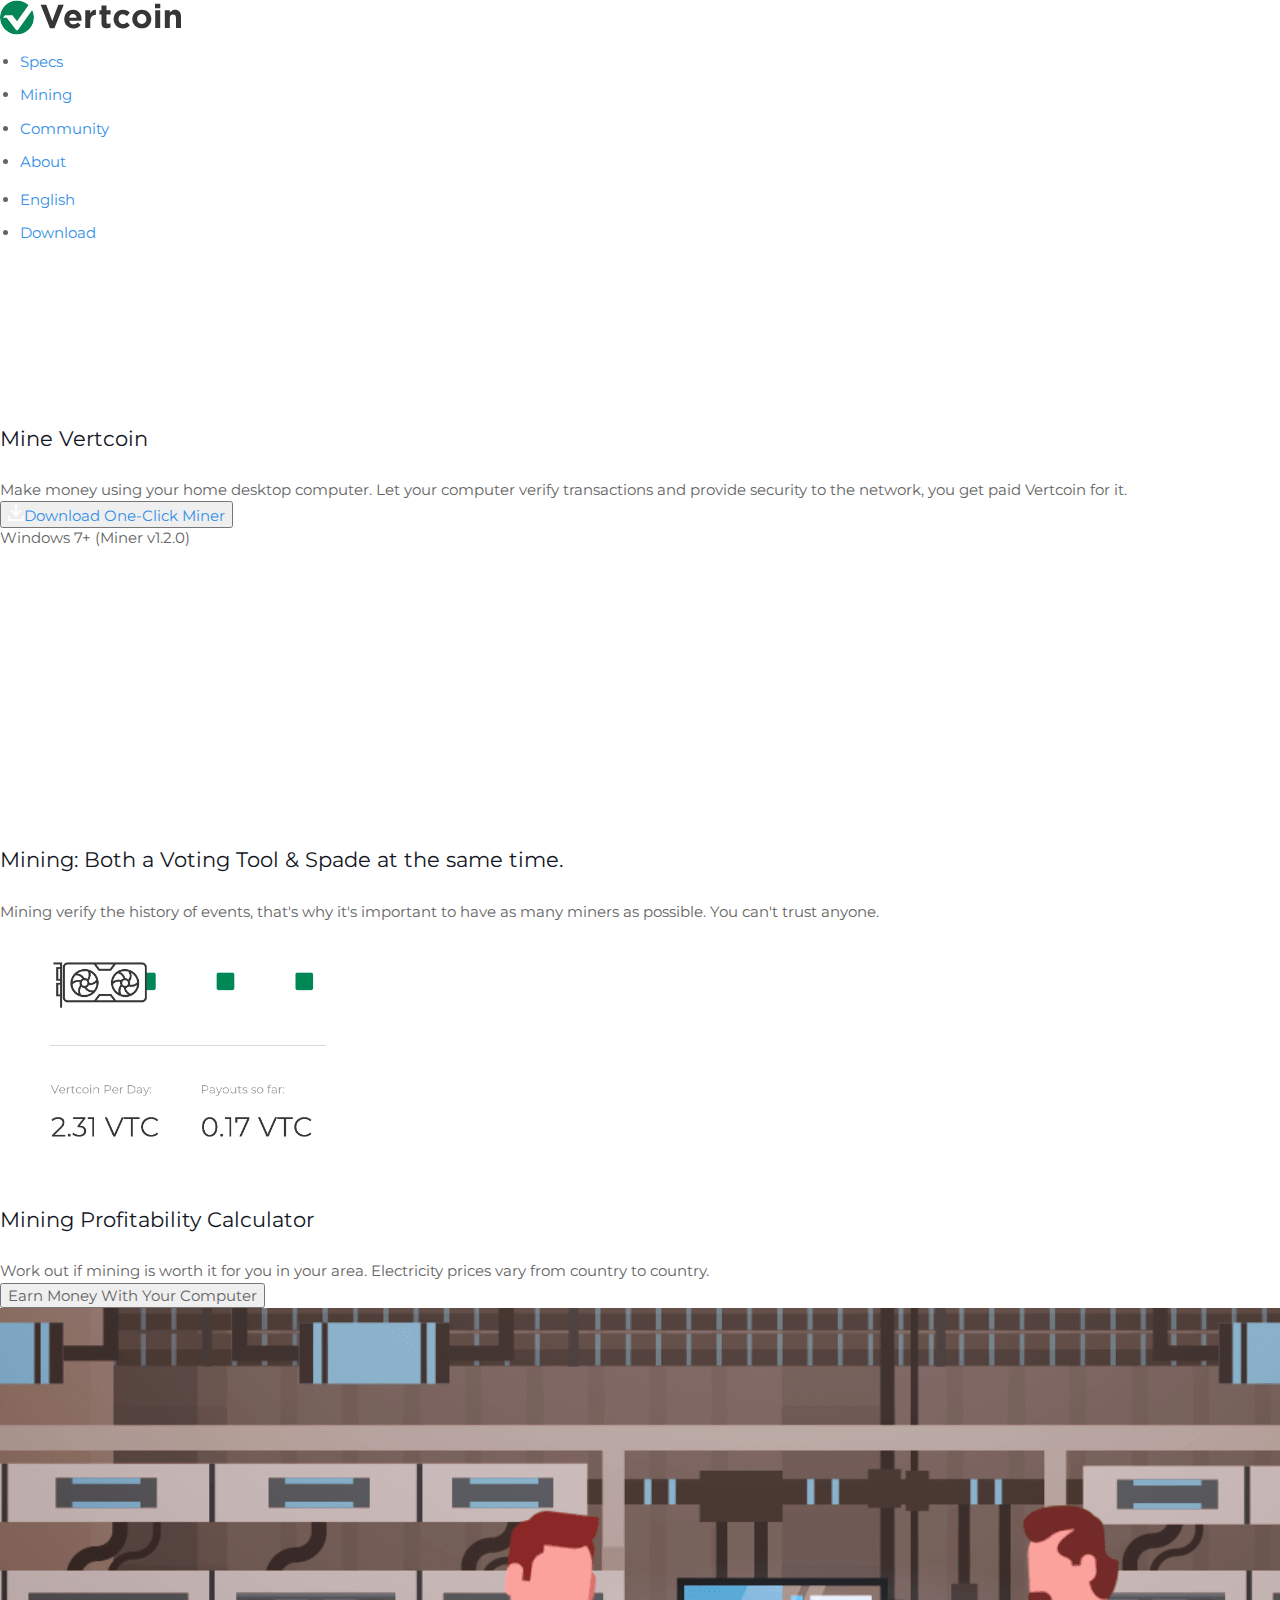
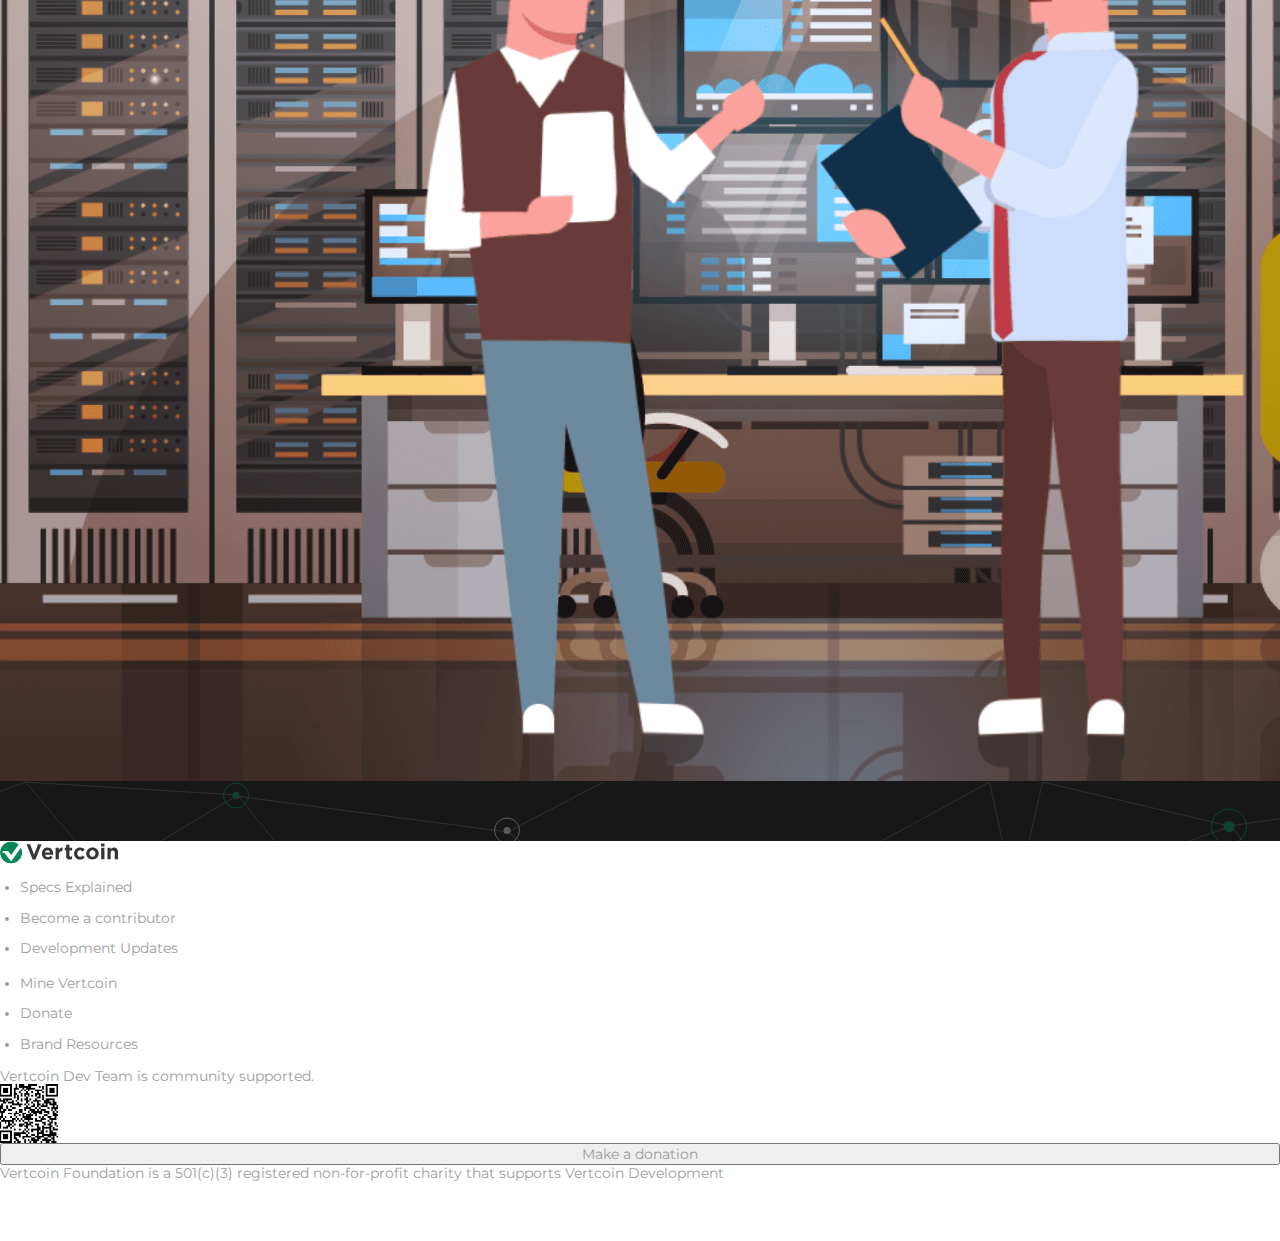
<file: mining.html>
<html>

<meta name="viewport" content="width=device-width, initial-scale=1">


<link href="/css/normalize.css" rel="stylesheet" type="text/css">
<link href="/css/main.css" rel="stylesheet" type="text/css">
<link href="https://fonts.googleapis.com/css?family=Montserrat:400,700" rel="stylesheet">



<div class="navbar">
    <div class="content">

        <a href="/"> <svg width="181px" height="35px" viewBox="0 0 181 34" version="1.1" xmlns="http://www.w3.org/2000/svg" xmlns:xlink="http://www.w3.org/1999/xlink">
                <title>Vertcoin Logo</title>
                <desc>Vertcoin Logo</desc>
                <defs>
                    <circle id="path-1" cx="16.991239" cy="16.991239" r="16.991239"></circle>
                </defs>
                <g id="Page-1" stroke="none" stroke-width="1" fill="none" fill-rule="evenodd">
                    <g id="Website-Copy-28" transform="translate(-46.000000, -49.000000)">
                        <g id="logo+text" transform="translate(46.000000, 49.000000)">
                            <g id="Group-43">
                                <g id="Mask" fill="#FFFFFF">
                                    <circle id="path-1" cx="16.991239" cy="16.991239" r="16.991239"></circle>
                                </g>
                                <g id="Combined-Shape-Clipped">
                                    <mask id="mask-2" fill="white">
                                        <use xlink:href="#path-1"></use>
                                    </mask>
                                    <g id="path-1"></g>
                                    <g id="Combined-Shape" mask="url(#mask-2)" fill="#048657">
                                        <path d="M28.6138743,4.59693963 L17.0322844,20.7630356 L12.4235136,14.8208036 L4.92158255,14.8208036 L2.86323556,17.247215 L6.73573627,17.247215 L16.100692,29.4783092 C16.4131967,29.7754208 16.7237275,29.9239766 17.0322844,29.9239766 C17.3408414,29.9239766 17.6350285,29.7754208 17.9148457,29.4783092 L32.2301333,9.46746478 C33.3519913,11.735376 33.982478,14.2896598 33.982478,16.9912014 C33.982478,26.3751828 26.3752412,33.9824027 16.991239,33.9824027 C7.6072368,33.9824027 0,26.3751828 0,16.9912014 C0,7.60721995 7.6072368,0 16.991239,0 C21.4869623,0 25.5748801,1.74601879 28.6138743,4.59693963 Z" id="Path"></path>
                                    </g>
                                </g>
                            </g>
                            <g id="vertcoinLogo" transform="translate(40.634750, 3.166667)" fill="#363636" fill-rule="nonzero">
                                <path d="M0.0372696391,1.01130385 L5.62549917,1.01130385 L11.6410642,17.4522052 L17.6566288,1.01130385 L23.1133702,1.01130385 L13.8106118,24.5221262 L9.34002813,24.5221262 L0.0372696391,1.01130385 Z M36.0483123,14.0172907 C35.8949087,12.8834298 35.5004495,11.9663501 34.8649223,11.2660242 C34.2293951,10.5656984 33.3856901,10.2155407 32.3337831,10.2155407 C31.2818756,10.2155407 30.4326928,10.5601403 29.7862077,11.2493499 C29.1397231,11.9385595 28.7178709,12.8611972 28.5206381,14.0172907 L36.0483123,14.0172907 Z M32.826862,24.755567 C31.5119782,24.755567 30.2902498,24.5332447 29.161641,24.0885933 C28.0330322,23.6439419 27.057841,23.0103233 26.2360383,22.1877183 C25.4142361,21.3651133 24.7732396,20.3924531 24.31303,19.2697085 C23.8528205,18.1469638 23.6227195,16.8964006 23.6227195,15.5179815 L23.6227195,15.4512841 C23.6227195,14.1840277 23.8363848,12.9834871 24.2637224,11.8496262 C24.6910595,10.7157653 25.2882272,9.72643088 26.0552428,8.88159333 C26.8222584,8.03675572 27.7371851,7.36978874 28.8000494,6.88067227 C29.8629143,6.39155575 31.0408135,6.14700122 32.3337831,6.14700122 C33.8020704,6.14700122 35.073106,6.41378799 36.1469282,6.94736964 C37.2207498,7.48095124 38.1137619,8.19794076 38.8259909,9.09835977 C39.5382199,9.99877874 40.0641653,11.0325776 40.4038439,12.1997874 C40.7435224,13.3669971 40.9133589,14.5842119 40.9133589,15.8514683 C40.9133589,16.0515614 40.9078806,16.2627676 40.8969232,16.4850933 C40.8859659,16.707419 40.8695297,16.9408574 40.847615,17.1854157 L28.586382,17.1854157 C28.8274441,18.3415091 29.325997,19.2141243 30.0820553,19.8032874 C30.8381136,20.3924504 31.7749544,20.6870275 32.8926059,20.6870275 C33.7253659,20.6870275 34.4704556,20.542518 35.127898,20.2534946 C35.7853399,19.9644713 36.4646867,19.4975943 37.1659578,18.8528499 L40.0258166,21.4206986 C39.1930565,22.4656292 38.1849939,23.2826638 37.0015986,23.8718269 C35.8182027,24.4609899 34.4266376,24.755567 32.826862,24.755567 Z M44.6278881,6.48048806 L49.6244226,6.48048806 L49.6244226,10.082146 C50.1284615,8.85935476 50.8187656,7.88113642 51.6953549,7.14746175 C52.5719443,6.41378702 53.7553224,6.08030347 55.2455243,6.14700122 L55.2455243,11.449442 L54.9825486,11.449442 C53.3170285,11.449442 52.0076431,11.9607834 51.054352,12.9834815 C50.1010609,14.0061796 49.6244226,15.5957843 49.6244226,17.7523433 L49.6244226,24.3553828 L44.6278881,24.3553828 L44.6278881,6.48048806 Z M65.9783779,24.655521 C65.2113623,24.655521 64.5155798,24.5721501 63.8910099,24.4054058 C63.26644,24.2386615 62.7295373,23.9440845 62.280285,23.5216657 C61.8310327,23.0992469 61.4804023,22.5489991 61.2283829,21.8709058 C60.9763634,21.1928125 60.8503556,20.3313134 60.8503556,19.2863828 L60.8503556,10.815817 L58.7465513,10.815817 L58.7465513,6.48048806 L60.8503556,6.48048806 L60.8503556,1.91171833 L65.8468901,1.91171833 L65.8468901,6.48048806 L69.9887547,6.48048806 L69.9887547,10.815817 L65.8468901,10.815817 L65.8468901,18.4526657 C65.8468901,19.6087591 66.3837934,20.1867973 67.457615,20.1867973 C68.3342049,20.1867973 69.1559947,19.975591 69.9230108,19.5531723 L69.9230108,23.6217117 C69.3970568,23.9329676 68.8163253,24.1830803 68.1807981,24.3720571 C67.5452703,24.5610339 66.811138,24.655521 65.9783779,24.655521 Z M82.1262391,24.755567 C80.8113549,24.755567 79.5896269,24.5110124 78.4610182,24.021896 C77.3324089,23.5327794 76.3626966,22.8713705 75.5518512,22.0376492 C74.7410063,21.2039279 74.1054882,20.2257096 73.6452792,19.102965 C73.1850696,17.9802204 72.9549681,16.7852378 72.9549681,15.5179815 L72.9549681,15.4512841 C72.9549681,14.1840277 73.1850696,12.9834871 73.6452792,11.8496262 C74.1054882,10.7157653 74.7410063,9.72643088 75.5518512,8.88159333 C76.3626966,8.03675572 77.3324089,7.36978874 78.4610182,6.88067227 C79.5896269,6.39155575 80.8332695,6.14700122 82.1919831,6.14700122 C83.8575026,6.14700122 85.2381104,6.41378799 86.3338472,6.94736964 C87.429584,7.48095124 88.3938179,8.21461494 89.2265779,9.1483828 L86.1694874,12.4832512 C85.5997046,11.8829719 85.0134942,11.4049788 84.4108389,11.0492578 C83.8081837,10.6935367 83.0576151,10.5156789 82.1591111,10.5156789 C81.5235839,10.5156789 80.9483308,10.6435142 80.4333341,10.8991887 C79.9183379,11.1548632 79.4690927,11.5050209 79.0855849,11.9496723 C78.7020771,12.3943236 78.4062327,12.911223 78.1980425,13.5003861 C77.9898524,14.0895491 77.8857592,14.7176097 77.8857592,15.3845867 L77.8857592,15.4512841 C77.8857592,16.1404937 77.9898524,16.7852285 78.1980425,17.3855078 C78.4062327,17.9857871 78.7075554,18.5082446 79.1020206,18.952896 C79.4964862,19.3975473 79.9676456,19.747705 80.5155142,20.0033795 C81.0633824,20.259054 81.6769858,20.3868894 82.3563429,20.3868894 C83.1891024,20.3868894 83.9177569,20.2145895 84.5423268,19.8699848 C85.1668967,19.52538 85.7859785,19.0640611 86.3995911,18.4860144 L89.3251938,21.487396 C88.4705191,22.4433963 87.4953279,23.2270826 86.3995911,23.8384782 C85.3038543,24.4498738 83.8794178,24.755567 82.1262391,24.755567 Z M101.178386,20.3035177 C101.901572,20.3035177 102.542568,20.1756823 103.101394,19.9200078 C103.66022,19.6643333 104.136859,19.3141756 104.531324,18.8695242 C104.925789,18.4248729 105.227112,17.9079734 105.435302,17.3188104 C105.643492,16.7296474 105.747585,16.1015868 105.747585,15.4346098 L105.747585,15.3679124 C105.747585,14.7009354 105.638014,14.0728748 105.418866,13.4837117 C105.199719,12.8945487 104.88196,12.3720912 104.46558,11.9163236 C104.0492,11.4605559 103.556125,11.0992821 102.986343,10.8324914 C102.416559,10.5657005 101.791999,10.4323071 101.112642,10.4323071 C100.389456,10.4323071 99.7484594,10.5601425 99.1896334,10.815817 C98.6308079,11.0714915 98.1541696,11.4216492 97.7597045,11.8663006 C97.3652389,12.3109519 97.0639161,12.8278513 96.8557259,13.4170144 C96.6475358,14.0061774 96.5434426,14.634238 96.5434426,15.301215 L96.5434426,15.3679124 C96.5434426,16.0348894 96.6530147,16.66295 96.8721622,17.2521131 C97.0913091,17.8412761 97.4090681,18.3637335 97.8254484,18.8195012 C98.2418282,19.2752688 98.7294238,19.6365426 99.2882493,19.9033335 C99.8470752,20.1701242 100.477114,20.3035177 101.178386,20.3035177 Z M101.146105,24.6985963 C99.7873912,24.6985963 98.5273129,24.4595998 97.3658317,23.9815996 C96.2043509,23.5035994 95.2017667,22.8477485 94.3580493,22.0140272 C93.514332,21.180306 92.8514214,20.2020877 92.3692972,19.079343 C91.887173,17.9565984 91.6461146,16.7504997 91.6461146,15.4610108 L91.6461146,15.3943134 C91.6461146,14.1048245 91.887173,12.8987258 92.3692972,11.7759812 C92.8514214,10.6532365 93.5198109,9.66946018 94.3744856,8.82462263 C95.2291597,7.97978508 96.2372229,7.31281805 97.3987036,6.82370158 C98.5601843,6.33458511 99.83122,6.09003052 101.211849,6.09003052 C102.570562,6.09003052 103.830641,6.32902705 104.992121,6.80702724 C106.153602,7.28502742 107.156187,7.94087833 107.999904,8.7745996 C108.843621,9.60832087 109.506532,10.5865392 109.988656,11.7092838 C110.47078,12.8320285 110.711839,14.0381272 110.711839,15.3276161 L110.711839,15.3943134 C110.711839,16.6838023 110.47078,17.889901 109.988656,19.0126457 C109.506532,20.1353903 108.838143,21.1191667 107.983468,21.9640042 C107.128793,22.8088418 106.120731,23.4758088 104.959249,23.9649253 C103.797769,24.4540417 102.526733,24.6985963 101.146105,24.6985963 Z M114.582258,6.48048806 L119.578792,6.48048806 L119.578792,24.3553828 L114.582258,24.3553828 L114.582258,6.48048806 Z M114.365871,0.010843299 L119.625382,0.010843299 L119.625382,4.51291569 L114.365871,4.51291569 L114.365871,0.010843299 Z M124.194581,6.48048806 L129.191116,6.48048806 L129.191116,9.01498806 C129.476007,8.63703442 129.788287,8.27576057 130.127966,7.93115583 C130.467644,7.58655102 130.845668,7.28085778 131.262047,7.01406701 C131.678428,6.74727618 132.13863,6.53606996 132.642669,6.38044201 C133.146708,6.22481401 133.716483,6.14700122 134.35201,6.14700122 C136.258592,6.14700122 137.732336,6.73615541 138.773285,7.91448148 C139.814236,9.0928075 140.334703,10.7157606 140.334703,12.7833894 L140.334703,24.3553828 L135.338168,24.3553828 L135.338168,14.3841262 C135.338168,13.1835676 135.075195,12.277604 134.549242,11.6662085 C134.023288,11.0548128 133.278198,10.7491196 132.31395,10.7491196 C131.349701,10.7491196 130.588176,11.0548128 130.02935,11.6662085 C129.470524,12.277604 129.191116,13.1835676 129.191116,14.3841262 L129.191116,24.3553828 L124.194581,24.3553828 L124.194581,6.48048806 Z" id="Vertcoin"></path>
                            </g>
                        </g>
                    </g>
                </g>
            </svg></a>
        <ul class="navbar--left">
            <li><a href="/specs.html">Specs</a></li>
            <li><a href="/mining.html">Mining</a></li>
            <li><a href="/community.html">Community</a></li>
            <li><a href="/about.html">About</a></li>
        </ul>

        <ul class="navbar--right">
            <li><a href="/specs">English</a></li>
            <li><a class="download" href="/mining">Download</a></li>

        </ul>
    </div>

</div>





<section class="introduction">
    <div class="content">
        <h3>Mine Vertcoin</h3>
        <p>Make money using your home desktop computer. Let your computer verify transactions and provide security to the network, you get paid Vertcoin for it.



        </p>
        <a href="https://github.com/vertcoin-project/vertcoin-core/releases/download/0.13.3/vertcoin-qt-v0.13.3-macos.dmg"><button><svg width="16px" height="17px" viewBox="0 0 16 17" version="1.1" xmlns="http://www.w3.org/2000/svg" xmlns:xlink="http://www.w3.org/1999/xlink">
                    <!-- Generator: Sketch 52.2 (67145) - http://www.bohemiancoding.com/sketch -->
                    <title>Shape</title>
                    <desc>Created with Sketch.</desc>
                    <g id="Page-1" stroke="none" stroke-width="1" fill="none" fill-rule="evenodd">
                        <g id="Website-Copy-28" transform="translate(-486.000000, -388.000000)" fill="#FFFFFF" fill-rule="nonzero">
                            <g id="Group-3" transform="translate(486.000000, 387.000000)">
                                <path d="M14.8444444,18 L1.15555556,18 C0.533333333,18 0,17.5041322 0,16.8429752 L0,13.8677686 C0,12.7933884 1.6888889,12.7107438 1.77777777,13.8677686 L1.77777777,16.3471074 L14.2222222,16.3471074 L14.2222222,13.8677686 C14.2222222,12.7107438 16,12.7107438 16,13.8677686 L16,16.8429752 C16,17.5041322 15.4666667,18 14.8444444,18 Z M11.883871,7.14625437 L8.90322581,10.0294425 L8.90322581,1.87369339 C8.90322581,1.4368467 8.45161292,1 8,1 C7.54838708,1 7.09677419,1.43684668 7.09677419,1.87369339 L7.09677419,10.0294425 L4.11612903,7.14625437 C3.7548387,6.79677701 3.21290322,6.79677701 2.85161291,7.14625437 C2.49032258,7.49573173 2.49032258,8.01994776 2.85161291,8.3694251 L7.36774193,12.737892 C7.72903226,13.0873693 8.27096774,13.0873693 8.63225807,12.737892 L13.1483871,8.3694251 C13.5096774,8.10731708 13.5096774,7.49573171 13.1483871,7.14625437 C12.7870968,6.79677701 12.2451613,6.79677701 11.883871,7.14625437 Z" id="Shape"></path>
                            </g>
                        </g>
                    </g>
                </svg>Download One-Click Miner</button></a>
        <div class="label">Windows 7+ (Miner v1.2.0)</div>

    </div>

</section>





<section class="oneclickminer">
    <div class="col2 centred">
        <h3>Mining: Both a Voting Tool & Spade at the same time.</h3>
        <p>Mining verify the history of events, that's why it's important to have as many miners as possible. You can't trust anyone.</p>

    </div>
    <div class="col2">
        <div class="oneclickminer--mockup">
            <img style="max-width: none;" class="computer" width="375px" height="auto" src="/img/ocm.png" alt="">
        </div>
    </div>
</section>



<section class="asics">
    <div class="col2 centred">
        <h3>Mining Profitability Calculator</h3>
        <p>Work out if mining is worth it for you in your area. Electricity prices vary from country to country.</p>


        <button>Earn Money With Your Computer</button>
    </div>
    <div class="col2">
        <img src="/img/asics.png" alt="">
    </div>
</section>







<div class="footer">
    <div class="content">
        <svg width="118px" height="23px" viewBox="0 0 181 34" version="1.1" xmlns="http://www.w3.org/2000/svg" xmlns:xlink="http://www.w3.org/1999/xlink">
            <title>Vertcoin Logo</title>
            <desc>Vertcoin Logo</desc>
            <defs>
                <circle id="path-1" cx="16.991239" cy="16.991239" r="16.991239"></circle>
            </defs>
            <g id="Page-1" stroke="none" stroke-width="1" fill="none" fill-rule="evenodd">
                <g id="Website-Copy-28" transform="translate(-46.000000, -49.000000)">
                    <g id="logo+text" transform="translate(46.000000, 49.000000)">
                        <g id="Group-43">
                            <g id="Mask" fill="#FFFFFF">
                                <circle id="path-1" cx="16.991239" cy="16.991239" r="16.991239"></circle>
                            </g>
                            <g id="Combined-Shape-Clipped">
                                <mask id="mask-2" fill="white">
                                    <use xlink:href="#path-1"></use>
                                </mask>
                                <g id="path-1"></g>
                                <g id="Combined-Shape" mask="url(#mask-2)" fill="#048657">
                                    <path d="M28.6138743,4.59693963 L17.0322844,20.7630356 L12.4235136,14.8208036 L4.92158255,14.8208036 L2.86323556,17.247215 L6.73573627,17.247215 L16.100692,29.4783092 C16.4131967,29.7754208 16.7237275,29.9239766 17.0322844,29.9239766 C17.3408414,29.9239766 17.6350285,29.7754208 17.9148457,29.4783092 L32.2301333,9.46746478 C33.3519913,11.735376 33.982478,14.2896598 33.982478,16.9912014 C33.982478,26.3751828 26.3752412,33.9824027 16.991239,33.9824027 C7.6072368,33.9824027 0,26.3751828 0,16.9912014 C0,7.60721995 7.6072368,0 16.991239,0 C21.4869623,0 25.5748801,1.74601879 28.6138743,4.59693963 Z" id="Path"></path>
                                </g>
                            </g>
                        </g>
                        <g id="vertcoinLogo" transform="translate(40.634750, 3.166667)" fill="#363636" fill-rule="nonzero">
                            <path d="M0.0372696391,1.01130385 L5.62549917,1.01130385 L11.6410642,17.4522052 L17.6566288,1.01130385 L23.1133702,1.01130385 L13.8106118,24.5221262 L9.34002813,24.5221262 L0.0372696391,1.01130385 Z M36.0483123,14.0172907 C35.8949087,12.8834298 35.5004495,11.9663501 34.8649223,11.2660242 C34.2293951,10.5656984 33.3856901,10.2155407 32.3337831,10.2155407 C31.2818756,10.2155407 30.4326928,10.5601403 29.7862077,11.2493499 C29.1397231,11.9385595 28.7178709,12.8611972 28.5206381,14.0172907 L36.0483123,14.0172907 Z M32.826862,24.755567 C31.5119782,24.755567 30.2902498,24.5332447 29.161641,24.0885933 C28.0330322,23.6439419 27.057841,23.0103233 26.2360383,22.1877183 C25.4142361,21.3651133 24.7732396,20.3924531 24.31303,19.2697085 C23.8528205,18.1469638 23.6227195,16.8964006 23.6227195,15.5179815 L23.6227195,15.4512841 C23.6227195,14.1840277 23.8363848,12.9834871 24.2637224,11.8496262 C24.6910595,10.7157653 25.2882272,9.72643088 26.0552428,8.88159333 C26.8222584,8.03675572 27.7371851,7.36978874 28.8000494,6.88067227 C29.8629143,6.39155575 31.0408135,6.14700122 32.3337831,6.14700122 C33.8020704,6.14700122 35.073106,6.41378799 36.1469282,6.94736964 C37.2207498,7.48095124 38.1137619,8.19794076 38.8259909,9.09835977 C39.5382199,9.99877874 40.0641653,11.0325776 40.4038439,12.1997874 C40.7435224,13.3669971 40.9133589,14.5842119 40.9133589,15.8514683 C40.9133589,16.0515614 40.9078806,16.2627676 40.8969232,16.4850933 C40.8859659,16.707419 40.8695297,16.9408574 40.847615,17.1854157 L28.586382,17.1854157 C28.8274441,18.3415091 29.325997,19.2141243 30.0820553,19.8032874 C30.8381136,20.3924504 31.7749544,20.6870275 32.8926059,20.6870275 C33.7253659,20.6870275 34.4704556,20.542518 35.127898,20.2534946 C35.7853399,19.9644713 36.4646867,19.4975943 37.1659578,18.8528499 L40.0258166,21.4206986 C39.1930565,22.4656292 38.1849939,23.2826638 37.0015986,23.8718269 C35.8182027,24.4609899 34.4266376,24.755567 32.826862,24.755567 Z M44.6278881,6.48048806 L49.6244226,6.48048806 L49.6244226,10.082146 C50.1284615,8.85935476 50.8187656,7.88113642 51.6953549,7.14746175 C52.5719443,6.41378702 53.7553224,6.08030347 55.2455243,6.14700122 L55.2455243,11.449442 L54.9825486,11.449442 C53.3170285,11.449442 52.0076431,11.9607834 51.054352,12.9834815 C50.1010609,14.0061796 49.6244226,15.5957843 49.6244226,17.7523433 L49.6244226,24.3553828 L44.6278881,24.3553828 L44.6278881,6.48048806 Z M65.9783779,24.655521 C65.2113623,24.655521 64.5155798,24.5721501 63.8910099,24.4054058 C63.26644,24.2386615 62.7295373,23.9440845 62.280285,23.5216657 C61.8310327,23.0992469 61.4804023,22.5489991 61.2283829,21.8709058 C60.9763634,21.1928125 60.8503556,20.3313134 60.8503556,19.2863828 L60.8503556,10.815817 L58.7465513,10.815817 L58.7465513,6.48048806 L60.8503556,6.48048806 L60.8503556,1.91171833 L65.8468901,1.91171833 L65.8468901,6.48048806 L69.9887547,6.48048806 L69.9887547,10.815817 L65.8468901,10.815817 L65.8468901,18.4526657 C65.8468901,19.6087591 66.3837934,20.1867973 67.457615,20.1867973 C68.3342049,20.1867973 69.1559947,19.975591 69.9230108,19.5531723 L69.9230108,23.6217117 C69.3970568,23.9329676 68.8163253,24.1830803 68.1807981,24.3720571 C67.5452703,24.5610339 66.811138,24.655521 65.9783779,24.655521 Z M82.1262391,24.755567 C80.8113549,24.755567 79.5896269,24.5110124 78.4610182,24.021896 C77.3324089,23.5327794 76.3626966,22.8713705 75.5518512,22.0376492 C74.7410063,21.2039279 74.1054882,20.2257096 73.6452792,19.102965 C73.1850696,17.9802204 72.9549681,16.7852378 72.9549681,15.5179815 L72.9549681,15.4512841 C72.9549681,14.1840277 73.1850696,12.9834871 73.6452792,11.8496262 C74.1054882,10.7157653 74.7410063,9.72643088 75.5518512,8.88159333 C76.3626966,8.03675572 77.3324089,7.36978874 78.4610182,6.88067227 C79.5896269,6.39155575 80.8332695,6.14700122 82.1919831,6.14700122 C83.8575026,6.14700122 85.2381104,6.41378799 86.3338472,6.94736964 C87.429584,7.48095124 88.3938179,8.21461494 89.2265779,9.1483828 L86.1694874,12.4832512 C85.5997046,11.8829719 85.0134942,11.4049788 84.4108389,11.0492578 C83.8081837,10.6935367 83.0576151,10.5156789 82.1591111,10.5156789 C81.5235839,10.5156789 80.9483308,10.6435142 80.4333341,10.8991887 C79.9183379,11.1548632 79.4690927,11.5050209 79.0855849,11.9496723 C78.7020771,12.3943236 78.4062327,12.911223 78.1980425,13.5003861 C77.9898524,14.0895491 77.8857592,14.7176097 77.8857592,15.3845867 L77.8857592,15.4512841 C77.8857592,16.1404937 77.9898524,16.7852285 78.1980425,17.3855078 C78.4062327,17.9857871 78.7075554,18.5082446 79.1020206,18.952896 C79.4964862,19.3975473 79.9676456,19.747705 80.5155142,20.0033795 C81.0633824,20.259054 81.6769858,20.3868894 82.3563429,20.3868894 C83.1891024,20.3868894 83.9177569,20.2145895 84.5423268,19.8699848 C85.1668967,19.52538 85.7859785,19.0640611 86.3995911,18.4860144 L89.3251938,21.487396 C88.4705191,22.4433963 87.4953279,23.2270826 86.3995911,23.8384782 C85.3038543,24.4498738 83.8794178,24.755567 82.1262391,24.755567 Z M101.178386,20.3035177 C101.901572,20.3035177 102.542568,20.1756823 103.101394,19.9200078 C103.66022,19.6643333 104.136859,19.3141756 104.531324,18.8695242 C104.925789,18.4248729 105.227112,17.9079734 105.435302,17.3188104 C105.643492,16.7296474 105.747585,16.1015868 105.747585,15.4346098 L105.747585,15.3679124 C105.747585,14.7009354 105.638014,14.0728748 105.418866,13.4837117 C105.199719,12.8945487 104.88196,12.3720912 104.46558,11.9163236 C104.0492,11.4605559 103.556125,11.0992821 102.986343,10.8324914 C102.416559,10.5657005 101.791999,10.4323071 101.112642,10.4323071 C100.389456,10.4323071 99.7484594,10.5601425 99.1896334,10.815817 C98.6308079,11.0714915 98.1541696,11.4216492 97.7597045,11.8663006 C97.3652389,12.3109519 97.0639161,12.8278513 96.8557259,13.4170144 C96.6475358,14.0061774 96.5434426,14.634238 96.5434426,15.301215 L96.5434426,15.3679124 C96.5434426,16.0348894 96.6530147,16.66295 96.8721622,17.2521131 C97.0913091,17.8412761 97.4090681,18.3637335 97.8254484,18.8195012 C98.2418282,19.2752688 98.7294238,19.6365426 99.2882493,19.9033335 C99.8470752,20.1701242 100.477114,20.3035177 101.178386,20.3035177 Z M101.146105,24.6985963 C99.7873912,24.6985963 98.5273129,24.4595998 97.3658317,23.9815996 C96.2043509,23.5035994 95.2017667,22.8477485 94.3580493,22.0140272 C93.514332,21.180306 92.8514214,20.2020877 92.3692972,19.079343 C91.887173,17.9565984 91.6461146,16.7504997 91.6461146,15.4610108 L91.6461146,15.3943134 C91.6461146,14.1048245 91.887173,12.8987258 92.3692972,11.7759812 C92.8514214,10.6532365 93.5198109,9.66946018 94.3744856,8.82462263 C95.2291597,7.97978508 96.2372229,7.31281805 97.3987036,6.82370158 C98.5601843,6.33458511 99.83122,6.09003052 101.211849,6.09003052 C102.570562,6.09003052 103.830641,6.32902705 104.992121,6.80702724 C106.153602,7.28502742 107.156187,7.94087833 107.999904,8.7745996 C108.843621,9.60832087 109.506532,10.5865392 109.988656,11.7092838 C110.47078,12.8320285 110.711839,14.0381272 110.711839,15.3276161 L110.711839,15.3943134 C110.711839,16.6838023 110.47078,17.889901 109.988656,19.0126457 C109.506532,20.1353903 108.838143,21.1191667 107.983468,21.9640042 C107.128793,22.8088418 106.120731,23.4758088 104.959249,23.9649253 C103.797769,24.4540417 102.526733,24.6985963 101.146105,24.6985963 Z M114.582258,6.48048806 L119.578792,6.48048806 L119.578792,24.3553828 L114.582258,24.3553828 L114.582258,6.48048806 Z M114.365871,0.010843299 L119.625382,0.010843299 L119.625382,4.51291569 L114.365871,4.51291569 L114.365871,0.010843299 Z M124.194581,6.48048806 L129.191116,6.48048806 L129.191116,9.01498806 C129.476007,8.63703442 129.788287,8.27576057 130.127966,7.93115583 C130.467644,7.58655102 130.845668,7.28085778 131.262047,7.01406701 C131.678428,6.74727618 132.13863,6.53606996 132.642669,6.38044201 C133.146708,6.22481401 133.716483,6.14700122 134.35201,6.14700122 C136.258592,6.14700122 137.732336,6.73615541 138.773285,7.91448148 C139.814236,9.0928075 140.334703,10.7157606 140.334703,12.7833894 L140.334703,24.3553828 L135.338168,24.3553828 L135.338168,14.3841262 C135.338168,13.1835676 135.075195,12.277604 134.549242,11.6662085 C134.023288,11.0548128 133.278198,10.7491196 132.31395,10.7491196 C131.349701,10.7491196 130.588176,11.0548128 130.02935,11.6662085 C129.470524,12.277604 129.191116,13.1835676 129.191116,14.3841262 L129.191116,24.3553828 L124.194581,24.3553828 L124.194581,6.48048806 Z" id="Vertcoin"></path>
                        </g>
                    </g>
                </g>
            </g>
        </svg>




        <ul>
            <li>Specs Explained</li>
            <li>Become a contributor</li>
            <li>Development Updates</li>
        </ul>


        <ul>
            <li>Mine Vertcoin</li>
            <li>Donate</li>
            <li>Brand Resources</li>
        </ul>


        <div class="donationBox">
            <div>Vertcoin Dev Team is community supported.</div>
            <div class="qrbutton"><img src="/img/qr.png" alt="" width="58px" height"58px"="">
                <button style="
    width: -webkit-fill-available;
">Make a donation</button></div>

            <div class="label">Vertcoin Foundation is a 501(c)(3) registered non-for-profit charity that supports Vertcoin Development </div>

        </div>
    </div>
</div>

</html>
</file>
